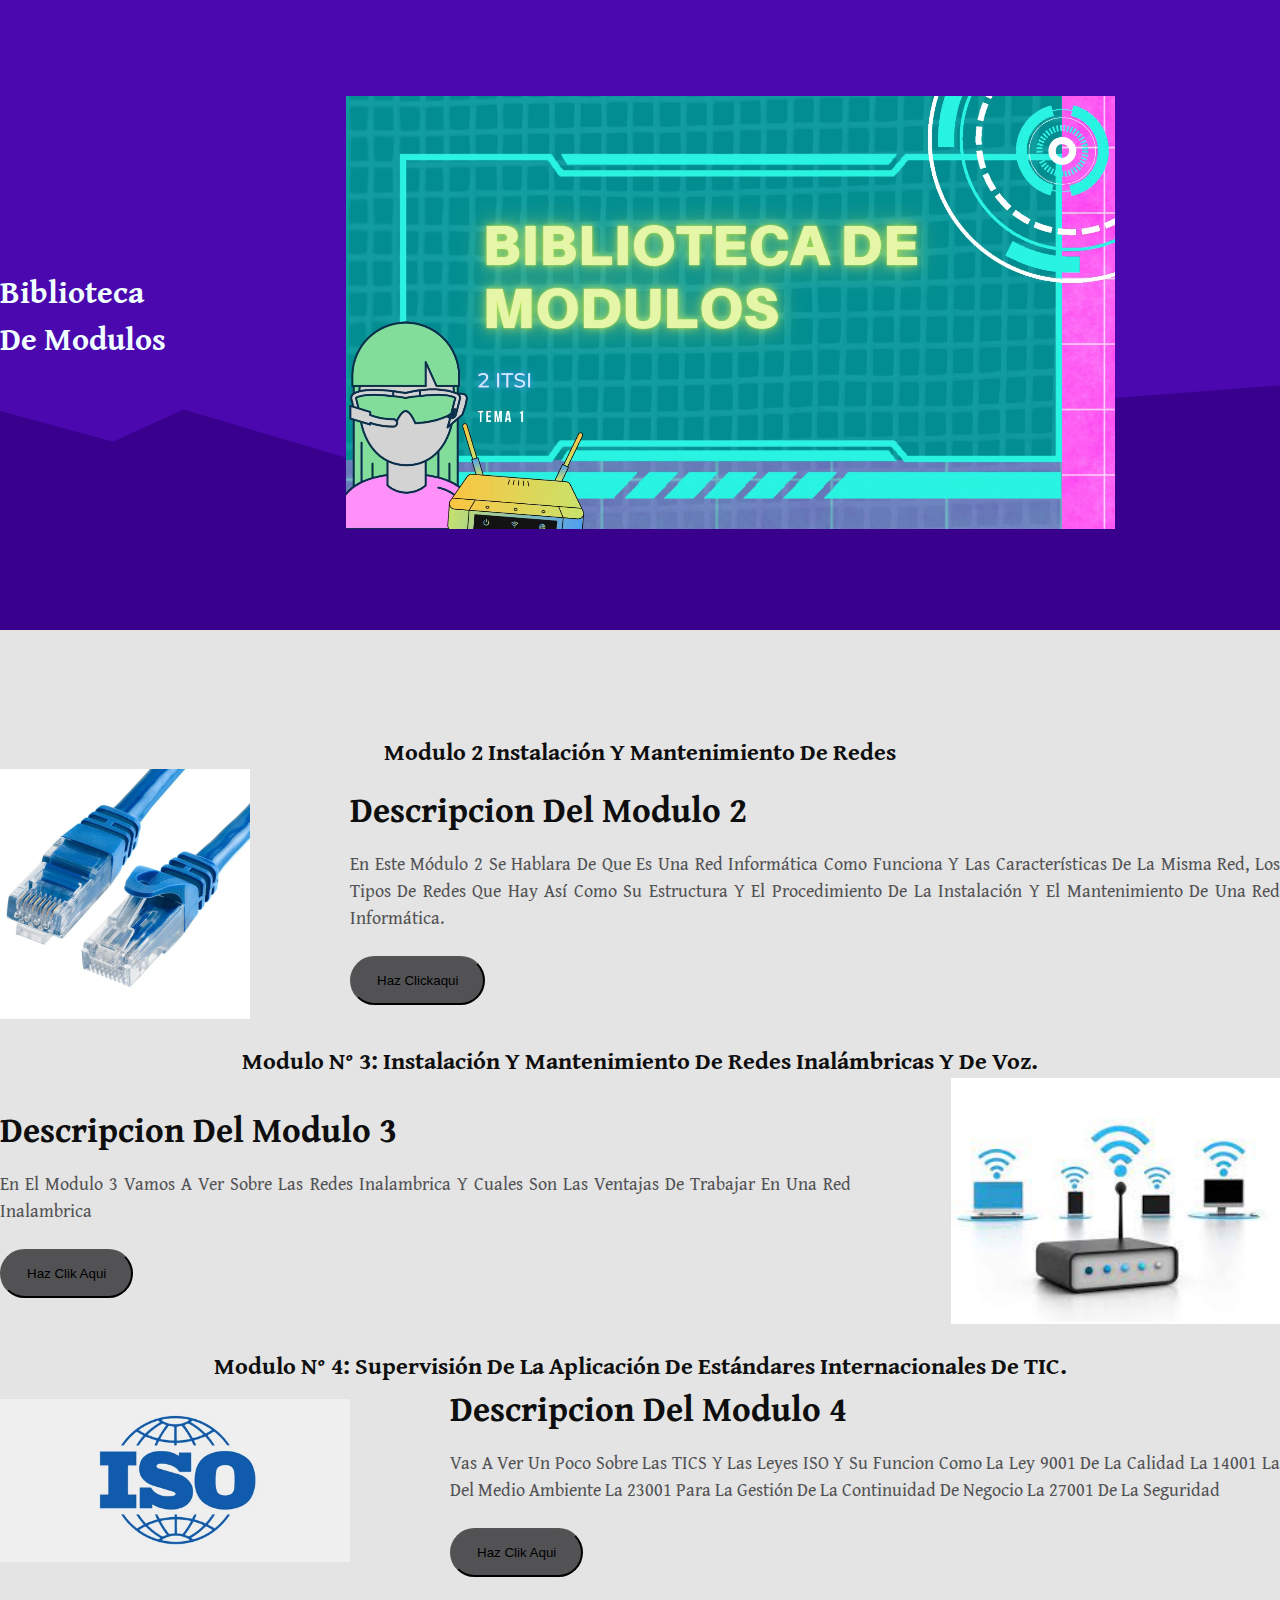
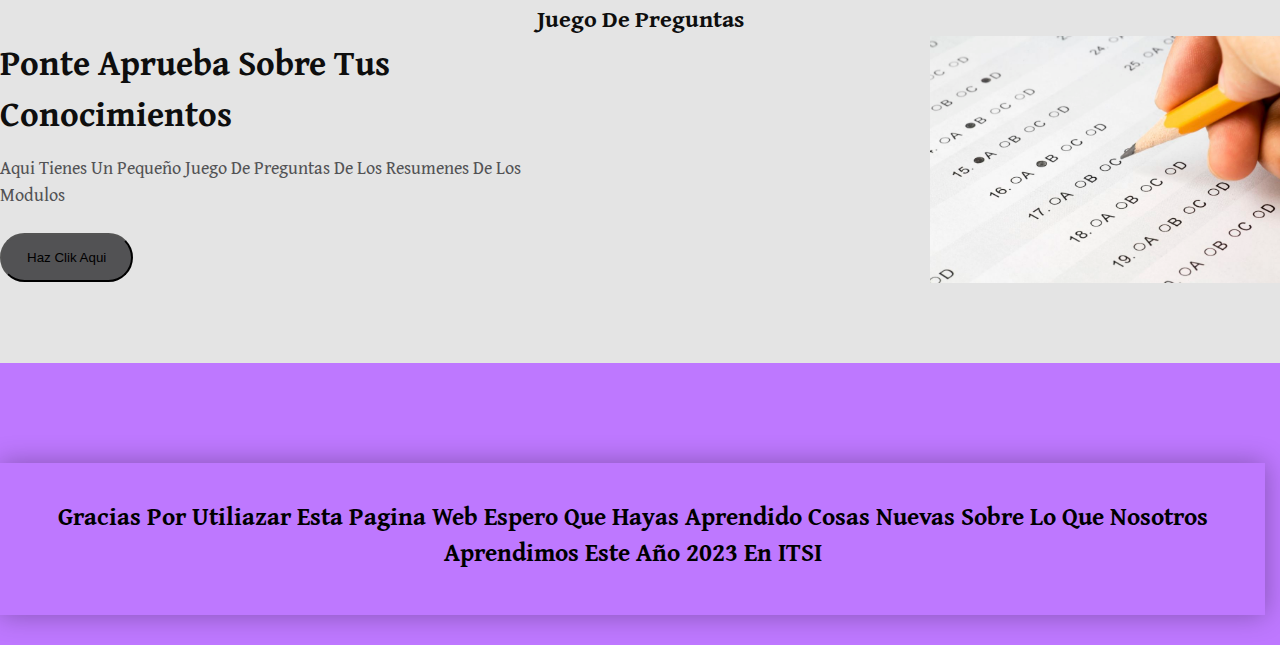
<file: index.html>
<!DOCTYPE html>
<html lang="es">

<head>
    <link rel="stylesheet" href="principal.css">
    <link rel="preconnect" href="https://fonts.googleapis.com">
    <link rel="preconnect" href="https://fonts.gstatic.com" crossorigin>
    <link href="https://fonts.googleapis.com/css2?family=Gentium+Book+Plus&display=swap" rel="stylesheet">
    <meta charset="UTF-8">
    <meta name="viewport" content="width=device-width, initial-scale=1.0">
    <link rel="shortcut icon" href="img/question_2353678.png" type="icon">
    <title>Blibioteca de modulos</title>
</head>

<body>
    <header>
        <h1>Biblioteca de modulos</h1>
        <center><video src="video/Presentacion juego de preguntas creativo infantil colorido.mp4" autoplay
                mutedloop></video></center>
    </header>
    <br>

    <section class="modulos">

        <h2>modulo 2 Instalación y mantenimiento de redes</h2>

        <div class="modulo">

            <img src="img/cablesutp.webp" id="img2">
            <div class="modulo-2">

                <h3>descripcion del modulo 2</h3>
                <p>En este módulo 2 se hablara de que es una red informática como funciona y las características de la
                    misma red, los tipos de redes que hay así como su estructura y el procedimiento de la instalación y
                    el mantenimiento de una red informática.</p>
                <a href="redes cableadas.html"><button class="btn-2">haz
                        clickaqui</button></a>
            </div>
        </div>
        <br>
        <h2>Modulo N° 3: Instalación y mantenimiento de redes inalámbricas y de voz.</h2>

        <div class="modulo">

            <div class="modulo-3">
                <h3>descripcion del modulo 3</h3>
                <p> en el modulo 3 vamos a ver sobre las redes inalambrica y cuales son las ventajas de trabajar en una
                    red inalambrica</p>
                <a href="redes inalambricas.html"><button class="btn-2">haz clik aqui</button></a>
            </div>
            <img src="img/inalambrica.jpeg">
        </div>
        <br>
        <h2>Modulo N° 4: Supervisión de la aplicación de estándares internacionales de TIC.</h2>
        <div class="modulo">
            <img src="img/iso.webp" alt="">
            <div class="modulo-4">
                <h3>descripcion del modulo 4</h3>
                <p>vas a ver un poco sobre las TICS y las leyes ISO y su funcion como la ley 9001 de la calidad la 14001
                    la del
                    medio ambiente la 23001 para la Gestión de la Continuidad de Negocio la 27001 de la seguridad </p>
                <a href="ISO.html"><button class="btn-2">haz clik aqui</button></a>
            </div>
        </div>
        <br>
        <h2>juego de preguntas</h2>

        <div class="test">

            <div class="test-1">
                <h3>ponte aprueba sobre tus conocimientos</h3>
                <p>aqui tienes un pequeño juego de preguntas de los resumenes de los modulos</p>
                <a href="test de los modulos.html"><button class="btn-2">haz clik aqui</button></a>
            </div>
            <img src="img/test.jpg">
        </div>

    </section>
    <footer>
        <div class="container">
            <div class="info">
                <div class="container-info">
                    <h5>gracias por utiliazar esta pagina web espero que hayas aprendido cosas nuevas sobre lo que
                        nosotros aprendimos este año 2023 en ITSI</h5>

                </div>

            </div>
        </div>
    </footer>
</body>

</html>
</file>
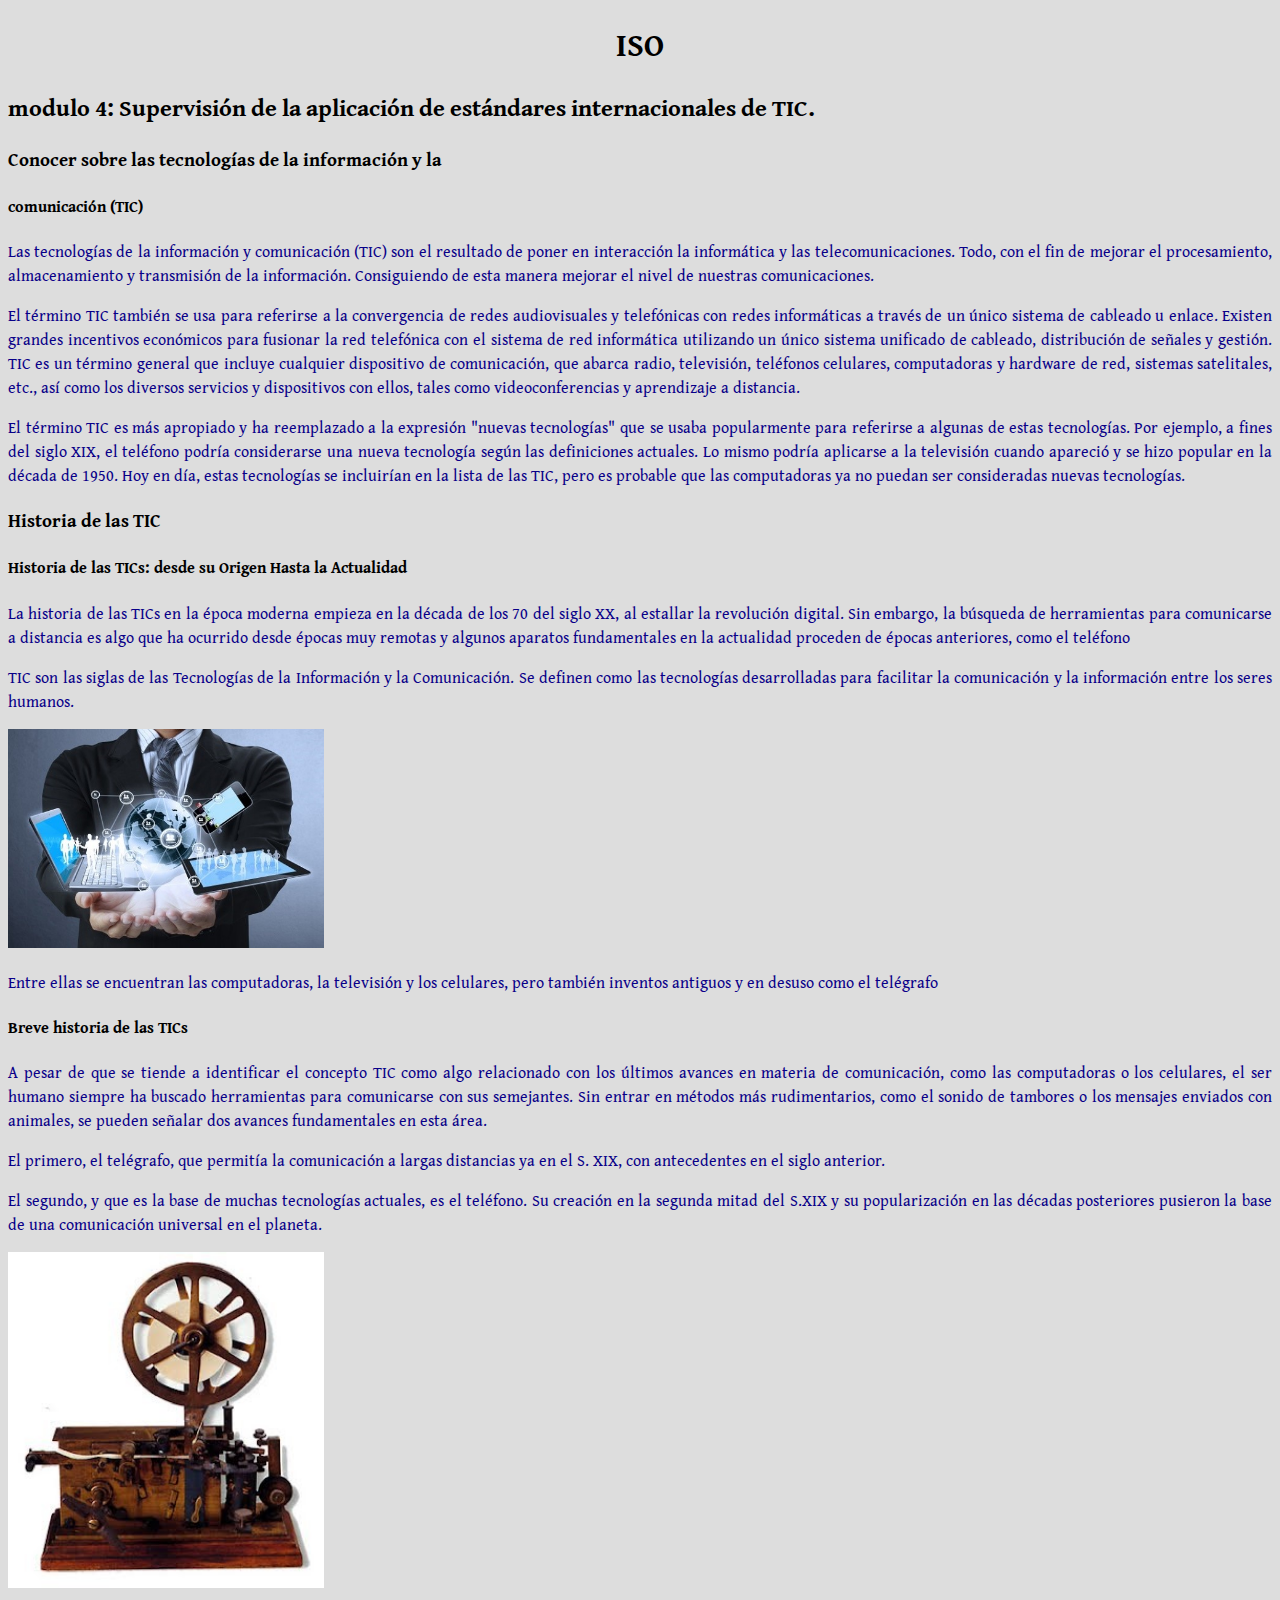
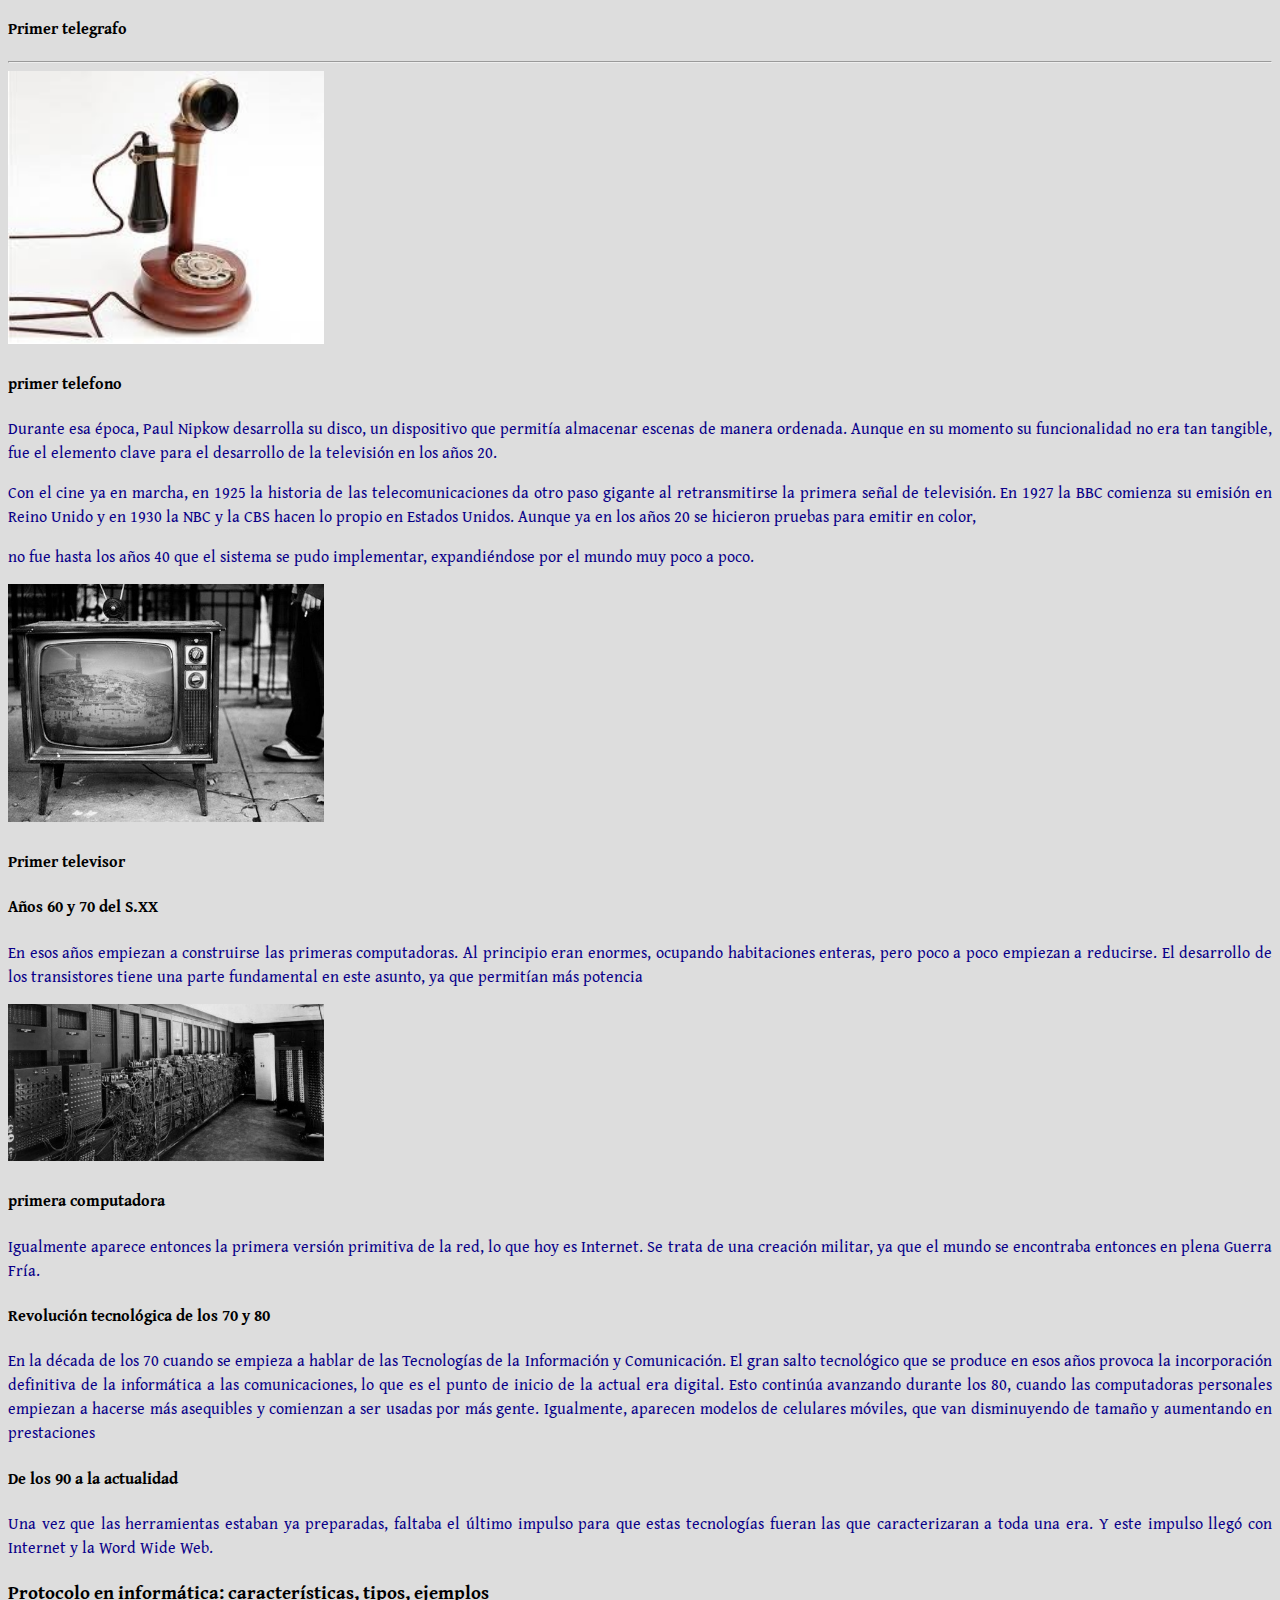
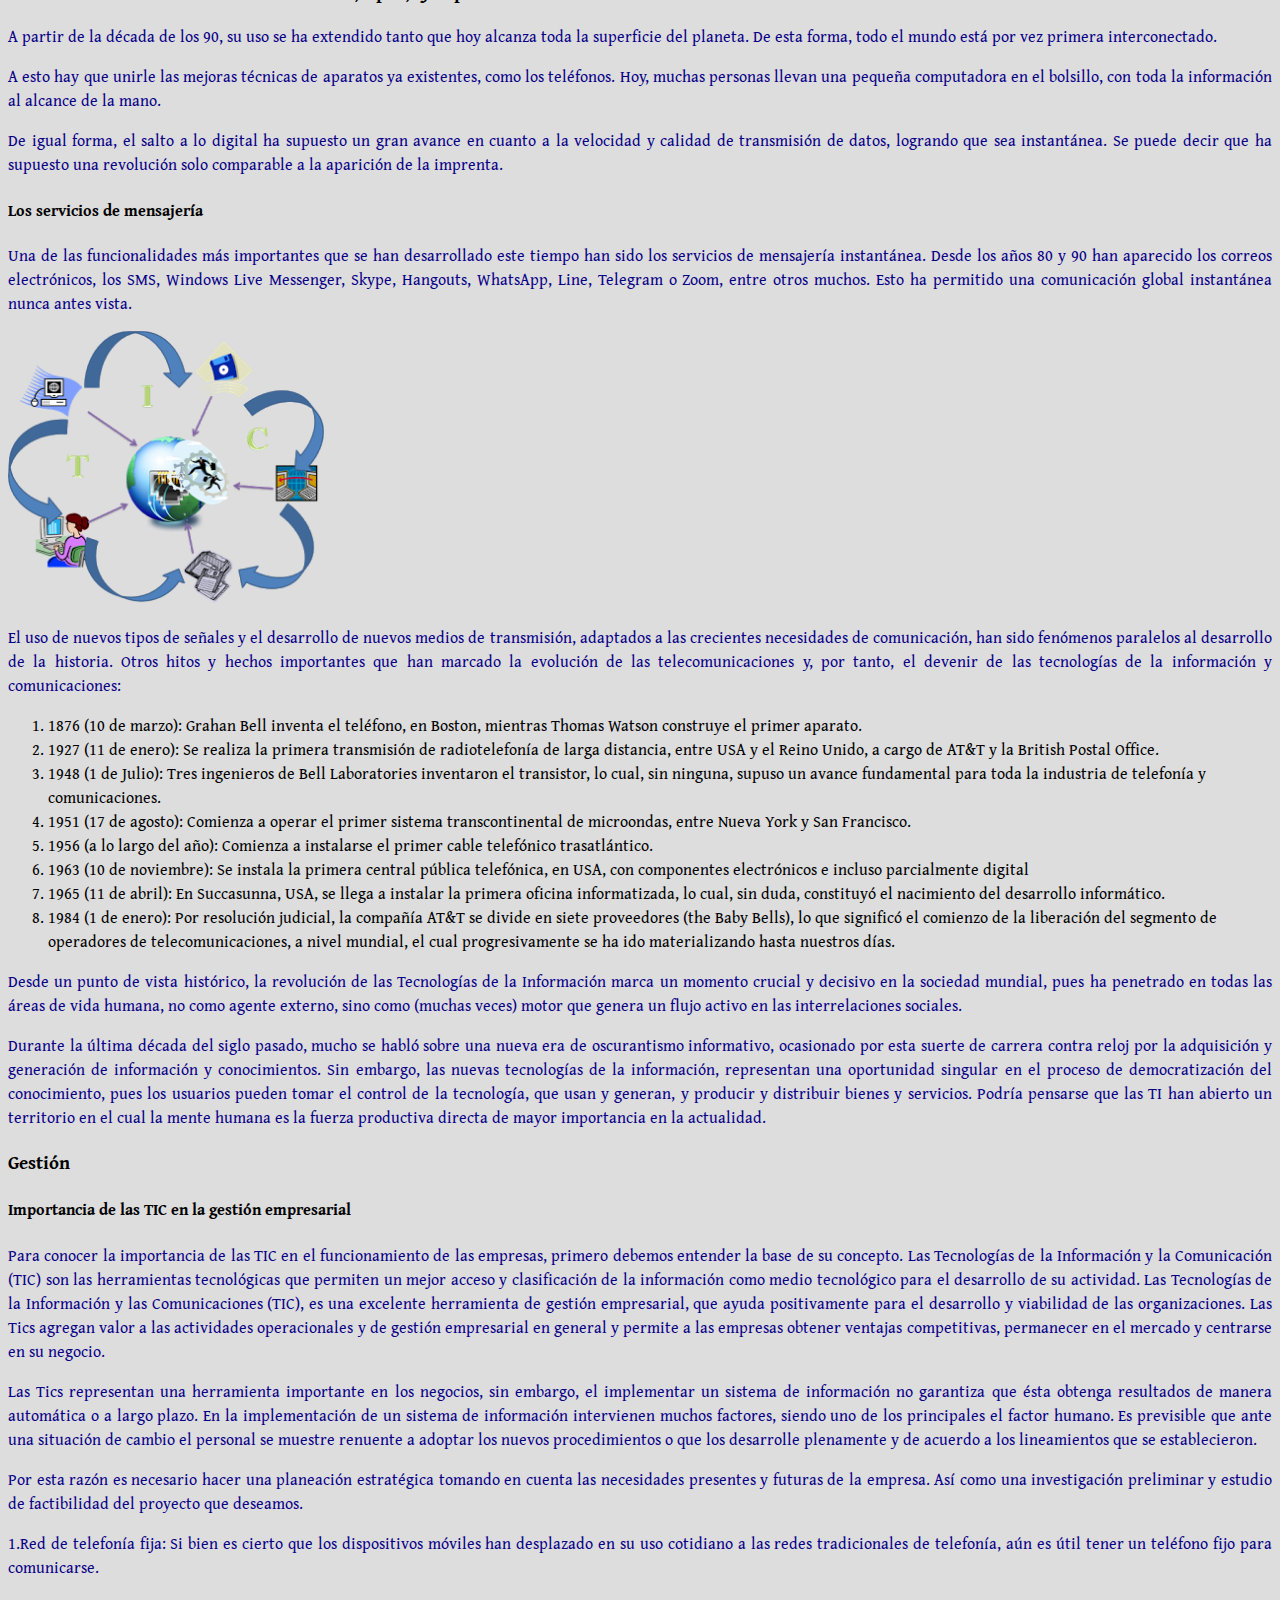
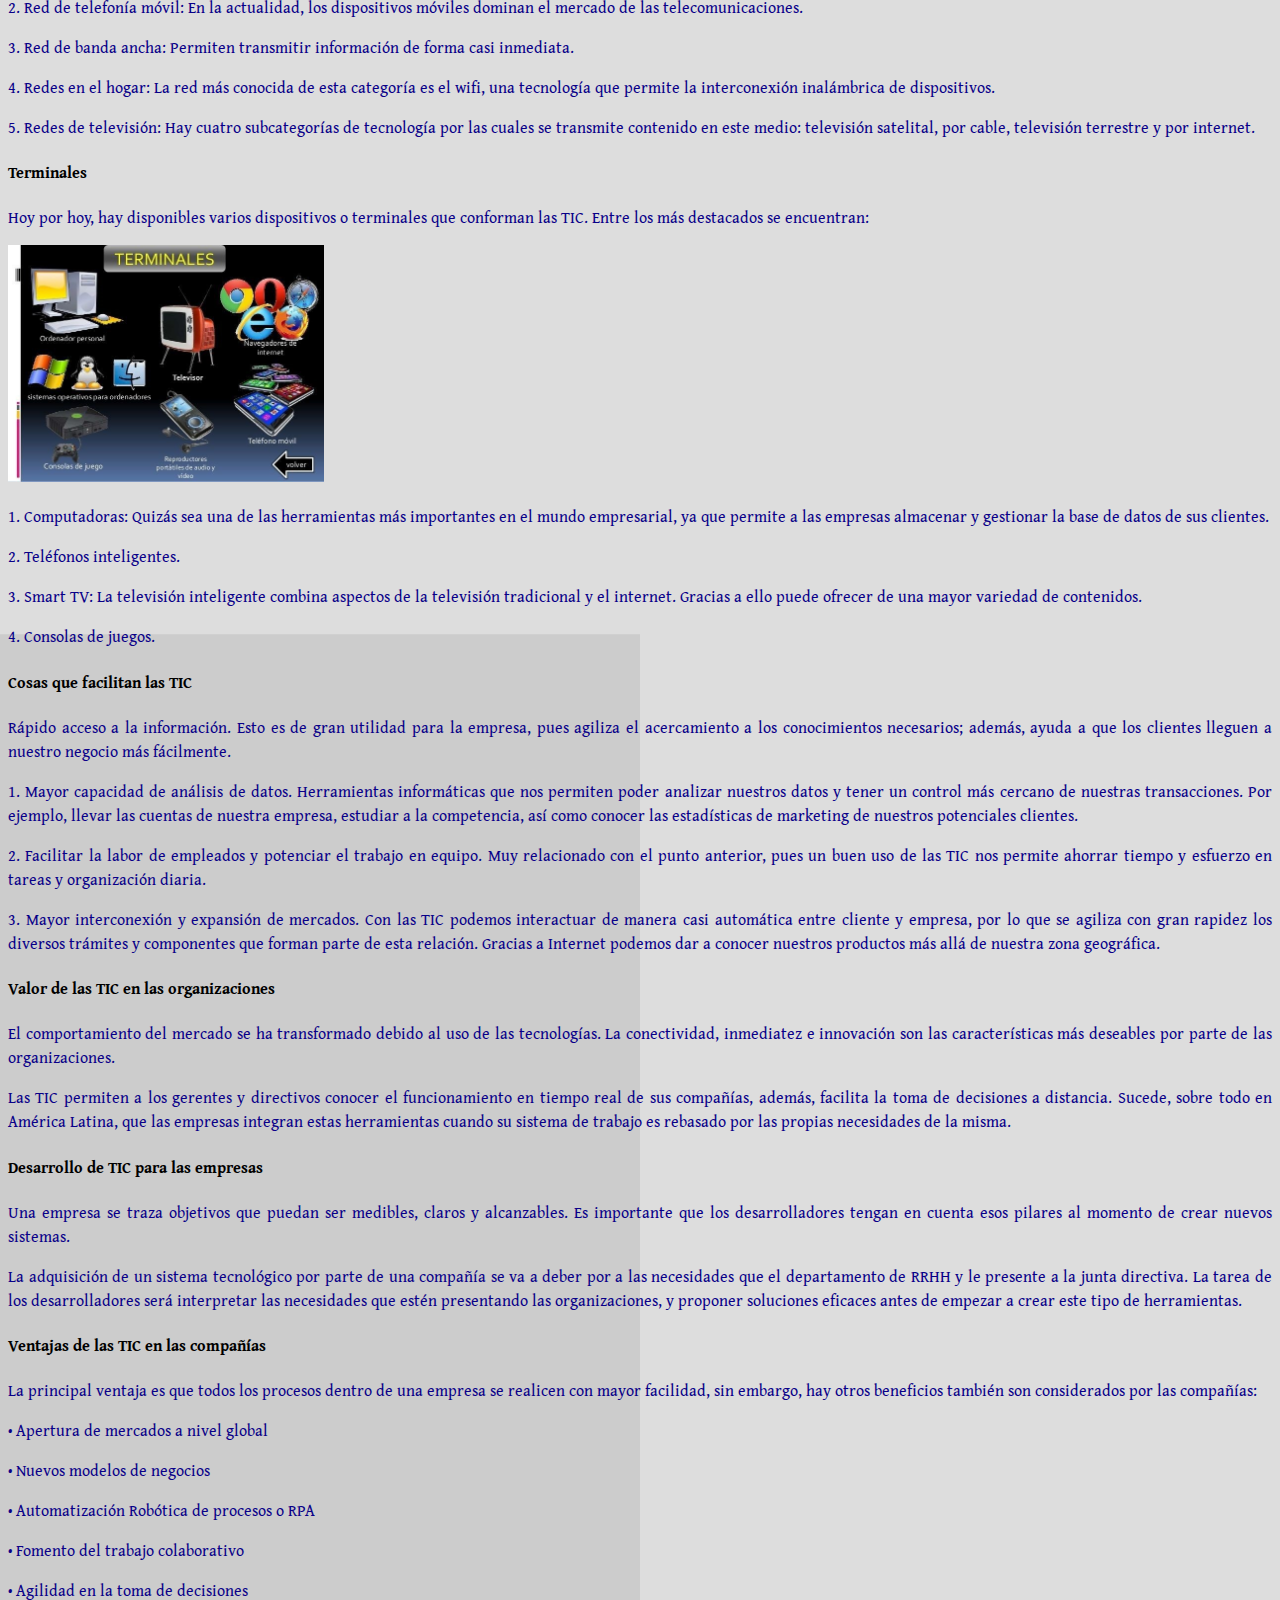
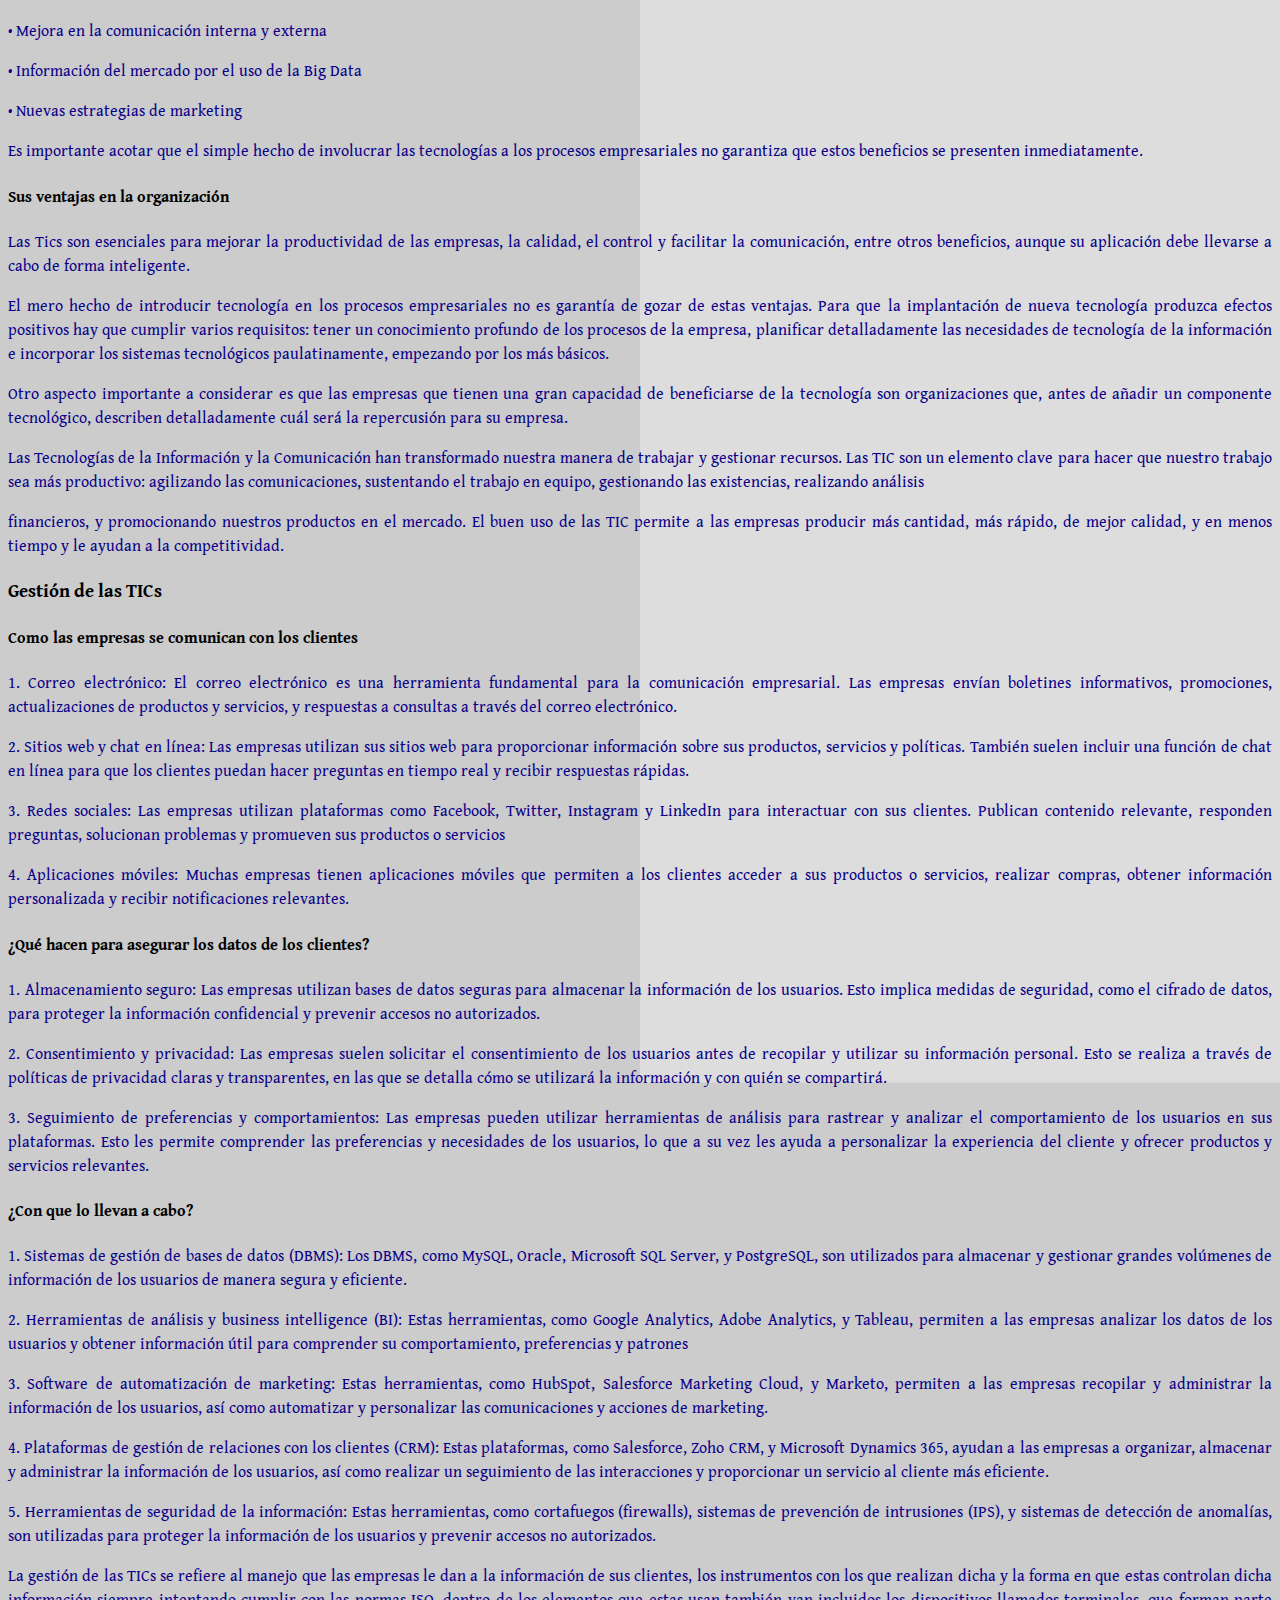
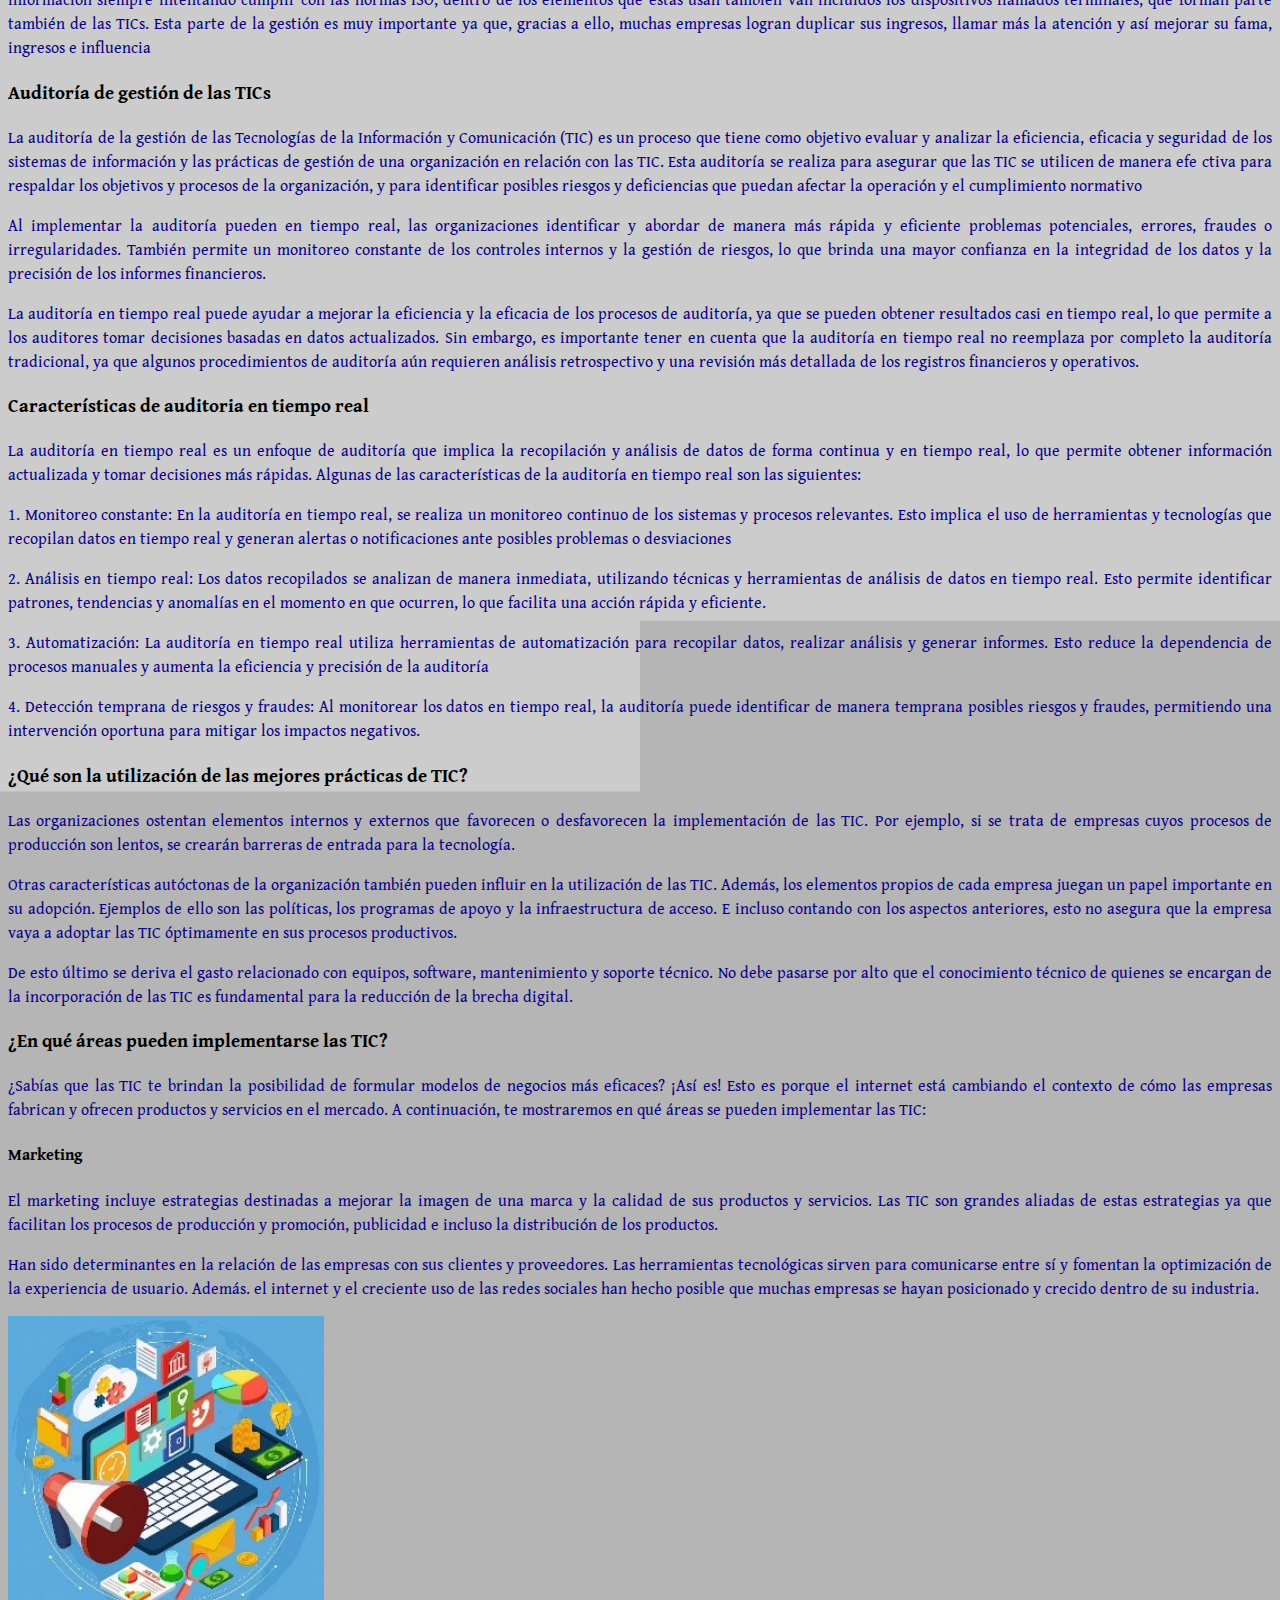
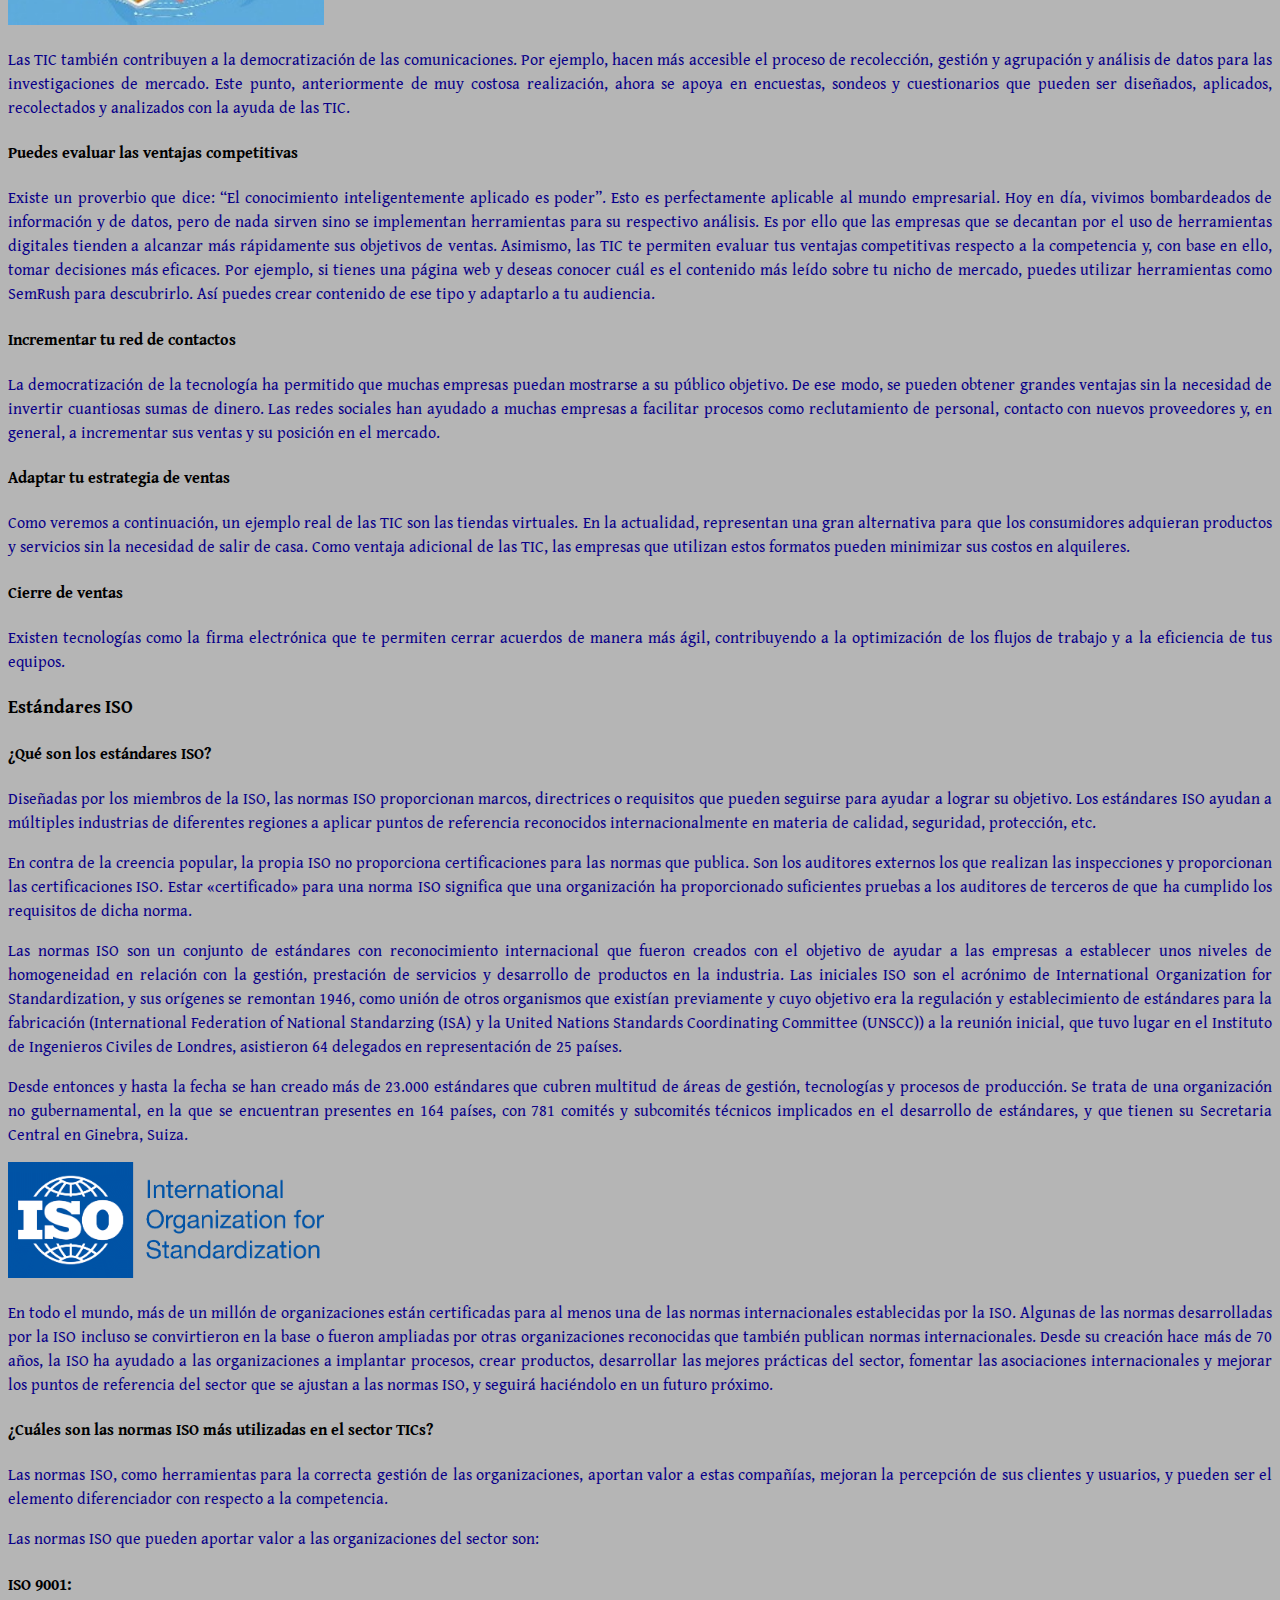
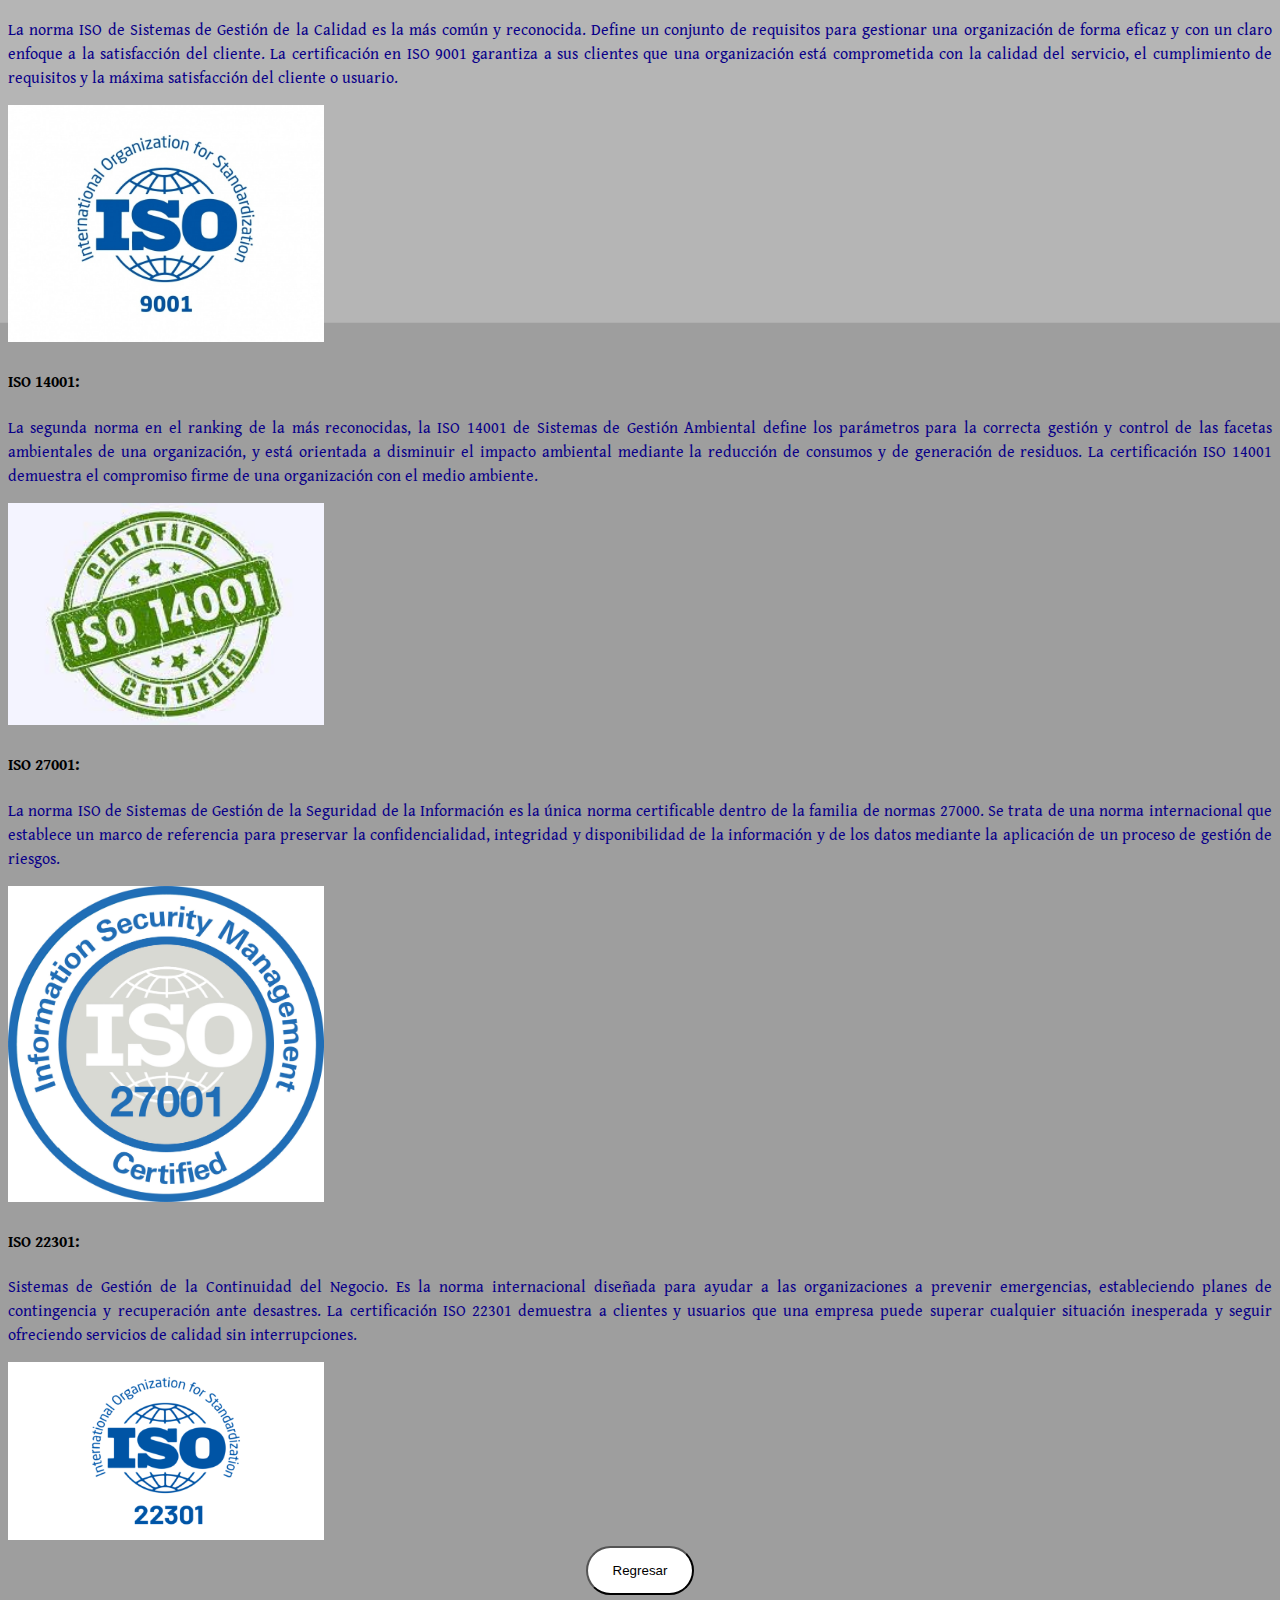
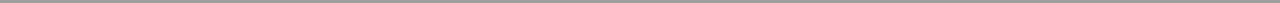
<file: ISO.html>
<!DOCTYPE html>
<html lang="es">

<head>
    <link rel="preconnect" href="https://fonts.googleapis.com">
    <link rel="preconnect" href="https://fonts.gstatic.com" crossorigin>
    <link href="https://fonts.googleapis.com/css2?family=Gentium+Book+Plus&display=swap" rel="stylesheet">
    <meta charset="UTF-8">
    <meta name="viewport" content="width=device-width, initial-scale=1.0">
    <link rel="shortcut icon" href="img/question_2353678.png" type="icon">
    <title>ISO</title>
</head>

<body background="img/layered-steps-haikei.svg">
    <style>
        body {
            background-repeat: no-repeat;
            background-size: cover;
            background-position: center;
            font-family: 'Gentium Book Plus', serif;
        }

        p {
            color: rgb(9, 0, 136);
            text-align: justify;
        }

        img {
            width: 25%;
        }

        button {
            display: inline-block;
            padding: 15px 25px;
            border-radius: 25px;
            background-color: #ffffff;
            color: #000;
        }

        button:hover {
            background-color: #ff0000;
        }
    </style>
    <center>
        <h1>ISO</h1>
    </center>
    <h2>modulo 4: Supervisión de la aplicación de estándares internacionales de TIC.</h2>
    <h3>Conocer sobre las tecnologías de la información y la </h3>
    <h4>comunicación (TIC)</h4>
    <p>Las tecnologías de la información y comunicación (TIC) son el resultado de poner en interacción la informática y
        las telecomunicaciones. Todo, con el fin de mejorar el procesamiento, almacenamiento y transmisión de la
        información. Consiguiendo de esta manera mejorar el nivel de nuestras comunicaciones.</p>
    <p>El término TIC también se usa para referirse a la convergencia de redes audiovisuales y telefónicas con redes
        informáticas a través de un único sistema de cableado u enlace. Existen grandes incentivos económicos para
        fusionar la red telefónica con el sistema de red informática utilizando un único sistema unificado de cableado,
        distribución de señales y gestión. TIC es un término general que incluye cualquier dispositivo de comunicación,
        que abarca radio, televisión, teléfonos celulares, computadoras y hardware de red, sistemas satelitales, etc.,
        así como los diversos servicios y dispositivos con ellos, tales como videoconferencias y aprendizaje a
        distancia.</p>
    <p>El término TIC es más apropiado y ha reemplazado a la expresión "nuevas tecnologías" que se usaba popularmente
        para referirse a algunas de estas tecnologías. Por ejemplo, a fines del siglo XIX, el teléfono podría
        considerarse una nueva tecnología según las definiciones actuales. Lo mismo podría aplicarse a la televisión
        cuando apareció y se hizo popular en la década de 1950. Hoy en día, estas tecnologías se incluirían en la lista
        de las TIC, pero es probable que las computadoras ya no puedan ser consideradas nuevas tecnologías.</p>

    <h3>Historia de las TIC</h3>
    <h4>Historia de las TICs: desde su Origen Hasta la Actualidad</h4>
    <p>La historia de las TICs en la época moderna empieza en la década de los 70 del siglo XX, al estallar la
        revolución digital. Sin embargo, la búsqueda de herramientas para comunicarse a distancia es algo que ha
        ocurrido desde épocas muy remotas y algunos aparatos fundamentales en la actualidad proceden de épocas
        anteriores, como el teléfono</p>
    <p>TIC son las siglas de las Tecnologías de la Información y la Comunicación. Se definen como las tecnologías
        desarrolladas para facilitar la comunicación y la información entre los seres humanos.</p>
    <img src="img/historia de las tic.jpg">
    <p>Entre ellas se encuentran las computadoras, la televisión y los celulares, pero también inventos antiguos y en
        desuso como el telégrafo</p>
    <h4>Breve historia de las TICs</h4>
    <p>A pesar de que se tiende a identificar el concepto TIC como algo relacionado con los últimos avances en materia
        de comunicación, como las computadoras o los celulares, el ser humano siempre ha buscado herramientas para
        comunicarse con sus semejantes. Sin entrar en métodos más rudimentarios, como el sonido de tambores o los
        mensajes enviados con animales, se pueden señalar dos avances fundamentales en esta área.</p>
    <p>El primero, el telégrafo, que permitía la comunicación a largas distancias ya en el S. XIX, con antecedentes en
        el siglo anterior.</p>
    <p>El segundo, y que es la base de muchas tecnologías actuales, es el teléfono. Su creación en la segunda mitad del
        S.XIX y su popularización en las décadas posteriores pusieron la base de una comunicación universal en el
        planeta.</p>
    <img src="img/primer telegrafo.jpg">
    <h4>Primer telegrafo</h4>
    <hr>
    <img src="img/primer telefono.jpg">
    <h4>primer telefono</h4>
    <p>Durante esa época, Paul Nipkow desarrolla su disco, un dispositivo que permitía almacenar escenas de manera
        ordenada. Aunque en su momento su funcionalidad no era tan tangible, fue el elemento clave para el desarrollo de
        la televisión en los años 20.</p>
    <p>Con el cine ya en marcha, en 1925 la historia de las telecomunicaciones da otro paso gigante al retransmitirse la
        primera señal de televisión. En 1927 la BBC comienza su emisión en Reino Unido y en 1930 la NBC y la CBS hacen
        lo propio en Estados Unidos. Aunque ya en los años 20 se hicieron pruebas para emitir en color, </p>
    <p>no fue hasta los años 40 que el sistema se pudo implementar, expandiéndose por el mundo muy poco a poco.</p>
    <img src="img/primer televisor.jpg">
    <h4>Primer televisor</h4>
    <h4>Años 60 y 70 del S.XX</h4>
    <p>En esos años empiezan a construirse las primeras computadoras. Al principio eran enormes, ocupando habitaciones
        enteras, pero poco a poco empiezan a reducirse. El desarrollo de los transistores tiene una parte fundamental en
        este asunto, ya que permitían más potencia</p>
    <img src="img/primer compuradora.jpg">
    <h4>primera computadora</h4>
    <p>Igualmente aparece entonces la primera versión primitiva de la red, lo que hoy es Internet. Se trata de una
        creación militar, ya que el mundo se encontraba entonces en plena Guerra Fría.</p>
    <h4>Revolución tecnológica de los 70 y 80</h4>
    <p>En la década de los 70 cuando se empieza a hablar de las Tecnologías de la Información y Comunicación. El gran
        salto tecnológico que se produce en esos años provoca la incorporación definitiva de la informática a las
        comunicaciones, lo que es el punto de inicio de la actual era digital. Esto continúa avanzando durante los 80,
        cuando las computadoras personales empiezan a hacerse más asequibles y comienzan a ser usadas por más gente.
        Igualmente, aparecen modelos de celulares móviles, que van disminuyendo de tamaño y aumentando en prestaciones
    </p>
    <h4>De los 90 a la actualidad</h4>
    <p>Una vez que las herramientas estaban ya preparadas, faltaba el último impulso para que estas tecnologías fueran
        las que caracterizaran a toda una era. Y este impulso llegó con Internet y la Word Wide Web.</p>

    <h3>Protocolo en informática: características, tipos, ejemplos</h3>
    <p>A partir de la década de los 90, su uso se ha extendido tanto que hoy alcanza toda la superficie del planeta. De
        esta forma, todo el mundo está por vez primera interconectado.</p>
    <p>A esto hay que unirle las mejoras técnicas de aparatos ya existentes, como los teléfonos. Hoy, muchas personas
        llevan una pequeña computadora en el bolsillo, con toda la información al alcance de la mano.</p>
    <p>De igual forma, el salto a lo digital ha supuesto un gran avance en cuanto a la velocidad y calidad de
        transmisión de datos, logrando que sea instantánea. Se puede decir que ha supuesto una revolución solo
        comparable a la aparición de la imprenta.</p>
    <h4>Los servicios de mensajería</h4>
    <p>Una de las funcionalidades más importantes que se han desarrollado este tiempo han sido los servicios de
        mensajería instantánea. Desde los años 80 y 90 han aparecido los correos electrónicos, los SMS, Windows Live
        Messenger, Skype, Hangouts, WhatsApp, Line, Telegram o Zoom, entre otros muchos. Esto ha permitido una
        comunicación global instantánea nunca antes vista.</p>
    <img src="img/mensajes.png">
    <p>El uso de nuevos tipos de señales y el desarrollo de nuevos medios de transmisión, adaptados a las crecientes
        necesidades de comunicación, han sido fenómenos paralelos al desarrollo de la historia. Otros hitos y hechos
        importantes que han marcado la evolución de las telecomunicaciones y, por tanto, el devenir de las tecnologías
        de la información y comunicaciones:</p>
    <ol>
        <li>1876 (10 de marzo): Grahan Bell inventa el teléfono, en Boston, mientras Thomas Watson construye el primer
            aparato.</li>
        <li>1927 (11 de enero): Se realiza la primera transmisión de radiotelefonía de larga distancia, entre USA y el
            Reino Unido, a cargo de AT&T y la British Postal Office.</li>
        <li>1948 (1 de Julio): Tres ingenieros de Bell Laboratories inventaron el transistor, lo cual, sin ninguna,
            supuso un avance fundamental para toda la industria de telefonía y comunicaciones.</li>
        <li>1951 (17 de agosto): Comienza a operar el primer sistema transcontinental de microondas, entre Nueva York y
            San Francisco.</li>
        <li>1956 (a lo largo del año): Comienza a instalarse el primer cable telefónico trasatlántico.</li>
        <li>1963 (10 de noviembre): Se instala la primera central pública telefónica, en USA, con componentes
            electrónicos e incluso parcialmente digital</li>
        <li>1965 (11 de abril): En Succasunna, USA, se llega a instalar la primera oficina informatizada, lo cual, sin
            duda, constituyó el nacimiento del desarrollo informático.</li>
        <li>1984 (1 de enero): Por resolución judicial, la compañía AT&T se divide en siete proveedores (the Baby
            Bells), lo que significó el comienzo de la liberación del segmento de operadores de telecomunicaciones, a
            nivel mundial, el cual progresivamente se ha ido materializando hasta nuestros días.</li>
    </ol>
    <p>Desde un punto de vista histórico, la revolución de las Tecnologías de la Información marca un momento crucial y
        decisivo en la sociedad mundial, pues ha penetrado en todas las áreas de vida humana, no como agente externo,
        sino como (muchas veces) motor que genera un flujo activo en las interrelaciones sociales.</p>
    <p>Durante la última década del siglo pasado, mucho se habló sobre una nueva era de oscurantismo informativo,
        ocasionado por esta suerte de carrera contra reloj por la adquisición y generación de información y
        conocimientos. Sin embargo, las nuevas tecnologías de la información, representan una oportunidad singular en el
        proceso de democratización del conocimiento, pues los usuarios pueden tomar el control de la tecnología, que
        usan y generan, y producir y distribuir bienes y servicios. Podría pensarse que las TI han abierto un territorio
        en el cual la mente humana es la fuerza productiva directa de mayor importancia en la actualidad.</p>

    <h3>Gestión</h3>
    <h4>Importancia de las TIC en la gestión empresarial</h4>
    <p>Para conocer la importancia de las TIC en el funcionamiento de las empresas, primero debemos entender la base de
        su concepto. Las Tecnologías de la Información y la Comunicación (TIC) son las herramientas tecnológicas que
        permiten un mejor acceso y clasificación de la información como medio tecnológico para el desarrollo de su
        actividad. Las Tecnologías de la Información y las Comunicaciones (TIC), es una excelente herramienta de gestión
        empresarial, que ayuda positivamente para el desarrollo y viabilidad de las organizaciones. Las Tics agregan
        valor a las actividades operacionales y de gestión empresarial en general y permite a las empresas obtener
        ventajas competitivas, permanecer en el mercado y centrarse en su negocio.</p>
    <p>Las Tics representan una herramienta importante en los negocios, sin embargo, el implementar un sistema de
        información no garantiza que ésta obtenga resultados de manera automática o a largo plazo. En la implementación
        de un sistema de información intervienen muchos factores, siendo uno de los principales el factor humano. Es
        previsible que ante una situación de cambio el personal se muestre renuente a adoptar los nuevos procedimientos
        o que los desarrolle plenamente y de acuerdo a los lineamientos que se establecieron.</p>
    <p>Por esta razón es necesario hacer una planeación estratégica tomando en cuenta las necesidades presentes y
        futuras de la empresa. Así como una investigación preliminar y estudio de factibilidad del proyecto que
        deseamos.</p>
    <p>1.Red de telefonía fija: Si bien es cierto que los dispositivos móviles han desplazado en su uso cotidiano a las
        redes tradicionales de telefonía, aún es útil tener un teléfono fijo para comunicarse.</p>
    <p>2. Red de telefonía móvil: En la actualidad, los dispositivos móviles dominan el mercado de las
        telecomunicaciones.</p>
    <p>3. Red de banda ancha: Permiten transmitir información de forma casi inmediata.</p>
    <p>4. Redes en el hogar: La red más conocida de esta categoría es el wifi, una tecnología que permite la
        interconexión inalámbrica de dispositivos.</p>
    <p>5. Redes de televisión: Hay cuatro subcategorías de tecnología por las cuales se transmite contenido en este
        medio: televisión satelital, por cable, televisión terrestre y por internet.</p>
    <h4>Terminales</h4>
    <p>Hoy por hoy, hay disponibles varios dispositivos o terminales que conforman las TIC. Entre los más destacados se
        encuentran:</p>
    <img src="img/terminales.jpg">
    <p>1. Computadoras: Quizás sea una de las herramientas más importantes en el mundo empresarial, ya que permite a las
        empresas almacenar y gestionar la base de datos de sus clientes.</p>
    <p>2. Teléfonos inteligentes.</p>
    <p>3. Smart TV: La televisión inteligente combina aspectos de la televisión tradicional y el internet. Gracias a
        ello puede ofrecer de una mayor variedad de contenidos. </p>
    <p>4. Consolas de juegos.</p>
    <h4>Cosas que facilitan las TIC</h4>
    <p>Rápido acceso a la información. Esto es de gran utilidad para la empresa, pues agiliza el acercamiento a los
        conocimientos necesarios; además, ayuda a que los clientes lleguen a nuestro negocio más fácilmente.</p>
    <p>1. Mayor capacidad de análisis de datos. Herramientas informáticas que nos permiten poder analizar nuestros datos
        y tener un control más cercano de nuestras transacciones. Por ejemplo, llevar las cuentas de nuestra empresa,
        estudiar a la competencia, así como conocer las estadísticas de marketing de nuestros potenciales clientes.</p>
    <p>2. Facilitar la labor de empleados y potenciar el trabajo en equipo. Muy relacionado con el punto anterior, pues
        un buen uso de las TIC nos permite ahorrar tiempo y esfuerzo en tareas y organización diaria.</p>
    <p>3. Mayor interconexión y expansión de mercados. Con las TIC podemos interactuar de manera casi automática entre
        cliente y empresa, por lo que se agiliza con gran rapidez los diversos trámites y componentes que forman parte
        de esta relación. Gracias a Internet podemos dar a conocer nuestros productos más allá de nuestra zona
        geográfica.</p>
    <h4>Valor de las TIC en las organizaciones</h4>
    <p>El comportamiento del mercado se ha transformado debido al uso de las tecnologías. La conectividad, inmediatez e
        innovación son las características más deseables por parte de las organizaciones.</p>
    <p>Las TIC permiten a los gerentes y directivos conocer el funcionamiento en tiempo real de sus compañías, además,
        facilita la toma de decisiones a distancia. Sucede, sobre todo en América Latina, que las empresas integran
        estas herramientas cuando su sistema de trabajo es rebasado por las propias necesidades de la misma.</p>
    <h4>Desarrollo de TIC para las empresas</h4>
    <p>Una empresa se traza objetivos que puedan ser medibles, claros y alcanzables. Es importante que los
        desarrolladores tengan en cuenta esos pilares al momento de crear nuevos sistemas.</p>
    <p>La adquisición de un sistema tecnológico por parte de una compañía se va a deber por a las necesidades que el
        departamento de RRHH y le presente a la junta directiva. La tarea de los desarrolladores será interpretar las
        necesidades que estén presentando las organizaciones, y proponer soluciones eficaces antes de empezar a crear
        este tipo de herramientas.</p>
    <h4>Ventajas de las TIC en las compañías</h4>
    <p>La principal ventaja es que todos los procesos dentro de una empresa se realicen con mayor facilidad, sin
        embargo, hay otros beneficios también son considerados por las compañías:</p>
    <p>• Apertura de mercados a nivel global</p>
    <p>• Nuevos modelos de negocios</p>
    <p>• Automatización Robótica de procesos o RPA</p>
    <p>• Fomento del trabajo colaborativo</p>
    <p>• Agilidad en la toma de decisiones</p>
    <p>• Mejora en la comunicación interna y externa</p>
    <p>• Información del mercado por el uso de la Big Data</p>
    <p>• Nuevas estrategias de marketing</p>
    <p>Es importante acotar que el simple hecho de involucrar las tecnologías a los procesos empresariales no garantiza
        que estos beneficios se presenten inmediatamente.</p>
    <h4>Sus ventajas en la organización</h4>
    <p>Las Tics son esenciales para mejorar la productividad de las empresas, la calidad, el control y facilitar la
        comunicación, entre otros beneficios, aunque su aplicación debe llevarse a cabo de forma inteligente.</p>
    <p>El mero hecho de introducir tecnología en los procesos empresariales no es garantía de gozar de estas ventajas.
        Para que la implantación de nueva tecnología produzca efectos positivos hay que cumplir varios requisitos: tener
        un conocimiento profundo de los procesos de la empresa, planificar detalladamente las necesidades de tecnología
        de la información e incorporar los sistemas tecnológicos paulatinamente, empezando por los más básicos.</p>
    <p>Otro aspecto importante a considerar es que las empresas que tienen una gran capacidad de beneficiarse de la
        tecnología son organizaciones que, antes de añadir un componente tecnológico, describen detalladamente cuál será
        la repercusión para su empresa.</p>
    <p>Las Tecnologías de la Información y la Comunicación han transformado nuestra manera de trabajar y gestionar
        recursos. Las TIC son un elemento clave para hacer que nuestro trabajo sea más productivo: agilizando las
        comunicaciones, sustentando el trabajo en equipo, gestionando las existencias, realizando análisis </p>
    <p>financieros, y promocionando nuestros productos en el mercado. El buen uso de las TIC permite a las empresas
        producir más cantidad, más rápido, de mejor calidad, y en menos tiempo y le ayudan a la competitividad.</p>

    <h3>Gestión de las TICs</h3>
    <h4>Como las empresas se comunican con los clientes</h4>
    <p>1. Correo electrónico: El correo electrónico es una herramienta fundamental para la comunicación empresarial. Las
        empresas envían boletines informativos, promociones, actualizaciones de productos y servicios, y respuestas a
        consultas a través del correo electrónico.</p>
    <p>2. Sitios web y chat en línea: Las empresas utilizan sus sitios web para proporcionar información sobre sus
        productos, servicios y políticas. También suelen incluir una función de chat en línea para que los clientes
        puedan hacer preguntas en tiempo real y recibir respuestas rápidas.</p>
    <p>3. Redes sociales: Las empresas utilizan plataformas como Facebook, Twitter, Instagram y LinkedIn para
        interactuar con sus clientes. Publican contenido relevante, responden preguntas, solucionan problemas y
        promueven sus productos o servicios</p>
    <p>4. Aplicaciones móviles: Muchas empresas tienen aplicaciones móviles que permiten a los clientes acceder a sus
        productos o servicios, realizar compras, obtener información personalizada y recibir notificaciones relevantes.
    </p>

    <h4>¿Qué hacen para asegurar los datos de los clientes?</h4>
    <p>1. Almacenamiento seguro: Las empresas utilizan bases de datos seguras para almacenar la información de los
        usuarios. Esto implica medidas de seguridad, como el cifrado de datos, para proteger la información confidencial
        y prevenir accesos no autorizados.</p>
    <p>2. Consentimiento y privacidad: Las empresas suelen solicitar el consentimiento de los usuarios antes de
        recopilar y utilizar su información personal. Esto se realiza a través de políticas de privacidad claras y
        transparentes, en las que se detalla cómo se utilizará la información y con quién se compartirá.</p>
    <p>3. Seguimiento de preferencias y comportamientos: Las empresas pueden utilizar herramientas de análisis para
        rastrear y analizar el comportamiento de los usuarios en sus plataformas. Esto les permite comprender las
        preferencias y necesidades de los usuarios, lo que a su vez les ayuda a personalizar la experiencia del cliente
        y ofrecer productos y servicios relevantes. </p>
    <h4>¿Con que lo llevan a cabo?</h4>
    <p>1. Sistemas de gestión de bases de datos (DBMS): Los DBMS, como MySQL, Oracle, Microsoft SQL Server, y
        PostgreSQL, son utilizados para almacenar y gestionar grandes volúmenes de información de los usuarios de manera
        segura y eficiente.</p>
    <p>2. Herramientas de análisis y business intelligence (BI): Estas herramientas, como Google Analytics, Adobe
        Analytics, y Tableau, permiten a las empresas analizar los datos de los usuarios y obtener información útil para
        comprender su comportamiento, preferencias y patrones</p>
    <p>3. Software de automatización de marketing: Estas herramientas, como HubSpot, Salesforce Marketing Cloud, y
        Marketo, permiten a las empresas recopilar y administrar la información de los usuarios, así como automatizar y
        personalizar las comunicaciones y acciones de marketing.</p>
    <p>4. Plataformas de gestión de relaciones con los clientes (CRM): Estas plataformas, como Salesforce, Zoho CRM, y
        Microsoft Dynamics 365, ayudan a las empresas a organizar, almacenar y administrar la información de los
        usuarios, así como realizar un seguimiento de las interacciones y proporcionar un servicio al cliente más
        eficiente.</p>
    <p>5. Herramientas de seguridad de la información: Estas herramientas, como cortafuegos (firewalls), sistemas de
        prevención de intrusiones (IPS), y sistemas de detección de anomalías, son utilizadas para proteger la
        información de los usuarios y prevenir accesos no autorizados.</p>
    <p>La gestión de las TICs se refiere al manejo que las empresas le dan a la información de sus clientes, los
        instrumentos con los que realizan dicha y la forma en que estas controlan dicha información siempre intentando
        cumplir con las normas ISO, dentro de los elementos que estas usan también van incluidos los dispositivos
        llamados terminales, que forman parte también de las TICs. Esta parte de la gestión es muy importante ya que,
        gracias a ello, muchas empresas logran duplicar sus ingresos, llamar más la atención y así mejorar su fama,
        ingresos e influencia</p>

    <h3>Auditoría de gestión de las TICs</h3>
    <p>La auditoría de la gestión de las Tecnologías de la Información y Comunicación (TIC) es un proceso que tiene como
        objetivo evaluar y analizar la eficiencia, eficacia y seguridad de los sistemas de información y las prácticas
        de gestión de una organización en relación con las TIC. Esta auditoría se realiza para asegurar que las TIC se
        utilicen de manera efe ctiva para respaldar los objetivos y procesos de la organización, y para identificar
        posibles riesgos y deficiencias que puedan afectar la operación y el cumplimiento normativo</p>
    <p>Al implementar la auditoría pueden en tiempo real, las organizaciones identificar y abordar de manera más rápida
        y eficiente problemas potenciales, errores, fraudes o irregularidades. También permite un monitoreo constante de
        los controles internos y la gestión de riesgos, lo que brinda una mayor confianza en la integridad de los datos
        y la precisión de los informes financieros.</p>
    <p>La auditoría en tiempo real puede ayudar a mejorar la eficiencia y la eficacia de los procesos de auditoría, ya
        que se pueden obtener resultados casi en tiempo real, lo que permite a los auditores tomar decisiones basadas en
        datos actualizados. Sin embargo, es importante tener en cuenta que la auditoría en tiempo real no reemplaza por
        completo la auditoría tradicional, ya que algunos procedimientos de auditoría aún requieren análisis
        retrospectivo y una revisión más detallada de los registros financieros y operativos.</p>

    <h3>Características de auditoria en tiempo real</h3>
    <p>La auditoría en tiempo real es un enfoque de auditoría que implica la recopilación y análisis de datos de forma
        continua y en tiempo real, lo que permite obtener información actualizada y tomar decisiones más rápidas.
        Algunas de las características de la auditoría en tiempo real son las siguientes:</p>
    <p>1. Monitoreo constante: En la auditoría en tiempo real, se realiza un monitoreo continuo de los sistemas y
        procesos relevantes. Esto implica el uso de herramientas y tecnologías que recopilan datos en tiempo real y
        generan alertas o notificaciones ante posibles problemas o desviaciones</p>
    <p>2. Análisis en tiempo real: Los datos recopilados se analizan de manera inmediata, utilizando técnicas y
        herramientas de análisis de datos en tiempo real. Esto permite identificar patrones, tendencias y anomalías en
        el momento en que ocurren, lo que facilita una acción rápida y eficiente.</p>
    <p>3. Automatización: La auditoría en tiempo real utiliza herramientas de automatización para recopilar datos,
        realizar análisis y generar informes. Esto reduce la dependencia de procesos manuales y aumenta la eficiencia y
        precisión de la auditoría</p>
    <p>4. Detección temprana de riesgos y fraudes: Al monitorear los datos en tiempo real, la auditoría puede
        identificar de manera temprana posibles riesgos y fraudes, permitiendo una intervención oportuna para mitigar
        los impactos negativos.</p>

    <h3>¿Qué son la utilización de las mejores prácticas de TIC?</h3>
    <p>Las organizaciones ostentan elementos internos y externos que favorecen o desfavorecen la implementación de las
        TIC. Por ejemplo, si se trata de empresas cuyos procesos de producción son lentos, se crearán barreras de
        entrada para la tecnología.</p>
    <p>Otras características autóctonas de la organización también pueden influir en la utilización de las TIC. Además,
        los elementos propios de cada empresa juegan un papel importante en su adopción. Ejemplos de ello son las
        políticas, los programas de apoyo y la infraestructura de acceso. E incluso contando con los aspectos
        anteriores, esto no asegura que la empresa vaya a adoptar las TIC óptimamente en sus procesos productivos.</p>
    <p>De esto último se deriva el gasto relacionado con equipos, software, mantenimiento y soporte técnico. No debe
        pasarse por alto que el conocimiento técnico de quienes se encargan de la incorporación de las TIC es
        fundamental para la reducción de la brecha digital.</p>

    <h3>¿En qué áreas pueden implementarse las TIC?</h3>
    <p>¿Sabías que las TIC te brindan la posibilidad de formular modelos de negocios más eficaces? ¡Así es! Esto es
        porque el internet está cambiando el contexto de cómo las empresas fabrican y ofrecen productos y servicios en
        el mercado. A continuación, te mostraremos en qué áreas se pueden implementar las TIC:</p>
    <h4>Marketing</h4>
    <p>El marketing incluye estrategias destinadas a mejorar la imagen de una marca y la calidad de sus productos y
        servicios. Las TIC son grandes aliadas de estas estrategias ya que facilitan los procesos de producción y
        promoción, publicidad e incluso la distribución de los productos.</p>
    <p>Han sido determinantes en la relación de las empresas con sus clientes y proveedores. Las herramientas
        tecnológicas sirven para comunicarse entre sí y fomentan la optimización de la experiencia de usuario. Además.
        el internet y el creciente uso de las redes sociales han hecho posible que muchas empresas se hayan posicionado
        y crecido dentro de su industria.</p>
    <img src="img/marketing.jpg">
    <p>Las TIC también contribuyen a la democratización de las comunicaciones. Por ejemplo, hacen más accesible el
        proceso de recolección, gestión y agrupación y análisis de datos para las investigaciones de mercado. Este
        punto, anteriormente de muy costosa realización, ahora se apoya en encuestas, sondeos y cuestionarios que pueden
        ser diseñados, aplicados, recolectados y analizados con la ayuda de las TIC.</p>
    <h4>Puedes evaluar las ventajas competitivas</h4>
    <p>Existe un proverbio que dice: “El conocimiento inteligentemente aplicado es poder”. Esto es perfectamente
        aplicable al mundo empresarial. Hoy en día, vivimos bombardeados de información y de datos, pero de nada sirven
        sino se implementan herramientas para su respectivo análisis. Es por ello que las empresas que se decantan por
        el uso de herramientas digitales tienden a alcanzar más rápidamente sus objetivos de ventas. Asimismo, las TIC
        te permiten evaluar tus ventajas competitivas respecto a la competencia y, con base en ello, tomar decisiones
        más eficaces. Por ejemplo, si tienes una página web y deseas conocer cuál es el contenido más leído sobre tu
        nicho de mercado, puedes utilizar herramientas como SemRush para descubrirlo. Así puedes crear contenido de ese
        tipo y adaptarlo a tu audiencia.</p>
    <h4>Incrementar tu red de contactos</h4>
    <p>La democratización de la tecnología ha permitido que muchas empresas puedan mostrarse a su público objetivo. De
        ese modo, se pueden obtener grandes ventajas sin la necesidad de invertir cuantiosas sumas de dinero. Las redes
        sociales han ayudado a muchas empresas a facilitar procesos como reclutamiento de personal, contacto con nuevos
        proveedores y, en general, a incrementar sus ventas y su posición en el mercado. </p>
    <h4>Adaptar tu estrategia de ventas</h4>
    <p>Como veremos a continuación, un ejemplo real de las TIC son las tiendas virtuales. En la actualidad, representan
        una gran alternativa para que los consumidores adquieran productos y servicios sin la necesidad de salir de
        casa. Como ventaja adicional de las TIC, las empresas que utilizan estos formatos pueden minimizar sus costos en
        alquileres.</p>
    <h4>Cierre de ventas</h4>
    <p>Existen tecnologías como la firma electrónica que te permiten cerrar acuerdos de manera más ágil, contribuyendo a
        la optimización de los flujos de trabajo y a la eficiencia de tus equipos.</p>

    <h3>Estándares ISO </h3>
    <h4>¿Qué son los estándares ISO?</h4>
    <p>Diseñadas por los miembros de la ISO, las normas ISO proporcionan marcos, directrices o requisitos que pueden
        seguirse para ayudar a lograr su objetivo. Los estándares ISO ayudan a múltiples industrias de diferentes
        regiones a aplicar puntos de referencia reconocidos internacionalmente en materia de calidad, seguridad,
        protección, etc.</p>
    <p>En contra de la creencia popular, la propia ISO no proporciona certificaciones para las normas que publica. Son
        los auditores externos los que realizan las inspecciones y proporcionan las certificaciones ISO. Estar
        «certificado» para una norma ISO significa que una organización ha proporcionado suficientes pruebas a los
        auditores de terceros de que ha cumplido los requisitos de dicha norma.</p>
    <p>Las normas ISO son un conjunto de estándares con reconocimiento internacional que fueron creados con el objetivo
        de ayudar a las empresas a establecer unos niveles de homogeneidad en relación con la gestión, prestación de
        servicios y desarrollo de productos en la industria. Las iniciales ISO son el acrónimo de International
        Organization for Standardization, y sus orígenes se remontan 1946, como unión de otros organismos que existían
        previamente y cuyo objetivo era la regulación y establecimiento de estándares para la fabricación (International
        Federation of National Standarzing (ISA) y la United Nations Standards Coordinating Committee (UNSCC)) a la
        reunión inicial, que tuvo lugar en el Instituto de Ingenieros Civiles de Londres, asistieron 64 delegados en
        representación de 25 países.</p>
    <p>Desde entonces y hasta la fecha se han creado más de 23.000 estándares que cubren multitud de áreas de gestión,
        tecnologías y procesos de producción. Se trata de una organización no gubernamental, en la que se encuentran
        presentes en 164 países, con 781 comités y subcomités técnicos implicados en el desarrollo de estándares, y que
        tienen su Secretaria Central en Ginebra, Suiza.</p>
    <img src="img/internacional-iso.png">
    <p>En todo el mundo, más de un millón de organizaciones están certificadas para al menos una de las normas
        internacionales establecidas por la ISO. Algunas de las normas desarrolladas por la ISO incluso se convirtieron
        en la base o fueron ampliadas por otras organizaciones reconocidas que también publican normas internacionales.
        Desde su creación hace más de 70 años, la ISO ha ayudado a las organizaciones a implantar procesos, crear
        productos, desarrollar las mejores prácticas del sector, fomentar las asociaciones internacionales y mejorar los
        puntos de referencia del sector que se ajustan a las normas ISO, y seguirá haciéndolo en un futuro próximo.</p>
    <h4>¿Cuáles son las normas ISO más utilizadas en el sector TICs?</h4>
    <p>Las normas ISO, como herramientas para la correcta gestión de las organizaciones, aportan valor a estas
        compañías, mejoran la percepción de sus clientes y usuarios, y pueden ser el elemento diferenciador con respecto
        a la competencia.</p>
    <p>Las normas ISO que pueden aportar valor a las organizaciones del sector son:</p>
    <h4>ISO 9001:</h4>
    <P>La norma ISO de Sistemas de Gestión de la Calidad es la más común y reconocida. Define un conjunto de requisitos
        para gestionar una organización de forma eficaz y con un claro enfoque a la satisfacción del cliente. La
        certificación en ISO 9001 garantiza a sus clientes que una organización está comprometida con la calidad del
        servicio, el cumplimiento de requisitos y la máxima satisfacción del cliente o usuario.</P>
    <img src="img/iso9001_logo.jpeg">
    <h4>ISO 14001:</h4>
    <p>La segunda norma en el ranking de la más reconocidas, la ISO 14001 de Sistemas de Gestión Ambiental define los
        parámetros para la correcta gestión y control de las facetas ambientales de una organización, y está orientada a
        disminuir el impacto ambiental mediante la reducción de consumos y de generación de residuos. La certificación
        ISO 14001 demuestra el compromiso firme de una organización con el medio ambiente.</p>
    <img src="img/iso14001.jpeg">
    <h4>ISO 27001:</h4>
    <p>La norma ISO de Sistemas de Gestión de la Seguridad de la Información es la única norma certificable dentro de la
        familia de normas 27000. Se trata de una norma internacional que establece un marco de referencia para preservar
        la confidencialidad, integridad y disponibilidad de la información y de los datos mediante la aplicación de un
        proceso de gestión de riesgos.</p>
    <img src="img/iso_27001.jpeg">
    <h4>ISO 22301:</h4>
    <p>Sistemas de Gestión de la Continuidad del Negocio. Es la norma internacional diseñada para ayudar a las
        organizaciones a prevenir emergencias, estableciendo planes de contingencia y recuperación ante desastres. La
        certificación ISO 22301 demuestra a clientes y usuarios que una empresa puede superar cualquier situación
        inesperada y seguir ofreciendo servicios de calidad sin interrupciones.</p>
    <img src="img/isi-22301.png">


    <center><a href="index.html">
            <button type="button" class="btn btn-danger">Regresar</button></a></center>
</body>

</html>
</file>
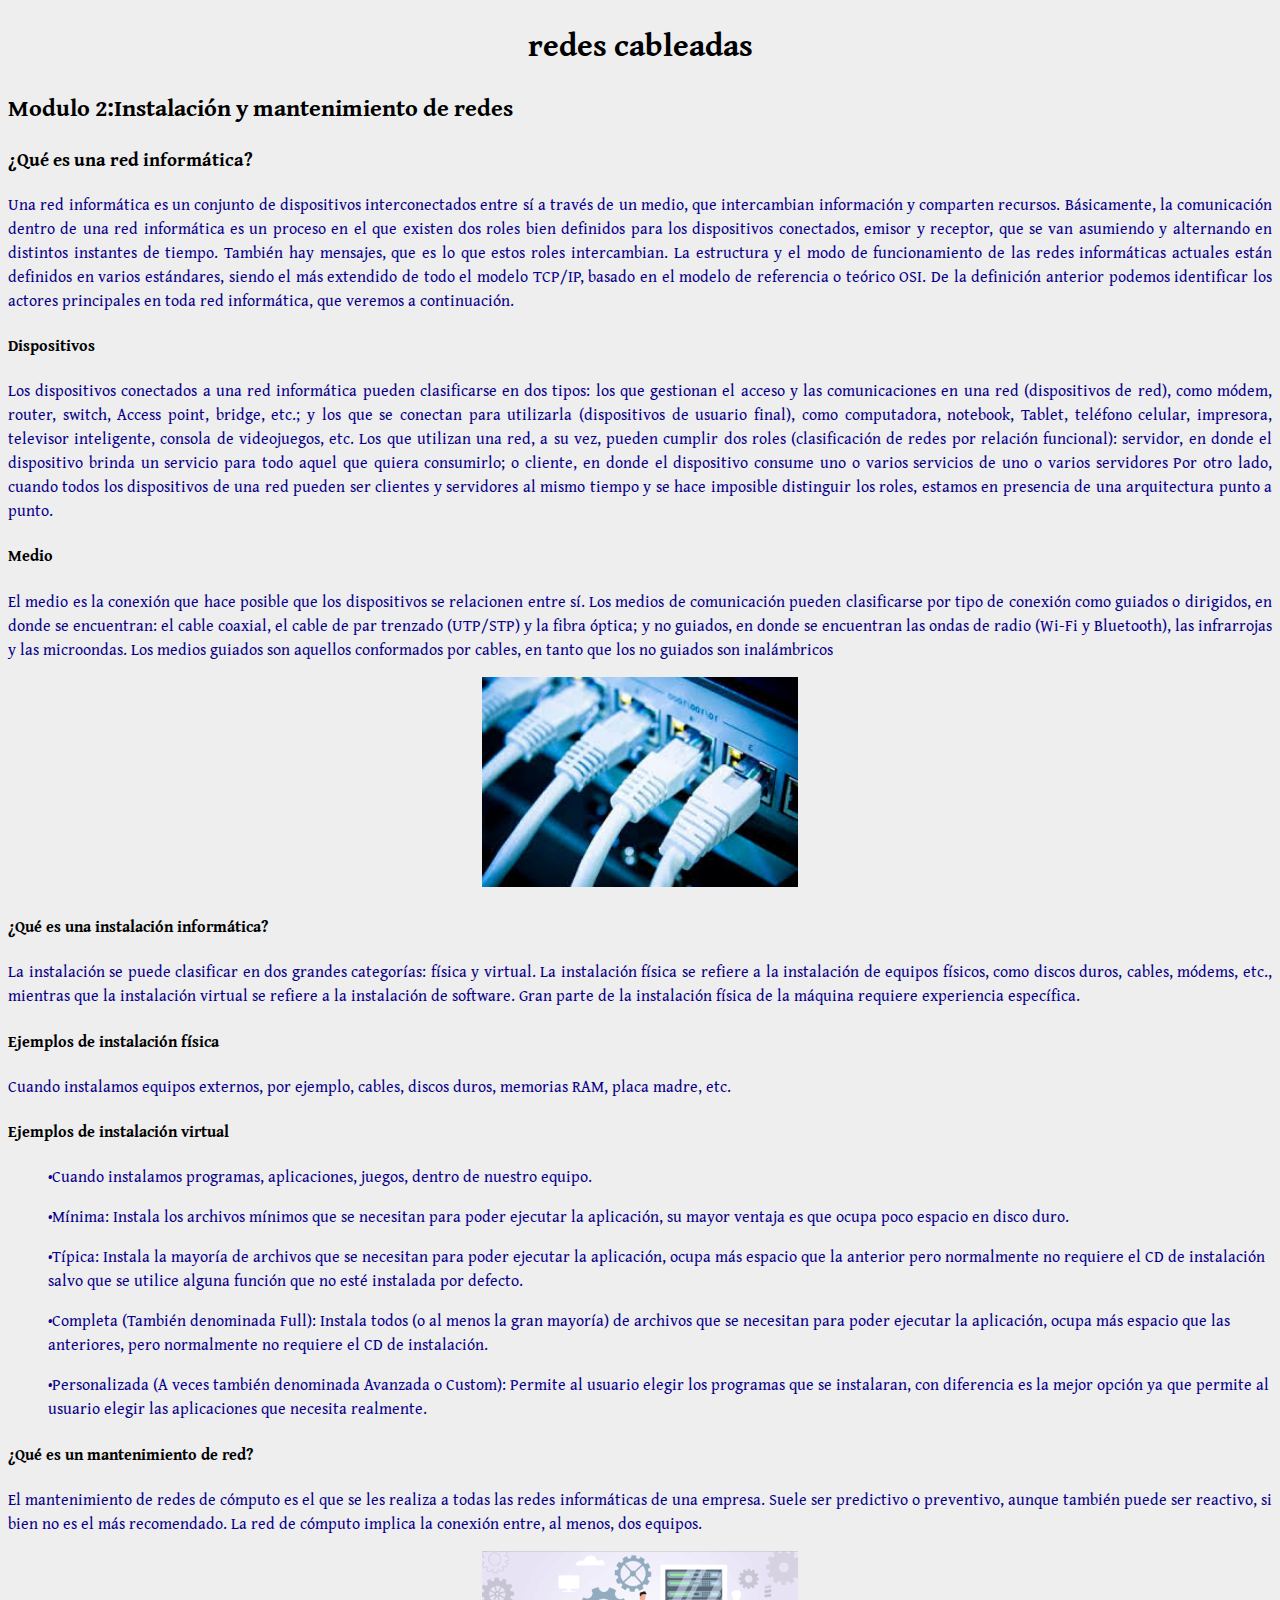
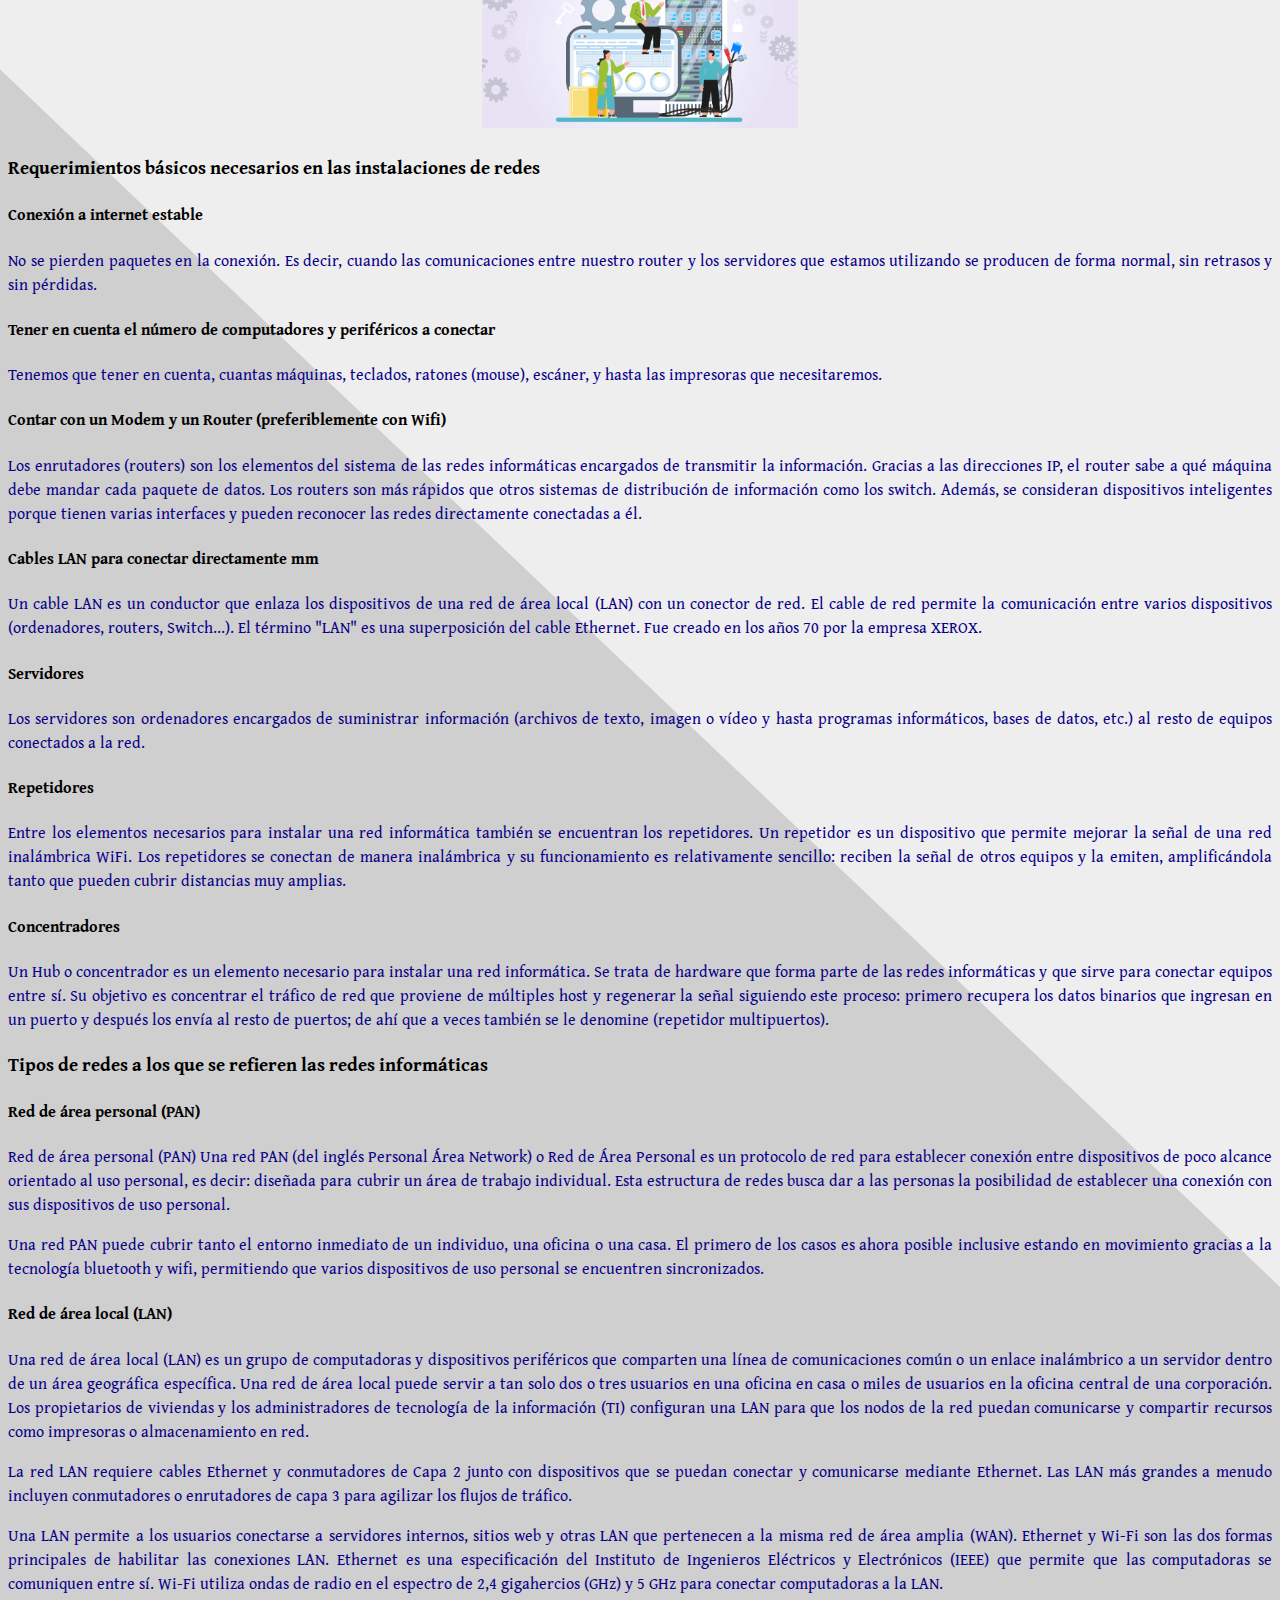
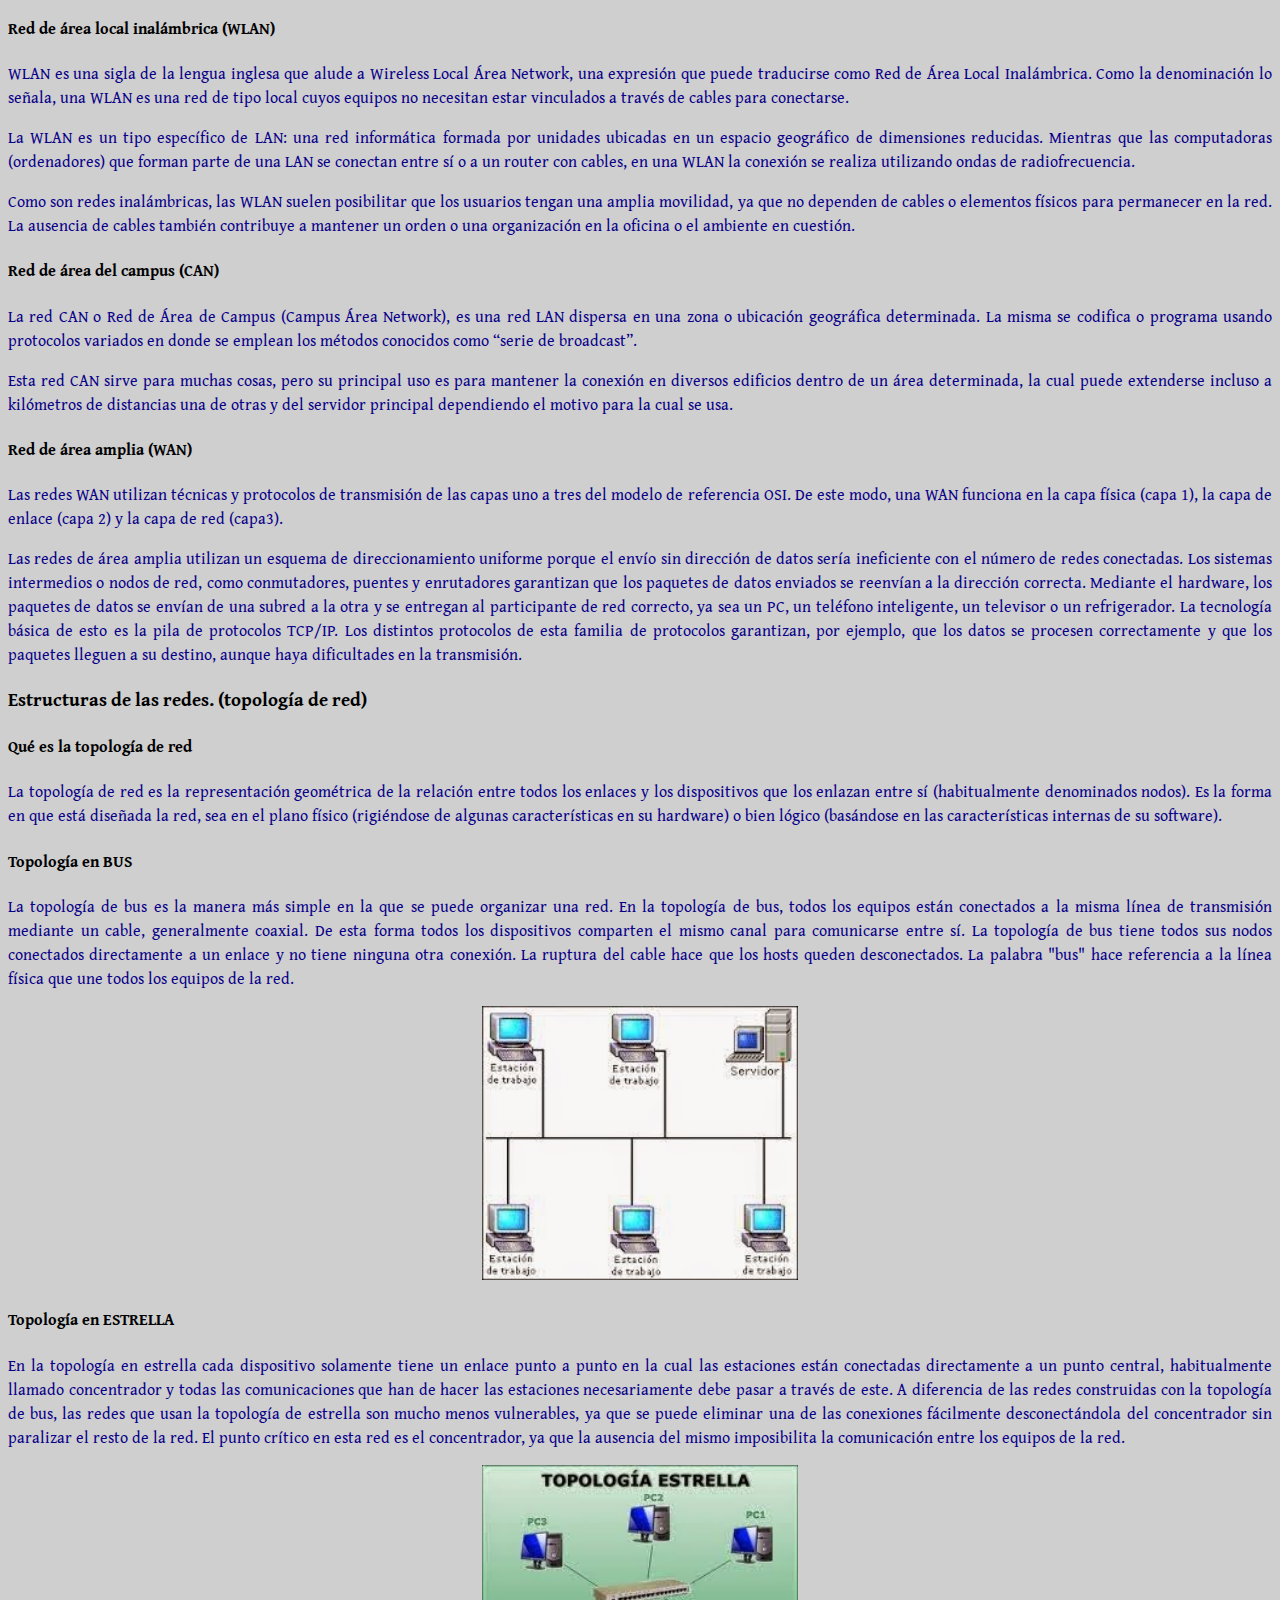
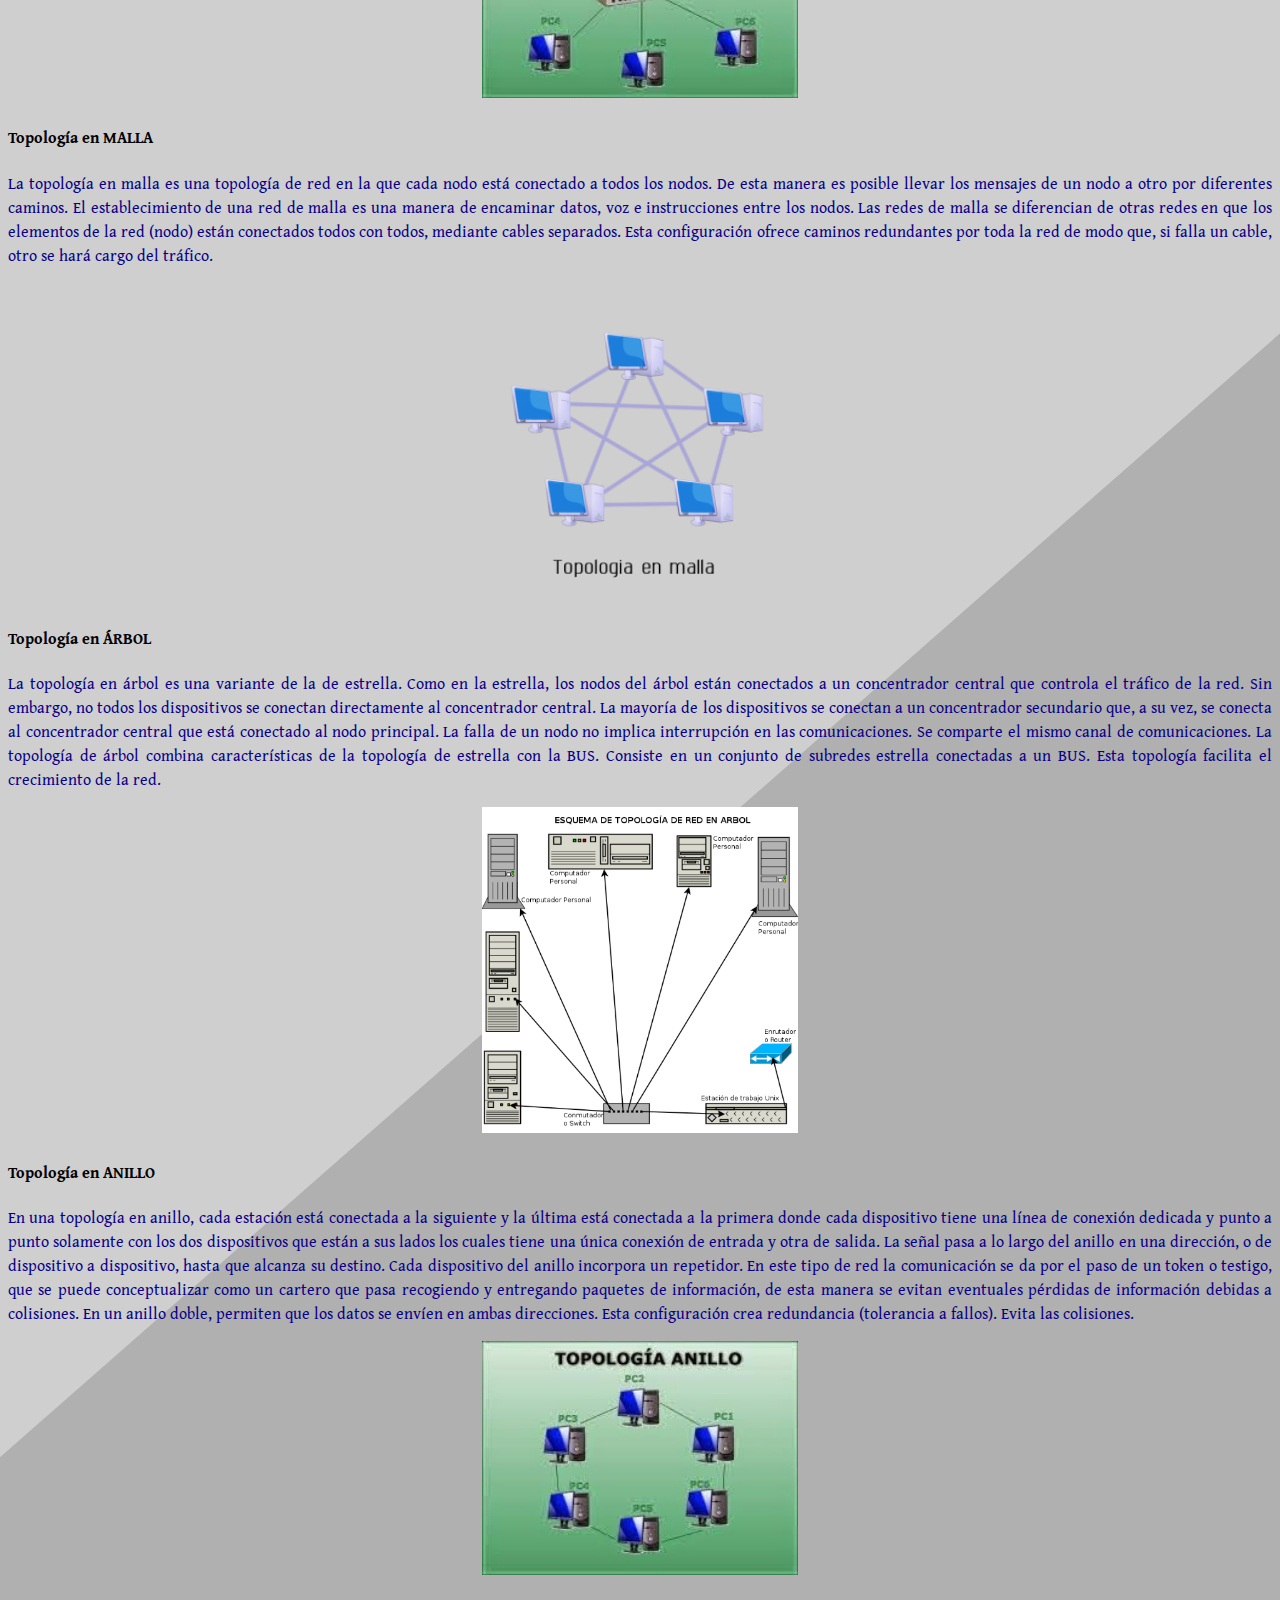
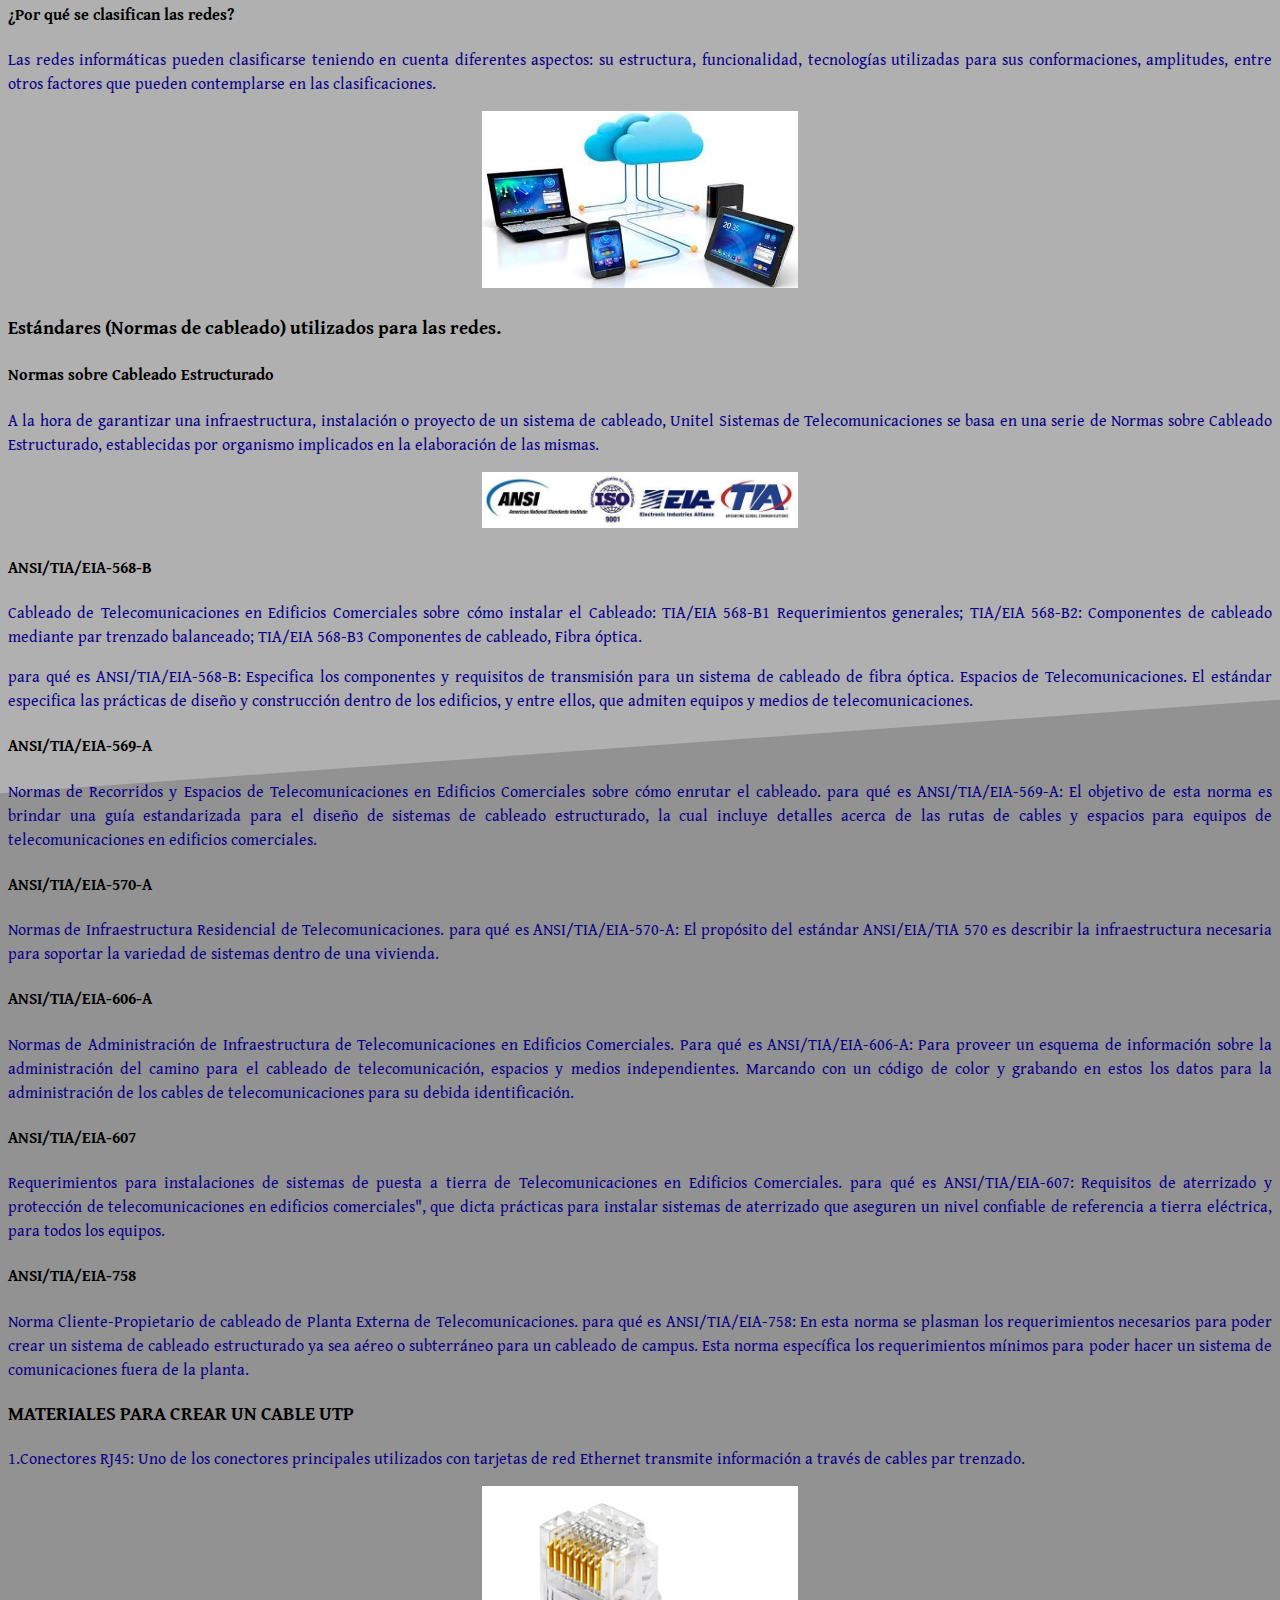
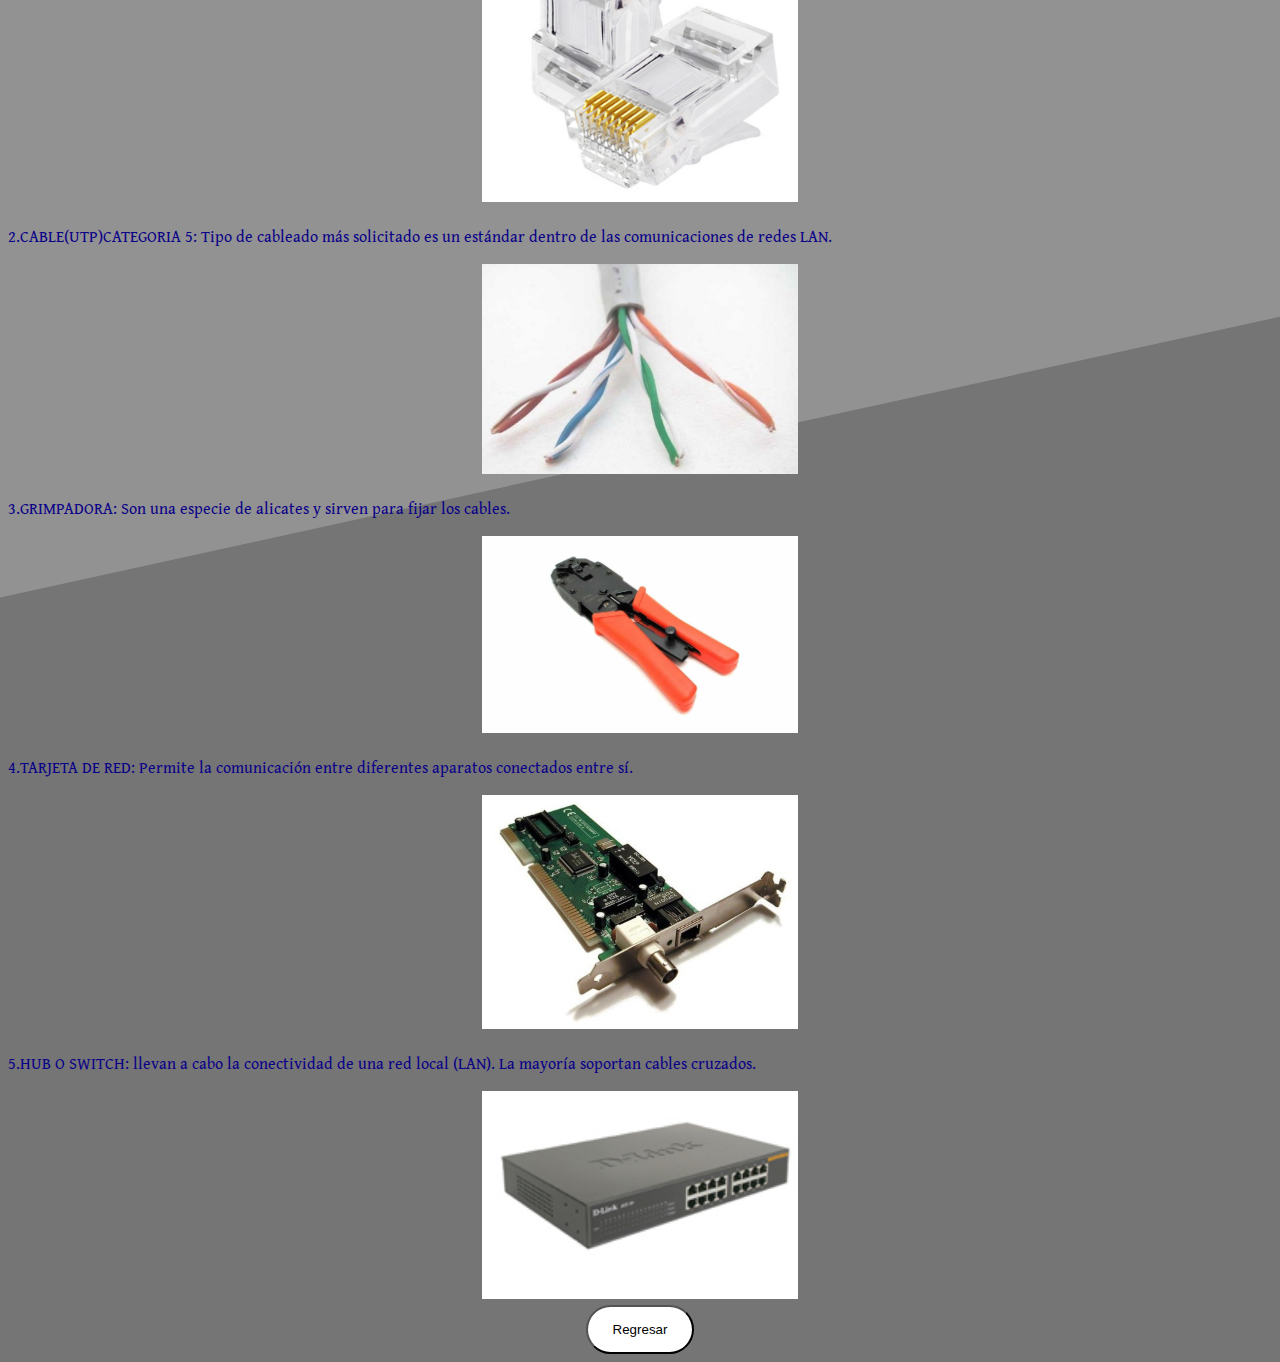
<file: redes cableadas.html>
<!DOCTYPE html>
<html lang="es">
    
<head>
    <link rel="preconnect" href="https://fonts.googleapis.com">
    <link rel="preconnect" href="https://fonts.gstatic.com" crossorigin>
    <link href="https://fonts.googleapis.com/css2?family=Gentium+Book+Plus&display=swap" rel="stylesheet">
    <meta charset="UTF-8">
    <meta name="viewport" content="width=device-width, initial-scale=1.0">
    <link rel="shortcut icon" href="img/question_2353678.png" type="icon">
    <title>Redes cableadas</title>
</head>

<body  background="img/stacked-peaks-haikei.svg">
    <style>
        body {
            background-repeat: no-repeat;
            background-size: cover;
            background-position: center;
            font-family: 'Gentium Book Plus', serif;
        }

        p{
            color: rgb(9, 0, 136);
            text-align: justify;
        }
        ol{
            color: rgb(9, 0, 136);
        }
        img {
            text-align: center;
            width: 25%;
        }
        button{
            display: inline-block;
            padding: 15px 25px;
            border-radius: 25px;
            background-color: #ffffff;
            color: #000000;
        }
        button:hover{
            background-color: #ff0000;
        }
    </style>
    <div>
        <center>
            <h1>redes cableadas</h1>
        </center>
<h2>Modulo 2:Instalación y mantenimiento de redes </h2>

<h3>¿Qué es una red informática?</h3>
        <p>Una red informática es un conjunto de dispositivos interconectados entre sí a través de un medio, que
            intercambian información y comparten recursos. Básicamente, la comunicación dentro de una red informática es
            un
            proceso en el que existen dos roles bien definidos para los dispositivos conectados, emisor y receptor, que
            se
            van asumiendo y alternando en distintos instantes de tiempo. También hay mensajes, que es lo que estos roles
            intercambian. La estructura y el modo de funcionamiento de las redes informáticas actuales están definidos
            en
            varios estándares, siendo el más extendido de todo el modelo TCP/IP, basado en el modelo de referencia o
            teórico
            OSI. De la definición anterior podemos identificar los actores principales en toda red informática, que
            veremos
            a continuación.</p>
    <h4>Dispositivos</h4>
        <p>Los dispositivos conectados a una red informática pueden clasificarse en dos tipos: los que gestionan el
            acceso y
            las comunicaciones en una red (dispositivos de red), como módem, router, switch, Access point, bridge, etc.;
            y
            los que se conectan para utilizarla (dispositivos de usuario final), como computadora, notebook, Tablet,
            teléfono celular, impresora, televisor inteligente, consola de videojuegos, etc. Los que utilizan una red, a
            su
            vez, pueden cumplir dos roles (clasificación de redes por relación funcional): servidor, en donde el
            dispositivo
            brinda un servicio para todo aquel que quiera consumirlo; o cliente, en donde el dispositivo consume uno o
            varios servicios de uno o varios servidores Por otro lado, cuando todos los dispositivos de una red pueden
            ser
            clientes y servidores al mismo tiempo y se hace imposible distinguir los roles, estamos en presencia de una
            arquitectura punto a punto.</p>
    <h4>Medio</h4>
        <p>El medio es la conexión que hace posible que los dispositivos se relacionen entre sí. Los medios de
            comunicación
            pueden clasificarse por tipo de conexión como guiados o dirigidos, en donde se encuentran: el cable coaxial,
            el
            cable de par trenzado (UTP/STP) y la fibra óptica; y no guiados, en donde se encuentran las ondas de radio
            (Wi-Fi y Bluetooth), las infrarrojas y las microondas. Los medios guiados son aquellos conformados por
            cables,
            en tanto que los no guiados son inalámbricos</p>
        <center><img src="img/cablado.jpeg"></center>
    <h4>¿Qué es una instalación informática?</h4>
        <p>La instalación se puede clasificar en dos grandes categorías: física y virtual. La instalación física se
            refiere
            a la instalación de equipos físicos, como discos duros, cables, módems, etc., mientras que la instalación
            virtual se refiere a la instalación de software. Gran parte de la instalación física de la máquina requiere
            experiencia específica.</p>
    <h4>Ejemplos de instalación física</h4>
        <p>Cuando instalamos equipos externos, por ejemplo, cables, discos duros, memorias RAM, placa madre, etc.</p>

    <h4>Ejemplos de instalación virtual</h4>
        <ol>•Cuando instalamos programas, aplicaciones, juegos, dentro de nuestro equipo.</ol>
        <ol>•Mínima: Instala los archivos mínimos que se necesitan para poder ejecutar la aplicación, su mayor ventaja
            es
            que ocupa poco espacio en disco duro.</ol>
        <ol>•Típica: Instala la mayoría de archivos que se necesitan para poder ejecutar la aplicación, ocupa más
            espacio
            que la anterior pero normalmente no requiere el CD de instalación salvo que se utilice alguna función que no
            esté instalada por defecto.</ol>
        <ol>•Completa (También denominada Full): Instala todos (o al menos la gran mayoría) de archivos que se necesitan
            para poder ejecutar la aplicación, ocupa más espacio que las anteriores, pero normalmente no requiere el CD
            de
            instalación.</ol>
        <ol>•Personalizada (A veces también denominada Avanzada o Custom): Permite al usuario elegir los programas que
            se
            instalaran, con diferencia es la mejor opción ya que permite al usuario elegir las aplicaciones que necesita
            realmente.</ol>
    <h4>¿Qué es un mantenimiento de red?</h4>
        <p>El mantenimiento de redes de cómputo es el que se les realiza a todas las redes informáticas de una empresa.
            Suele ser predictivo o preventivo, aunque también puede ser reactivo, si bien no es el más recomendado. La
            red
            de cómputo implica la conexión entre, al menos, dos equipos.</p>
        <center><img src="img/mantenimiento.png"></center>

<h3>Requerimientos básicos necesarios en las instalaciones de redes </h3>
    <h4>Conexión a internet estable</h4>
        <p>No se pierden paquetes en la conexión. Es decir, cuando las comunicaciones entre nuestro router y los
            servidores
            que estamos utilizando se producen de forma normal, sin retrasos y sin pérdidas.</p>
    <h4>Tener en cuenta el número de computadores y periféricos a conectar</h4>
        <p>Tenemos que tener en cuenta, cuantas máquinas, teclados, ratones (mouse), escáner, y hasta las impresoras que
            necesitaremos.</p>
    <h4>Contar con un Modem y un Router (preferiblemente con Wifi)</h4>
        <p>Los enrutadores (routers) son los elementos del sistema de las redes informáticas encargados de transmitir la
            información. Gracias a las direcciones IP, el router sabe a qué máquina debe mandar cada paquete de datos.
            Los
            routers son más rápidos que otros sistemas de distribución de información como los switch. Además, se
            consideran
            dispositivos inteligentes porque tienen varias interfaces y pueden reconocer las redes directamente
            conectadas a
            él.</p>
    <h4>Cables LAN para conectar directamente mm</h4>
        <p>Un cable LAN es un conductor que enlaza los dispositivos de una red de área local (LAN) con un conector de
            red.
            El cable de red permite la comunicación entre varios dispositivos (ordenadores, routers, Switch...). El
            término
            "LAN" es una superposición del cable Ethernet. Fue creado en los años 70 por la empresa XEROX.</p>
    <h4>Servidores</h4>
        <p>Los servidores son ordenadores encargados de suministrar información (archivos de texto, imagen o vídeo y
            hasta
            programas informáticos, bases de datos, etc.) al resto de equipos conectados a la red.</p>
    <h4>Repetidores</h4>
        <p>Entre los elementos necesarios para instalar una red informática también se encuentran los repetidores. Un
            repetidor es un dispositivo que permite mejorar la señal de una red inalámbrica WiFi. Los repetidores se
            conectan de manera inalámbrica y su funcionamiento es relativamente sencillo: reciben la señal de otros
            equipos
            y la emiten, amplificándola tanto que pueden cubrir distancias muy amplias.</p>
    <h4>Concentradores</h4>
        <p>Un Hub o concentrador es un elemento necesario para instalar una red informática. Se trata de hardware que
            forma
            parte de las redes informáticas y que sirve para conectar equipos entre sí. Su objetivo es concentrar el
            tráfico
            de red que proviene de múltiples host y regenerar la señal siguiendo este proceso: primero recupera los
            datos
            binarios que ingresan en un puerto y después los envía al resto de puertos; de ahí que a veces también se le
            denomine (repetidor multipuertos).</p>

<h3>Tipos de redes a los que se refieren las redes informáticas</h3>
    <h4>Red de área personal (PAN)</h4>
        <p>Red de área personal (PAN) Una red PAN (del inglés Personal Área Network) o Red de Área Personal es un
            protocolo
            de red para establecer conexión entre dispositivos de poco alcance orientado al uso personal, es decir:
            diseñada
            para cubrir un área de trabajo individual. Esta estructura de redes busca dar a las personas la posibilidad
            de
            establecer una conexión con sus dispositivos de uso personal.</p>
        <p>Una red PAN puede cubrir tanto el entorno inmediato de un individuo, una oficina o una casa. El primero de
            los
            casos es ahora posible inclusive estando en movimiento gracias a la tecnología bluetooth y wifi, permitiendo
            que
            varios dispositivos de uso personal se encuentren sincronizados.</p>
    <h4>Red de área local (LAN)</h4>
        <p>Una red de área local (LAN) es un grupo de computadoras y dispositivos periféricos que comparten una línea de
            comunicaciones común o un enlace inalámbrico a un servidor dentro de un área geográfica específica. Una red
            de
            área local puede servir a tan solo dos o tres usuarios en una oficina en casa o miles de usuarios en la
            oficina
            central de una corporación. Los propietarios de viviendas y los administradores de tecnología de la
            información
            (TI) configuran una LAN para que los nodos de la red puedan comunicarse y compartir recursos como impresoras
            o
            almacenamiento en red.</p>
        <p>La red LAN requiere cables Ethernet y conmutadores de Capa 2 junto con dispositivos que se puedan conectar y
            comunicarse mediante Ethernet. Las LAN más grandes a menudo incluyen conmutadores o enrutadores de capa 3
            para
            agilizar los flujos de tráfico.</p>
        <p>Una LAN permite a los usuarios conectarse a servidores internos, sitios web y otras LAN que pertenecen a la
            misma
            red de área amplia (WAN). Ethernet y Wi-Fi son las dos formas principales de habilitar las conexiones LAN.
            Ethernet es una especificación del Instituto de Ingenieros Eléctricos y Electrónicos (IEEE) que permite que
            las
            computadoras se comuniquen entre sí. Wi-Fi utiliza ondas de radio en el espectro de 2,4 gigahercios (GHz) y
            5
            GHz para conectar computadoras a la LAN.</p>
    <h4>Red de área local inalámbrica (WLAN)</h4>
        <p>WLAN es una sigla de la lengua inglesa que alude a Wireless Local Área Network, una expresión que puede
            traducirse como Red de Área Local Inalámbrica. Como la denominación lo señala, una WLAN es una red de tipo
            local
            cuyos equipos no necesitan estar vinculados a través de cables para conectarse.</p>
        <p>La WLAN es un tipo específico de LAN: una red informática formada por unidades ubicadas en un espacio
            geográfico
            de dimensiones reducidas. Mientras que las computadoras (ordenadores) que forman parte de una LAN se
            conectan
            entre sí o a un router con cables, en una WLAN la conexión se realiza utilizando ondas de radiofrecuencia.
        </p>
        <p>Como son redes inalámbricas, las WLAN suelen posibilitar que los usuarios tengan una amplia movilidad, ya que
            no
            dependen de cables o elementos físicos para permanecer en la red. La ausencia de cables también contribuye a
            mantener un orden o una organización en la oficina o el ambiente en cuestión.</p>
    <h4>Red de área del campus (CAN)</h4>
        <p>La red CAN o Red de Área de Campus (Campus Área Network), es una red LAN dispersa en una zona o ubicación
            geográfica determinada. La misma se codifica o programa usando protocolos variados en donde se emplean los
            métodos conocidos como “serie de broadcast”.</p>
        <p>Esta red CAN sirve para muchas cosas, pero su principal uso es para mantener la conexión en diversos
            edificios
            dentro de un área determinada, la cual puede extenderse incluso a kilómetros de distancias una de otras y
            del
            servidor principal dependiendo el motivo para la cual se usa.</p>
    <h4>Red de área amplia (WAN)</h4>
        <p>Las redes WAN utilizan técnicas y protocolos de transmisión de las capas uno a tres del modelo de referencia
            OSI.
            De este modo, una WAN funciona en la capa física (capa 1), la capa de enlace (capa 2) y la capa de red (capa3).</p>
        <p>Las redes de área amplia utilizan un esquema de direccionamiento uniforme porque el envío sin dirección de
            datos
            sería ineficiente con el número de redes conectadas. Los sistemas intermedios o nodos de red, como
            conmutadores,
            puentes y enrutadores garantizan que los paquetes de datos enviados se reenvían a la dirección correcta.
            Mediante el hardware, los paquetes de datos se envían de una subred a la otra y se entregan al participante
            de
            red correcto, ya sea un PC, un teléfono inteligente, un televisor o un refrigerador. La tecnología básica de
            esto es la pila de protocolos TCP/IP. Los distintos protocolos de esta familia de protocolos garantizan, por
            ejemplo, que los datos se procesen correctamente y que los paquetes lleguen a su destino, aunque haya
            dificultades en la transmisión.</p>

<h3>Estructuras de las redes. (topología de red)</h3>
    <h4>Qué es la topología de red</h4>
        <p>La topología de red es la representación geométrica de la relación entre todos los enlaces y los dispositivos
            que
            los enlazan entre sí (habitualmente denominados nodos). Es la forma en que está diseñada la red, sea en el
            plano
            físico (rigiéndose de algunas características en su hardware) o bien lógico (basándose en las
            características
            internas de su software).</p>
    <h4>Topología en BUS</h4>
        <p> La topología de bus es la manera más simple en la que se puede organizar una red. En la topología de bus,
            todos los equipos están conectados a la misma línea de transmisión mediante un cable, generalmente coaxial.
            De esta forma todos los dispositivos comparten el mismo canal para comunicarse entre sí. La topología de bus
            tiene todos sus nodos conectados directamente a un enlace y no tiene ninguna otra conexión. La ruptura del
            cable hace que los hosts queden desconectados. La palabra "bus" hace referencia a la línea física que une
            todos los equipos de la red.</p>
        <center><img src="img/bus.jpg"></center>
    <h4>Topología en ESTRELLA</h4>
        <p>En la topología en estrella cada dispositivo solamente tiene un enlace punto a punto en la cual las
            estaciones
            están conectadas directamente a un punto central, habitualmente llamado concentrador y todas las
            comunicaciones
            que han de hacer las estaciones necesariamente debe pasar a través de este.
            A diferencia de las redes construidas con la topología de bus, las redes que usan la topología de estrella
            son
            mucho menos vulnerables, ya que se puede eliminar una de las conexiones fácilmente desconectándola del
            concentrador sin paralizar el resto de la red. El punto crítico en esta red es el concentrador, ya que la
            ausencia del mismo imposibilita la comunicación entre los equipos de la red.</p>
            <center><img src="img/estrella.jpg"></center>
    <h4>Topología en MALLA</h4>
        <p>La topología en malla es una topología de red en la que cada nodo está conectado a todos los nodos. De esta
            manera es posible llevar los mensajes de un nodo a otro por diferentes caminos. El establecimiento de una
            red de
            malla es una manera de encaminar datos, voz e instrucciones entre los nodos.
            Las redes de malla se diferencian de otras redes en que los elementos de la red (nodo) están conectados
            todos
            con todos, mediante cables separados. Esta configuración ofrece caminos redundantes por toda la red de modo
            que,
            si falla un cable, otro se hará cargo del tráfico.</p>
            <center><img src="img/malla.png"></center>
     <h4>Topología en ÁRBOL</h4>
        <p>La topología en árbol es una variante de la de estrella. Como en la estrella, los nodos del árbol están
            conectados a un concentrador central que controla el tráfico de la red. Sin embargo, no todos los
            dispositivos
            se conectan directamente al concentrador central. La mayoría de los dispositivos se conectan a un
            concentrador
            secundario que, a su vez, se conecta al concentrador central que está conectado al nodo principal.
            La falla de un nodo no implica interrupción en las comunicaciones. Se comparte el mismo canal de
            comunicaciones.
            La topología de árbol combina características de la topología de estrella con la BUS. Consiste en un
            conjunto de
            subredes estrella conectadas a un BUS. Esta topología facilita el crecimiento de la red.</p>
            <center><img src="img/arbol.png"></center>
    <h4>Topología en ANILLO</h4>
        <p>En una topología en anillo, cada estación está conectada a la siguiente y la última está conectada a la
            primera
            donde cada dispositivo tiene una línea de conexión dedicada y punto a punto solamente con los dos
            dispositivos
            que están a sus lados los cuales tiene una única conexión de entrada y otra de salida.
            La señal pasa a lo largo del anillo en una dirección, o de dispositivo a dispositivo, hasta que alcanza su
            destino. Cada dispositivo del anillo incorpora un repetidor.
            En este tipo de red la comunicación se da por el paso de un token o testigo, que se puede conceptualizar
            como un
            cartero que pasa recogiendo y entregando paquetes de información, de esta manera se evitan eventuales
            pérdidas
            de información debidas a colisiones.
            En un anillo doble, permiten que los datos se envíen en ambas direcciones. Esta configuración crea
            redundancia
            (tolerancia a fallos). Evita las colisiones.</p>
            <center><img src="img/anillo.jpg"></center>
    <h4>¿Por qué se clasifican las redes?</h4>
        <p>Las redes informáticas pueden clasificarse teniendo en cuenta diferentes aspectos: su estructura,
            funcionalidad,
            tecnologías utilizadas para sus conformaciones, amplitudes, entre otros factores que pueden contemplarse en
            las
            clasificaciones.</p>
            <center><img src="img/clasificacion.jpg"></center>

<h3>Estándares (Normas de cableado) utilizados para las redes.</h3>
    <h4>Normas sobre Cableado Estructurado</h4>
        <p>A la hora de garantizar una infraestructura, instalación o proyecto de un sistema de cableado, Unitel
            Sistemas de
            Telecomunicaciones se basa en una serie de Normas sobre Cableado Estructurado, establecidas por organismo
            implicados en la elaboración de las mismas.</p>
            <center><img src="img/tia.jpg"></center>
    <h4>ANSI/TIA/EIA-568-B</h4>
        <p>Cableado de Telecomunicaciones en Edificios Comerciales sobre cómo instalar el Cableado: TIA/EIA 568-B1
            Requerimientos generales; TIA/EIA 568-B2: Componentes de cableado mediante par trenzado balanceado; TIA/EIA
            568-B3 Componentes de cableado, Fibra óptica.</p>
        <p>para qué es ANSI/TIA/EIA-568-B: Especifica los componentes y requisitos de transmisión para un sistema de
            cableado de fibra óptica. Espacios de Telecomunicaciones. El estándar especifica las prácticas de diseño y
            construcción dentro de los edificios, y entre ellos, que admiten equipos y medios de telecomunicaciones.</p>
    <h4>ANSI/TIA/EIA-569-A</h4>
        <p>Normas de Recorridos y Espacios de Telecomunicaciones en Edificios Comerciales sobre cómo enrutar el
            cableado.
            para qué es ANSI/TIA/EIA-569-A: El objetivo de esta norma es brindar una guía estandarizada para el diseño
            de sistemas de cableado estructurado, la cual incluye detalles acerca de las rutas de cables y espacios para
            equipos de telecomunicaciones en edificios comerciales.</p>
    <h4>ANSI/TIA/EIA-570-A</h4>
        <p>Normas de Infraestructura Residencial de Telecomunicaciones.
            para qué es ANSI/TIA/EIA-570-A: El propósito del estándar ANSI/EIA/TIA 570 es describir la infraestructura
            necesaria para soportar la variedad de sistemas dentro de una vivienda.</p>
    <h4>ANSI/TIA/EIA-606-A</h4>
        <p>Normas de Administración de Infraestructura de Telecomunicaciones en Edificios Comerciales.
            Para qué es ANSI/TIA/EIA-606-A: Para proveer un esquema de información sobre la administración del camino
            para el cableado de telecomunicación, espacios y medios independientes. Marcando con un código de color y
            grabando en estos los datos para la administración de los cables de telecomunicaciones para su debida
            identificación.</p>
    <h4>ANSI/TIA/EIA-607</h4>
        <p>Requerimientos para instalaciones de sistemas de puesta a tierra de Telecomunicaciones en Edificios
            Comerciales.
            para qué es ANSI/TIA/EIA-607: Requisitos de aterrizado y protección de telecomunicaciones en edificios
            comerciales", que dicta prácticas para instalar sistemas de aterrizado que aseguren un nivel confiable de
            referencia a tierra eléctrica, para todos los equipos.</p>
    <h4>ANSI/TIA/EIA-758</h4>
        <p>Norma Cliente-Propietario de cableado de Planta Externa de Telecomunicaciones.
            para qué es ANSI/TIA/EIA-758: En esta norma se plasman los requerimientos necesarios para poder crear un
            sistema de cableado estructurado ya sea aéreo o subterráneo para un cableado de campus. Esta norma
            específica los requerimientos mínimos para poder hacer un sistema de comunicaciones fuera de la planta.</p>

<h3>MATERIALES PARA CREAR UN CABLE UTP</h3>
        <P>1.Conectores RJ45:
            Uno de los conectores principales utilizados con tarjetas de red Ethernet transmite información a través de
            cables par trenzado.</P>
            <center><img src="img/Conectores RJ45.png" ></center>
        <p>2.CABLE(UTP)CATEGORIA 5:
            Tipo de cableado más solicitado es un estándar dentro de las comunicaciones de redes LAN.</p>
            <center><img src="img/cable utp.jpg"></center>
        <p>3.GRIMPADORA:
            Son una especie de alicates y sirven para fijar los cables.</p>
            <center><img src="img/GRIMPADORA.png"></center>
        <p>4.TARJETA DE RED:
            Permite la comunicación entre diferentes aparatos conectados entre sí.</p>
            <center><img src="img/tarjeta de red.jpg"></center>
        <p>5.HUB O SWITCH:
            llevan a cabo la conectividad de una red local (LAN). La mayoría soportan cables cruzados.</p>
        <center><img src="img/SWITCH.png"></center>



    </div>
    <center><a href="index.html">
            <button type="button" class="btn btn-danger">Regresar</button></a></center>
</body>

</html>
</file>
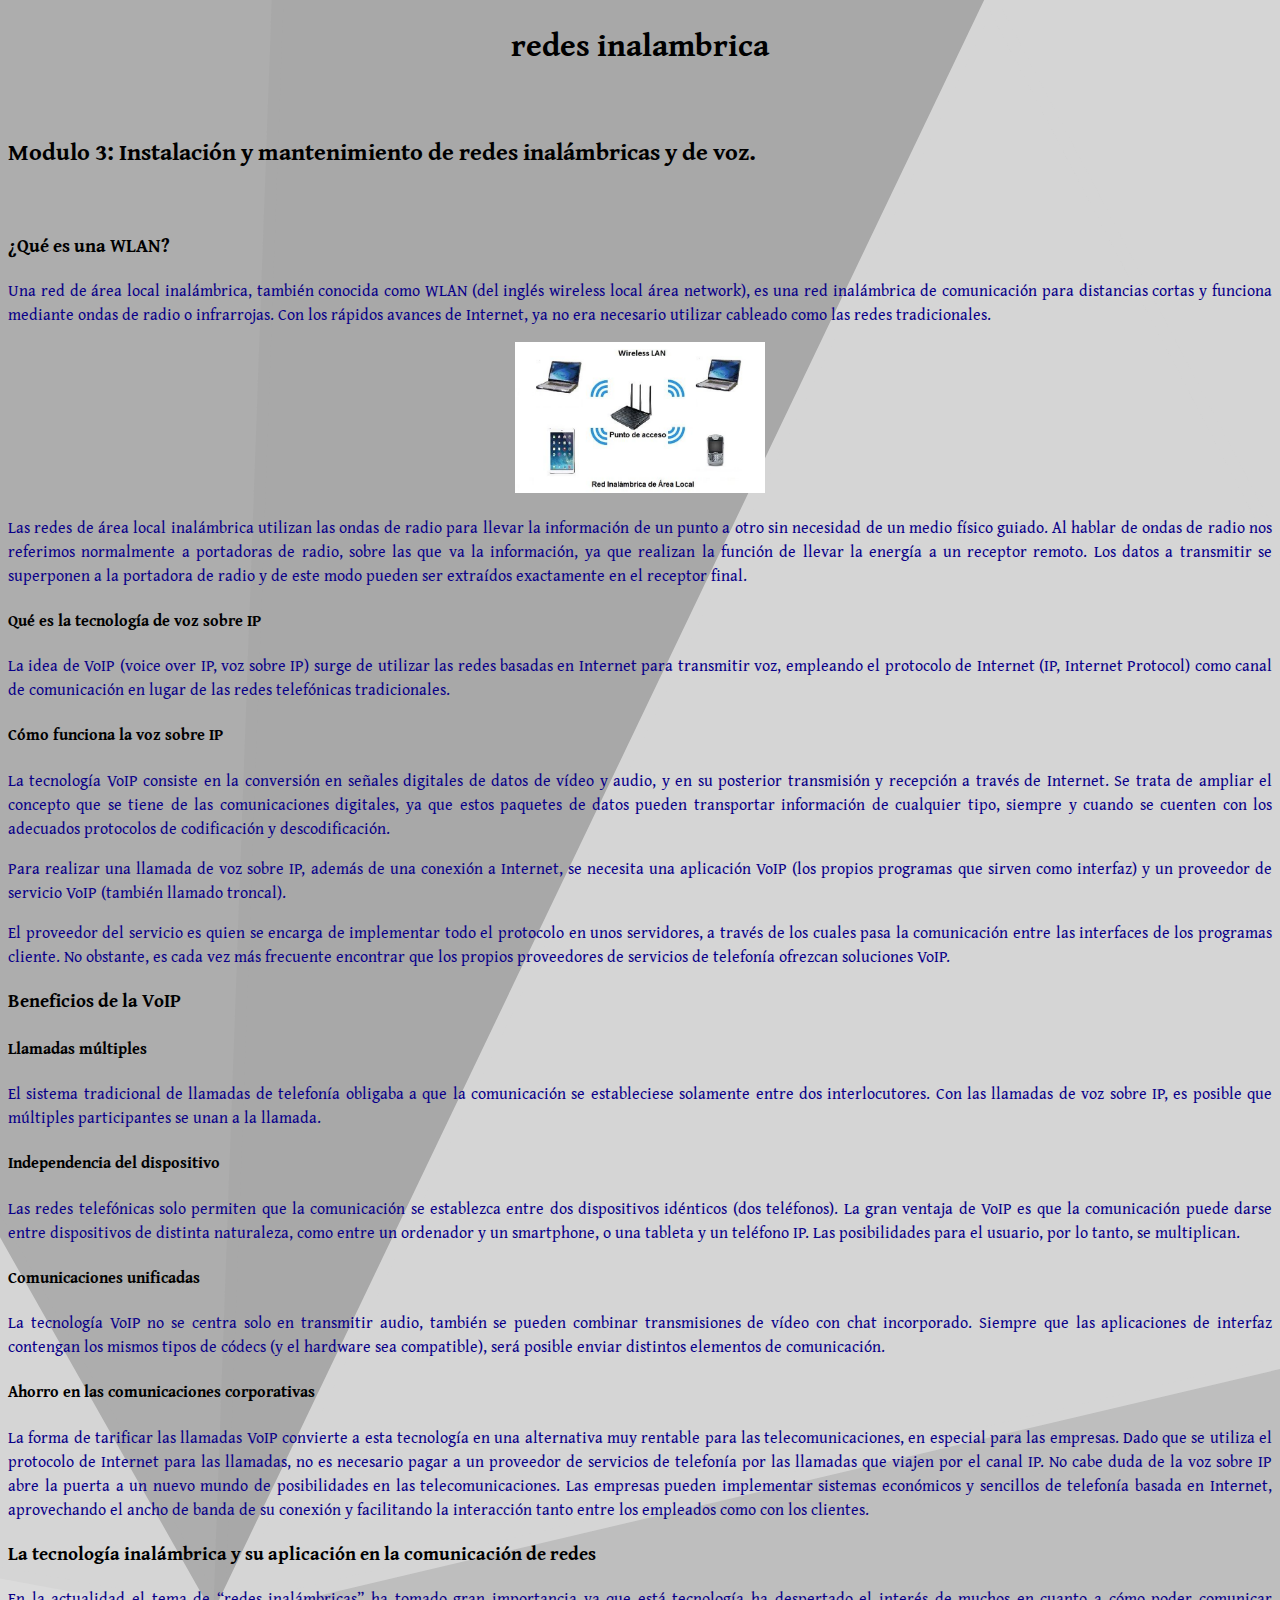
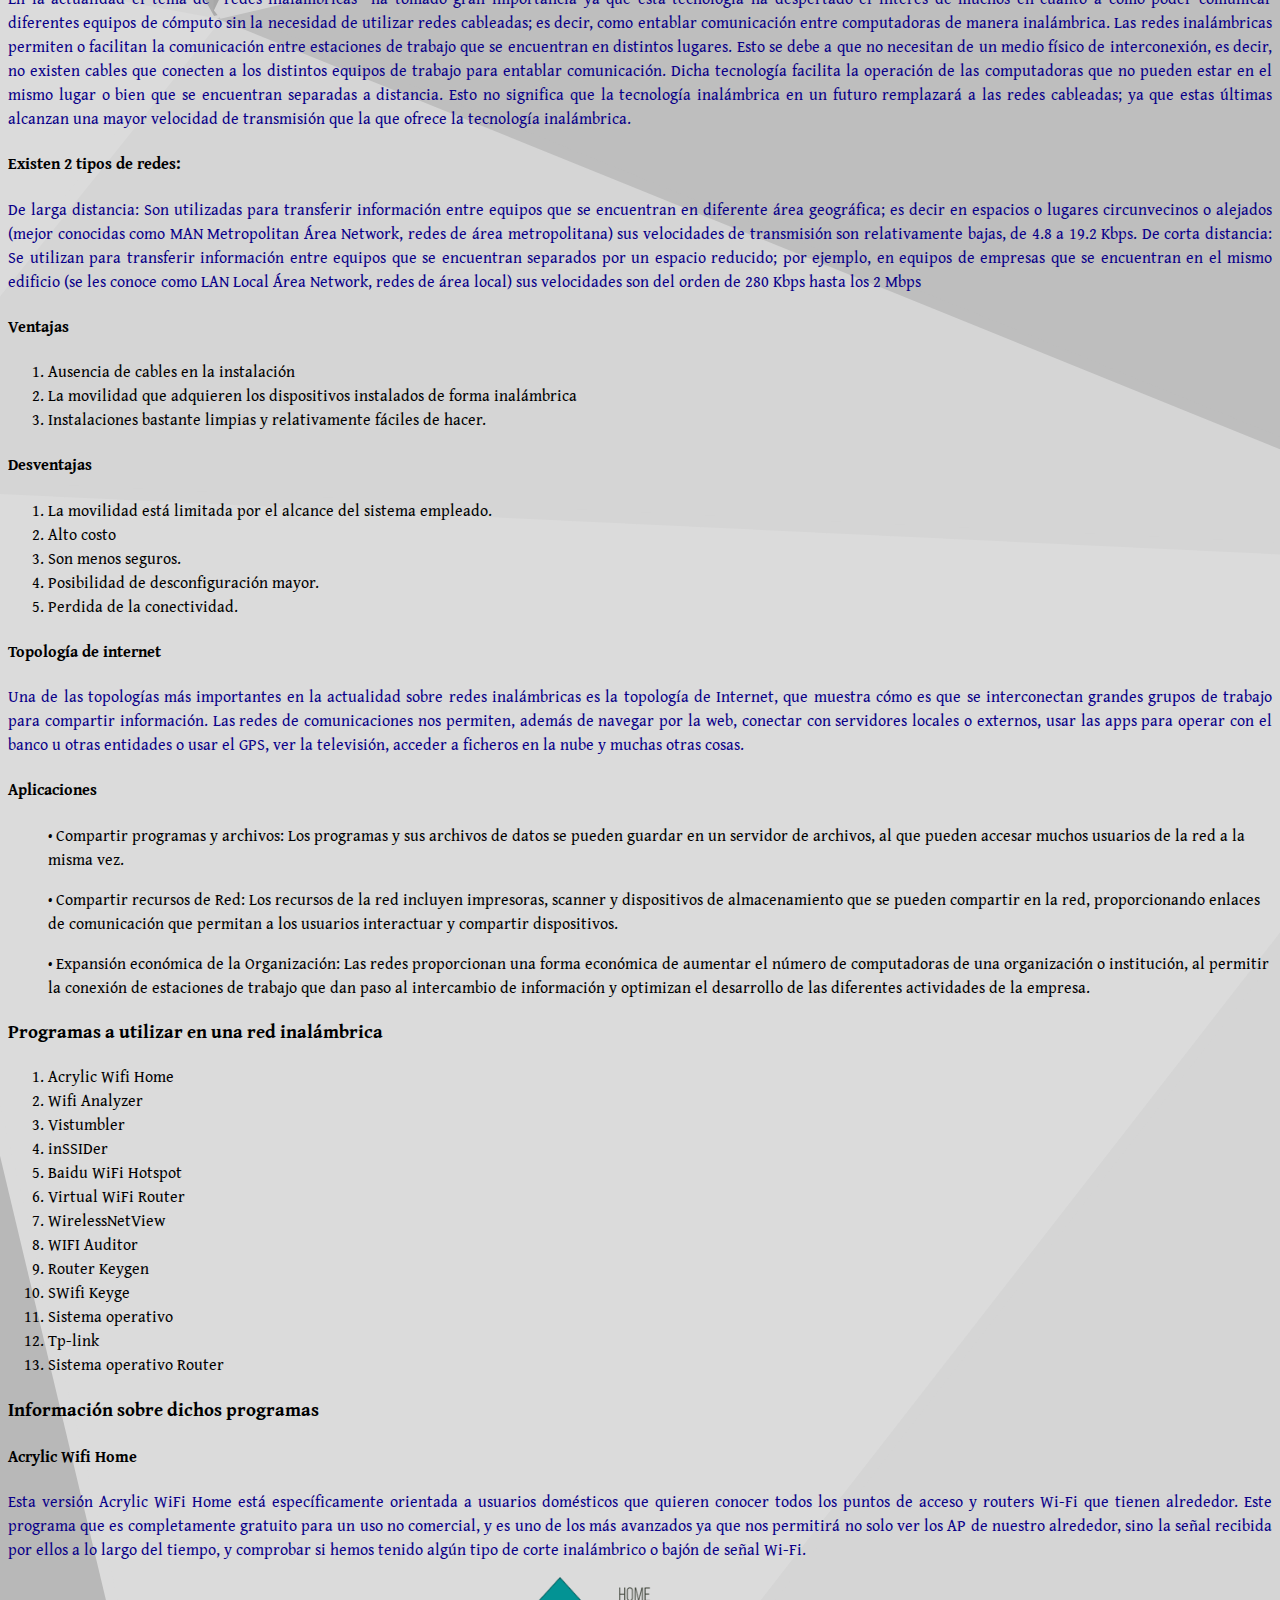
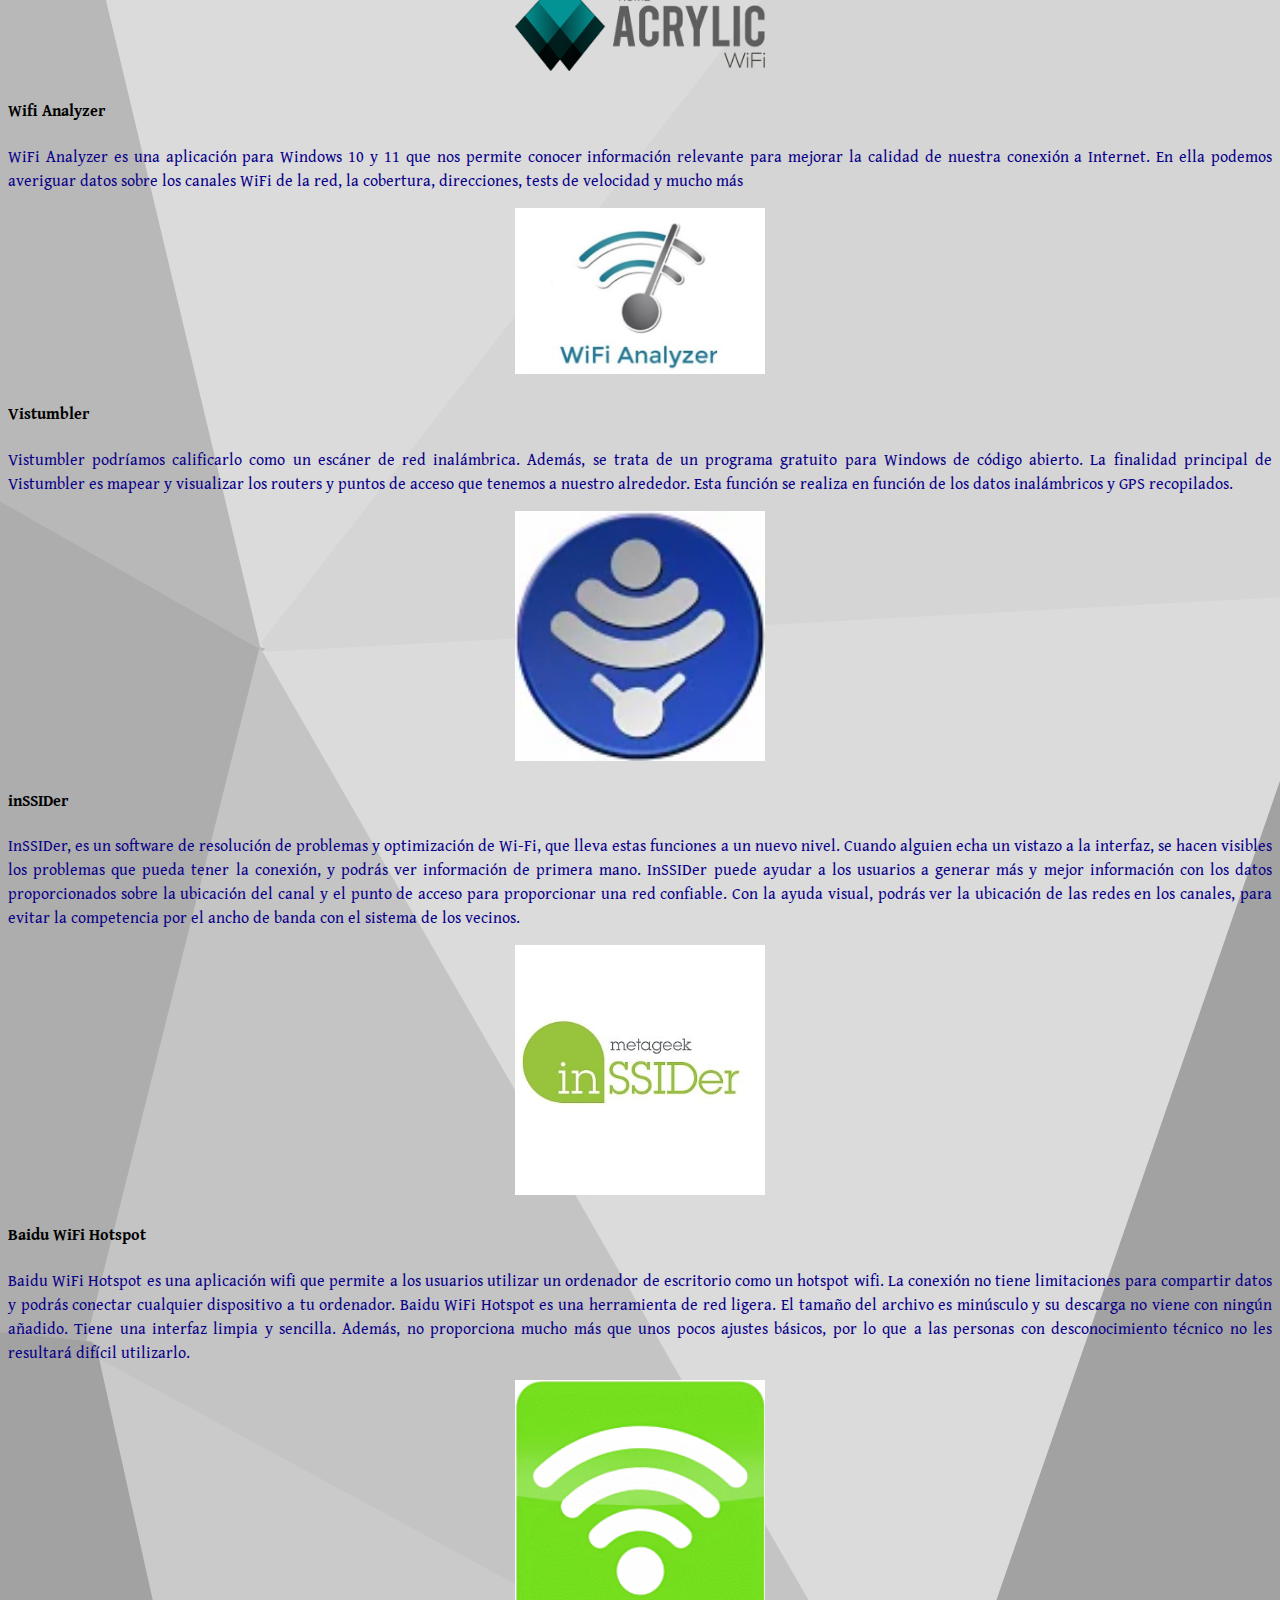
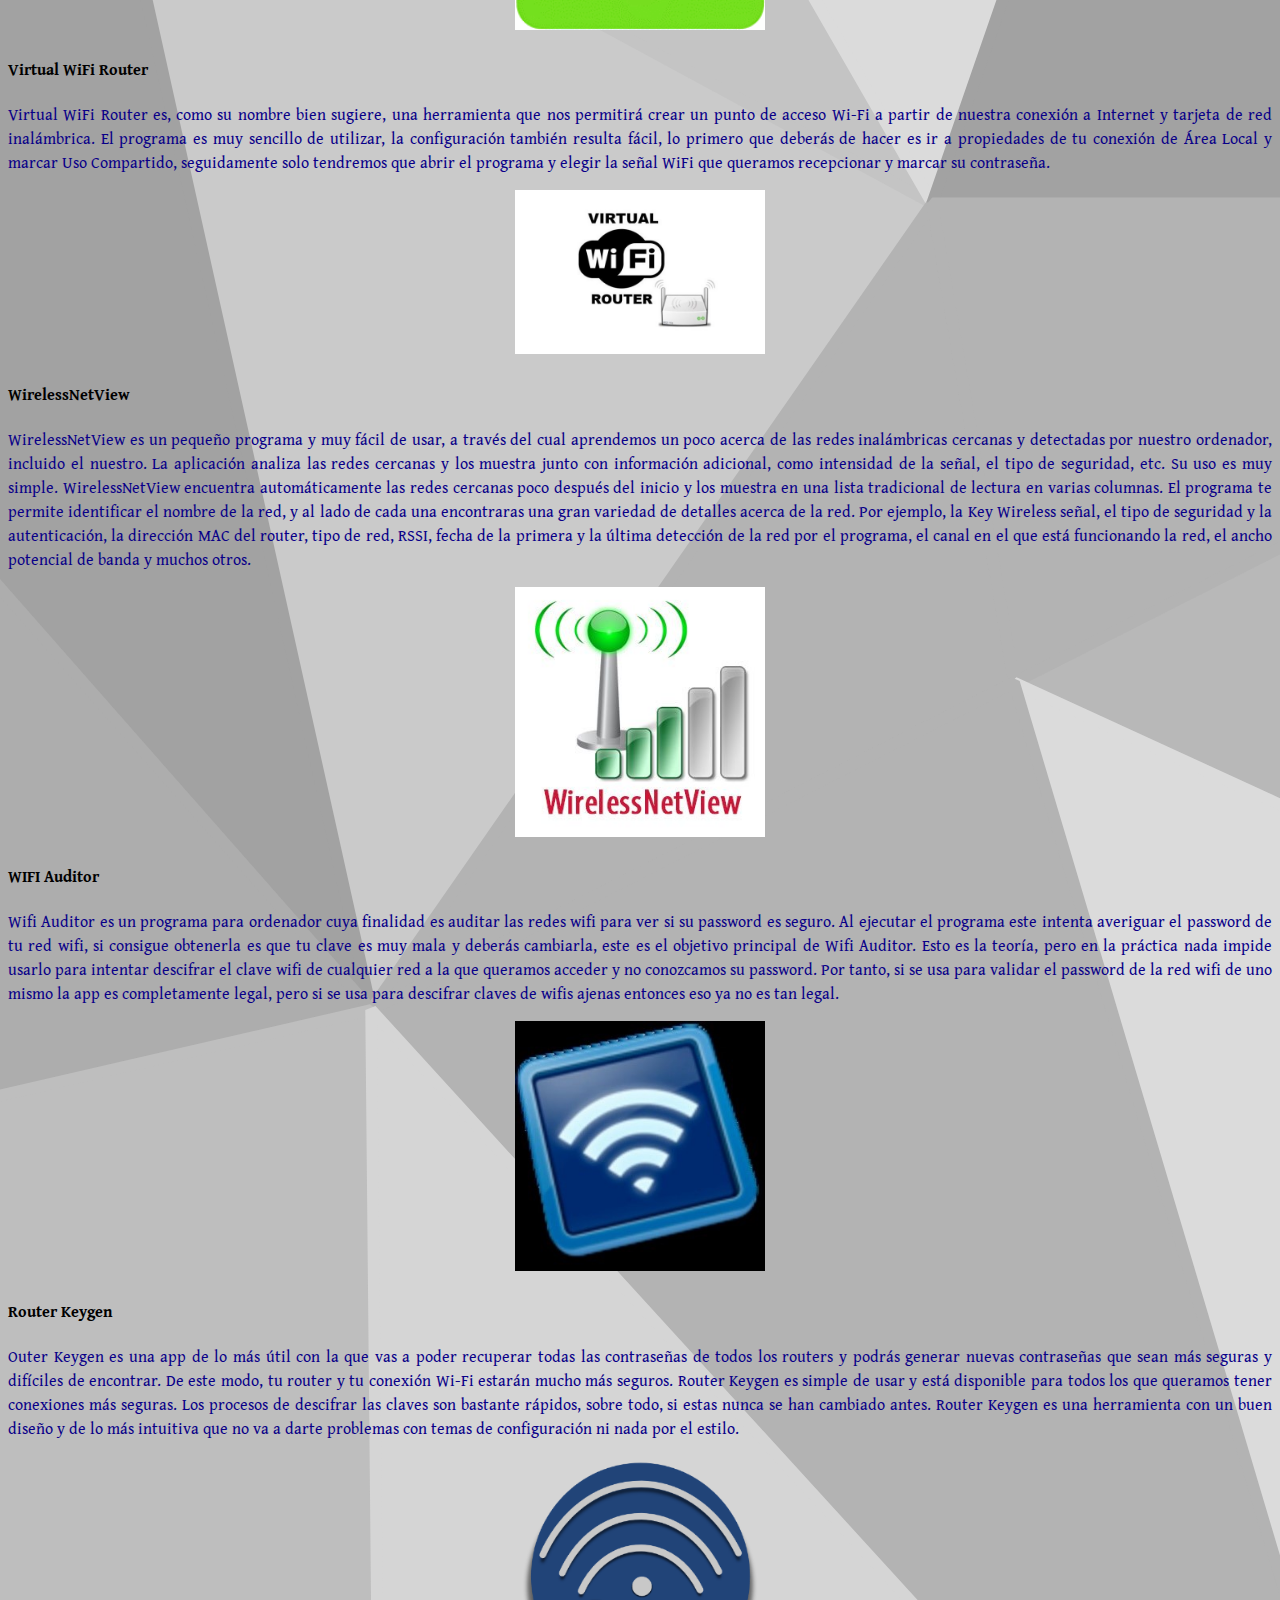
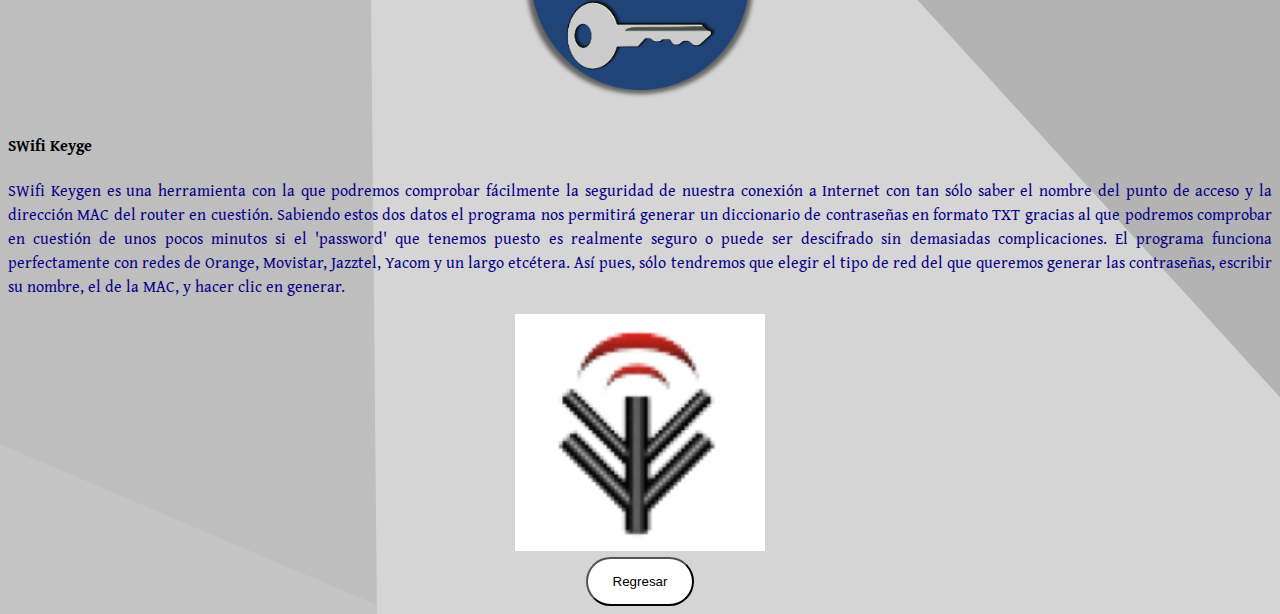
<file: redes inalambricas.html>
<!DOCTYPE html>
<html lang="es">

<head>
    <link rel="preconnect" href="https://fonts.googleapis.com">
    <link rel="preconnect" href="https://fonts.gstatic.com" crossorigin>
    <link href="https://fonts.googleapis.com/css2?family=Gentium+Book+Plus&display=swap" rel="stylesheet">
    <meta charset="UTF-8">
    <meta name="viewport" content="width=device-width, initial-scale=1.0">
    <link rel="shortcut icon" href="img/question_2353678.png" type="icon">
    <title>Redes inalambricas</title>
</head>

<body background="img/low-poly-grid-haikei.svg">
    <style>
        body{
            background-repeat: no-repeat;
            background-size: cover;
            background-position: center;
            font-family: 'Gentium Book Plus', serif;
        }
        p{
            color: rgb(9, 0, 136);
            text-align: justify;
        }
        img{
            width: 250px;
            
        }
        button{
        display: inline-block;
        padding: 15px 25px;
        border-radius: 25px;
        background-color: #ffff;
        color: #000000;
        }
        button:hover{
            background-color: #ff0000;
        }
    </style>
    <div>
        <center>
        <h1>redes inalambrica</h1>
        </center>
        <br>
        <h2>Modulo 3: Instalación y mantenimiento de redes inalámbricas y de voz.</h2>
        <br>
<h3>¿Qué es una WLAN?</h3>
        <p>Una red de área local inalámbrica, también conocida como WLAN (del inglés wireless local área network), es
            una red inalámbrica de comunicación para distancias cortas y funciona mediante ondas de radio o infrarrojas.
            Con los rápidos avances de Internet, ya no era necesario utilizar cableado como las redes tradicionales.</p>
            <center><img src="img/red inalambrica1.png"></center>

        <p>Las redes de área local inalámbrica utilizan las ondas de radio para llevar la información de un punto a otro
            sin necesidad de un medio físico guiado. Al hablar de ondas de radio nos referimos normalmente a portadoras
            de radio, sobre las que va la información, ya que realizan la función de llevar la energía a un receptor
            remoto. Los datos a transmitir se superponen a la portadora de radio y de este modo pueden ser extraídos
            exactamente en el receptor final.</p>
    <h4>Qué es la tecnología de voz sobre IP</h4>
        <p>La idea de VoIP (voice over IP, voz sobre IP) surge de utilizar las redes basadas en Internet para transmitir
            voz, empleando el protocolo de Internet (IP, Internet Protocol) como canal de comunicación en lugar de las
            redes telefónicas tradicionales.</p>
    <h4>Cómo funciona la voz sobre IP</h4>
        <p>La tecnología VoIP consiste en la conversión en señales digitales de datos de vídeo y audio, y en su
            posterior transmisión y recepción a través de Internet. Se trata de ampliar el concepto que se tiene de las
            comunicaciones digitales, ya que estos paquetes de datos pueden transportar información de cualquier tipo,
            siempre y cuando se cuenten con los adecuados protocolos de codificación y descodificación.</p>
        <p>Para realizar una llamada de voz sobre IP, además de una conexión a Internet, se necesita una aplicación VoIP
            (los propios programas que sirven como interfaz) y un proveedor de servicio VoIP (también llamado troncal).</p>
        <p>El proveedor del servicio es quien se encarga de implementar todo el protocolo en unos servidores, a través
            de los cuales pasa la comunicación entre las interfaces de los programas cliente. No obstante, es cada vez
            más frecuente encontrar que los propios proveedores de servicios de telefonía ofrezcan soluciones VoIP.</p>

<h3>Beneficios de la VoIP</h3>
    <h4>Llamadas múltiples</h4>
        <p>El sistema tradicional de llamadas de telefonía obligaba a que la comunicación se estableciese solamente
            entre dos interlocutores. Con las llamadas de voz sobre IP, es posible que múltiples participantes se unan a
            la llamada.</p>
    <h4>Independencia del dispositivo</h4>
        <p>Las redes telefónicas solo permiten que la comunicación se establezca entre dos dispositivos idénticos (dos
            teléfonos). La gran ventaja de VoIP es que la comunicación puede darse entre dispositivos de distinta
            naturaleza, como entre un ordenador y un smartphone, o una tableta y un teléfono IP. Las posibilidades para
            el usuario, por lo tanto, se multiplican.</p>
    <h4>Comunicaciones unificadas</h4>
        <p>La tecnología VoIP no se centra solo en transmitir audio, también se pueden combinar transmisiones de vídeo
            con chat incorporado. Siempre que las aplicaciones de interfaz contengan los mismos tipos de códecs (y el
            hardware sea compatible), será posible enviar distintos elementos de comunicación.</p>
    <h4>Ahorro en las comunicaciones corporativas</h4>
        <p>La forma de tarificar las llamadas VoIP convierte a esta tecnología en una alternativa muy rentable para las
            telecomunicaciones, en especial para las empresas. Dado que se utiliza el protocolo de Internet para las
            llamadas, no es necesario pagar a un proveedor de servicios de telefonía por las llamadas que viajen por el
            canal IP. No cabe duda de la voz sobre IP abre la puerta a un nuevo mundo de posibilidades en las
            telecomunicaciones. Las empresas pueden implementar sistemas económicos y sencillos de telefonía basada en
            Internet, aprovechando el ancho de banda de su conexión y facilitando la interacción tanto entre los
            empleados como con los clientes. </p>

<h3>La tecnología inalámbrica y su aplicación en la comunicación de redes</h3>
        <p>En la actualidad el tema de “redes inalámbricas” ha tomado gran importancia ya que está tecnología ha
            despertado el interés de muchos en cuanto a cómo poder comunicar diferentes equipos de cómputo sin la
            necesidad de utilizar redes cableadas; es decir, como entablar comunicación entre computadoras de manera
            inalámbrica.
            Las redes inalámbricas permiten o facilitan la comunicación entre estaciones de trabajo que se encuentran en
            distintos lugares. Esto se debe a que no necesitan de un medio físico de interconexión, es decir, no existen
            cables que conecten a los distintos equipos de trabajo para entablar comunicación.
            Dicha tecnología facilita la operación de las computadoras que no pueden estar en el mismo lugar o bien que
            se encuentran separadas a distancia.
            Esto no significa que la tecnología inalámbrica en un futuro remplazará a las redes cableadas; ya que estas
            últimas alcanzan una mayor velocidad de transmisión que la que ofrece la tecnología inalámbrica.</p>
    <h4>Existen 2 tipos de redes:</h4>
        <p>De larga distancia: Son utilizadas para transferir información entre equipos que se encuentran en diferente
            área geográfica; es decir en espacios o lugares circunvecinos o alejados (mejor conocidas como MAN
            Metropolitan Área Network, redes de área metropolitana) sus velocidades de transmisión son relativamente
            bajas, de 4.8 a 19.2 Kbps.
            De corta distancia: Se utilizan para transferir información entre equipos que se encuentran separados por un
            espacio reducido; por ejemplo, en equipos de empresas que se encuentran en el mismo edificio (se les conoce
            como LAN Local Área Network, redes de área local) sus velocidades son del orden de 280 Kbps hasta los 2 Mbps</p>
    <h4>Ventajas</h4>
        <ol>
            <li>Ausencia de cables en la instalación</li>
            <li>La movilidad que adquieren los dispositivos instalados de forma inalámbrica</li>
            <li>Instalaciones bastante limpias y relativamente fáciles de hacer.</li>
        </ol>
    <h4>Desventajas</h4>
        <ol>
            <li>La movilidad está limitada por el alcance del sistema empleado.</li>
            <li>Alto costo</li>
            <li>Son menos seguros.</li>
            <li>Posibilidad de desconfiguración mayor.</li>
            <li>Perdida de la conectividad.</li>
        </ol>
    <h4>Topología de internet</h4>
        <p>Una de las topologías más importantes en la actualidad sobre redes inalámbricas es la topología de Internet,
            que muestra cómo es que se interconectan grandes grupos de trabajo para compartir información.
            Las redes de comunicaciones nos permiten, además de navegar por la web, conectar con servidores locales o
            externos, usar las apps para operar con el banco u otras entidades o usar el GPS, ver la televisión, acceder
            a ficheros en la nube y muchas otras cosas.</p>
    <h4>Aplicaciones</h4>
        <ol>• Compartir programas y archivos: Los programas y sus archivos de datos se pueden guardar en un servidor de
            archivos, al que pueden accesar muchos usuarios de la red a la misma vez.</ol>
        <ol>• Compartir recursos de Red: Los recursos de la red incluyen impresoras, scanner y dispositivos de
            almacenamiento que se pueden compartir en la red, proporcionando enlaces de comunicación que permitan a los
            usuarios interactuar y compartir dispositivos. </ol>
        <ol>• Expansión económica de la Organización: Las redes proporcionan una forma económica de aumentar el número
            de computadoras de una organización o institución, al permitir la conexión de estaciones de trabajo que dan
            paso al intercambio de información y optimizan el desarrollo de las diferentes actividades de la empresa.
        </ol>
<h3>Programas a utilizar en una red inalámbrica</h3>
        <ol>
            <li>Acrylic Wifi Home</li>
            <li>Wifi Analyzer</li>
            <li>Vistumbler</li>
            <li>inSSIDer</li>
            <li>Baidu WiFi Hotspot</li>
            <li>Virtual WiFi Router</li>
            <li>WirelessNetView</li>
            <li>WIFI Auditor</li>
            <li>Router Keygen</li>
            <li>SWifi Keyge</li>
            <li>Sistema operativo</li>
            <li>Tp-link</li>
            <li>Sistema operativo Router</li>
        </ol>
<h3>Información sobre dichos programas</h3>
    <h4>Acrylic Wifi Home</h4>
        <p>Esta versión Acrylic WiFi Home está específicamente orientada a usuarios domésticos que quieren conocer todos
            los puntos de acceso y routers Wi-Fi que tienen alrededor. Este programa que es completamente gratuito para
            un uso no comercial, y es uno de los más avanzados ya que nos permitirá no solo ver los AP de nuestro
            alrededor, sino la señal recibida por ellos a lo largo del tiempo, y comprobar si hemos tenido algún tipo de
            corte inalámbrico o bajón de señal Wi-Fi.</p>
            <center><img src="img/home wifi.png"></center>

    <h4>Wifi Analyzer </h4>
        <p>WiFi Analyzer es una aplicación para Windows 10 y 11 que nos permite conocer información relevante para
            mejorar la calidad de nuestra conexión a Internet. En ella podemos averiguar datos sobre los canales WiFi de
            la red, la cobertura, direcciones, tests de velocidad y mucho más</p>
            <center><img src="img/wifi analyzer.jpg"></center>

    <h4>Vistumbler</h4>
        <p>Vistumbler podríamos calificarlo como un escáner de red inalámbrica. Además, se trata de un programa gratuito
            para Windows de código abierto. La finalidad principal de Vistumbler es mapear y visualizar los routers y
            puntos de acceso que tenemos a nuestro alrededor. Esta función se realiza en función de los datos
            inalámbricos y GPS recopilados.</p>
            <center><img src="img/Vistumbler.png"></center>

    <h4>inSSIDer</h4>
        <p>InSSIDer, es un software de resolución de problemas y optimización de Wi-Fi, que lleva estas funciones a un
            nuevo nivel. Cuando alguien echa un vistazo a la interfaz, se hacen visibles los problemas que pueda tener
            la conexión, y podrás ver información de primera mano. InSSIDer puede ayudar a los usuarios a generar más y
            mejor información con los datos proporcionados sobre la ubicación del canal y el punto de acceso para
            proporcionar una red confiable. Con la ayuda visual, podrás ver la ubicación de las redes en los canales,
            para evitar la competencia por el ancho de banda con el sistema de los vecinos.</p>
            <center><img src="img/inssider.png"></center>

    <h4>Baidu WiFi Hotspot</h4>
        <p>Baidu WiFi Hotspot es una aplicación wifi que permite a los usuarios utilizar un ordenador de escritorio como
            un hotspot wifi. La conexión no tiene limitaciones para compartir datos y podrás conectar cualquier
            dispositivo a tu ordenador. Baidu WiFi Hotspot es una herramienta de red ligera. El tamaño del archivo es
            minúsculo y su descarga no viene con ningún añadido. Tiene una interfaz limpia y sencilla. Además, no
            proporciona mucho más que unos pocos ajustes básicos, por lo que a las personas con desconocimiento técnico
            no les resultará difícil utilizarlo.</p>
            <center><img src="img/baidu.png"></center>

    <h4>Virtual WiFi Router</h4>
        <p>Virtual WiFi Router es, como su nombre bien sugiere, una herramienta que nos permitirá crear un punto de
            acceso Wi-Fi a partir de nuestra conexión a Internet y tarjeta de red inalámbrica. El programa es muy
            sencillo de utilizar, la configuración también resulta fácil, lo primero que deberás de hacer es ir a
            propiedades de tu conexión de Área Local y marcar Uso Compartido, seguidamente solo tendremos que abrir el
            programa y elegir la señal WiFi que queramos recepcionar y marcar su contraseña.</p>
            <center><img src="img/virtual router.jpg"></center>

    <h4>WirelessNetView</h4>
        <p>WirelessNetView es un pequeño programa y muy fácil de usar, a través del cual aprendemos un poco acerca de
            las redes inalámbricas cercanas y detectadas por nuestro ordenador, incluido el nuestro. La aplicación
            analiza las redes cercanas y los muestra junto con información adicional, como intensidad de la señal, el
            tipo de seguridad, etc. Su uso es muy simple. WirelessNetView encuentra automáticamente las redes cercanas
            poco después del inicio y los muestra en una lista tradicional de lectura en varias columnas. El programa te
            permite identificar el nombre de la red, y al lado de cada una encontraras una gran variedad de detalles
            acerca de la red. Por ejemplo, la Key Wireless señal, el tipo de seguridad y la autenticación, la dirección
            MAC del router, tipo de red, RSSI, fecha de la primera y la última detección de la red por el programa, el
            canal en el que está funcionando la red, el ancho potencial de banda y muchos otros.</p>
            <center><img src="img/WirelessNetView.png"></center>

    <h4>WIFI Auditor</h4>
        <p>Wifi Auditor es un programa para ordenador cuya finalidad es auditar las redes wifi para ver si su password
            es seguro. Al ejecutar el programa este intenta averiguar el password de tu red wifi, si consigue obtenerla
            es que tu clave es muy mala y deberás cambiarla, este es el objetivo principal de Wifi Auditor. Esto es la
            teoría, pero en la práctica nada impide usarlo para intentar descifrar el clave wifi de cualquier red a la
            que queramos acceder y no conozcamos su password. Por tanto, si se usa para validar el password de la red
            wifi de uno mismo la app es completamente legal, pero si se usa para descifrar claves de wifis ajenas
            entonces eso ya no es tan legal.</p>
            <center><img src="img/WIFI Auditor.jpg"></center>

    <h4>Router Keygen</h4>
        <p>Outer Keygen es una app de lo más útil con la que vas a poder recuperar todas las contraseñas de todos los
            routers y podrás generar nuevas contraseñas que sean más seguras y difíciles de encontrar. De este modo, tu
            router y tu conexión Wi-Fi estarán mucho más seguros. Router Keygen es simple de usar y está disponible para
            todos los que queramos tener conexiones más seguras. Los procesos de descifrar las claves son bastante
            rápidos, sobre todo, si estas nunca se han cambiado antes. Router Keygen es una herramienta con un buen
            diseño y de lo más intuitiva que no va a darte problemas con temas de configuración ni nada por el estilo. </p>
            <center><img src="img/Router Keygen.png"></center>

    <h4>SWifi Keyge</h4>
        <p>SWifi Keygen es una herramienta con la que podremos comprobar fácilmente la seguridad de nuestra conexión a
            Internet con tan sólo saber el nombre del punto de acceso y la dirección MAC del router en cuestión.
            Sabiendo estos dos datos el programa nos permitirá generar un diccionario de contraseñas en formato TXT
            gracias al que podremos comprobar en cuestión de unos pocos minutos si el 'password' que tenemos puesto es
            realmente seguro o puede ser descifrado sin demasiadas complicaciones. El programa funciona perfectamente
            con redes de Orange, Movistar, Jazztel, Yacom y un largo etcétera. Así pues, sólo tendremos que elegir el
            tipo de red del que queremos generar las contraseñas, escribir su nombre, el de la MAC, y hacer clic en
            generar.</p>
            <center><img src="img/swifi keyge.png"></center>


    </div>

    <center><a href="index.html"><button type="button" class="btn btn-danger" id="b5">Regresar</button></a></center>
</body>

</html>
</file>
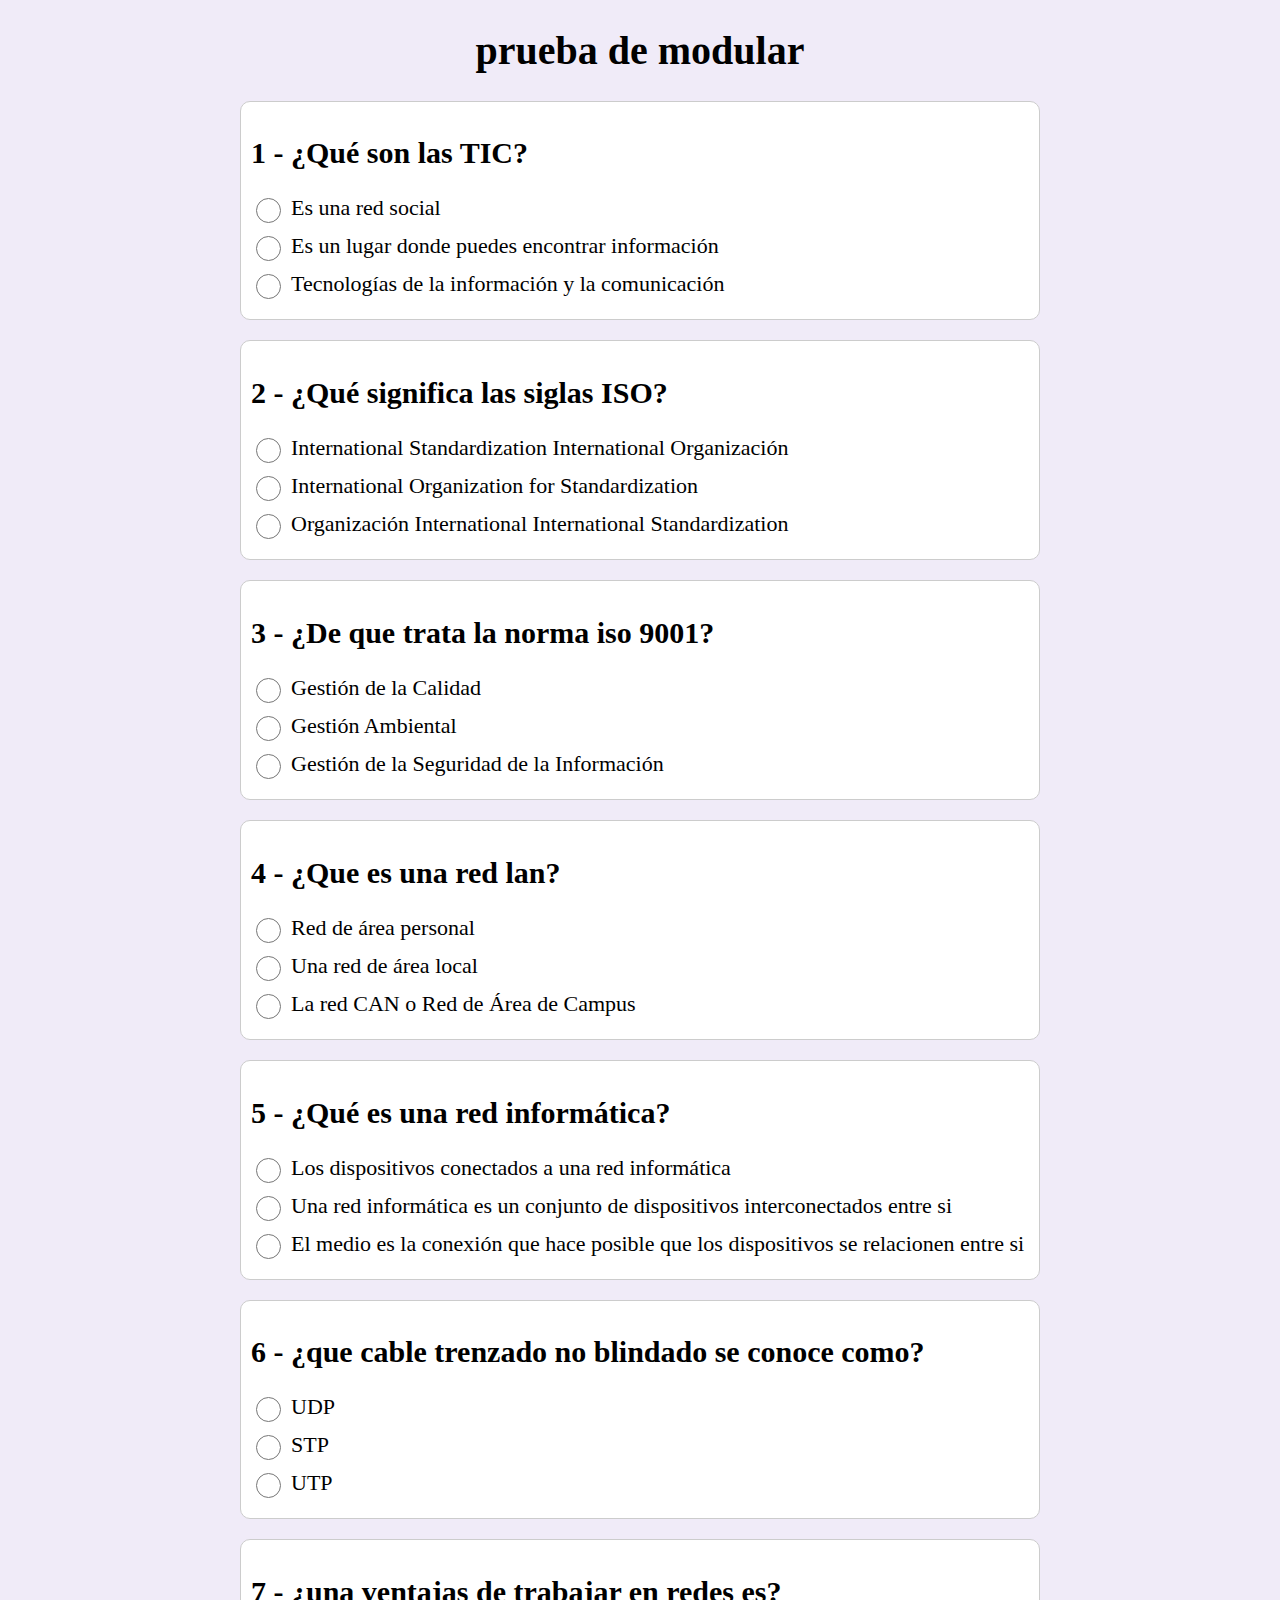
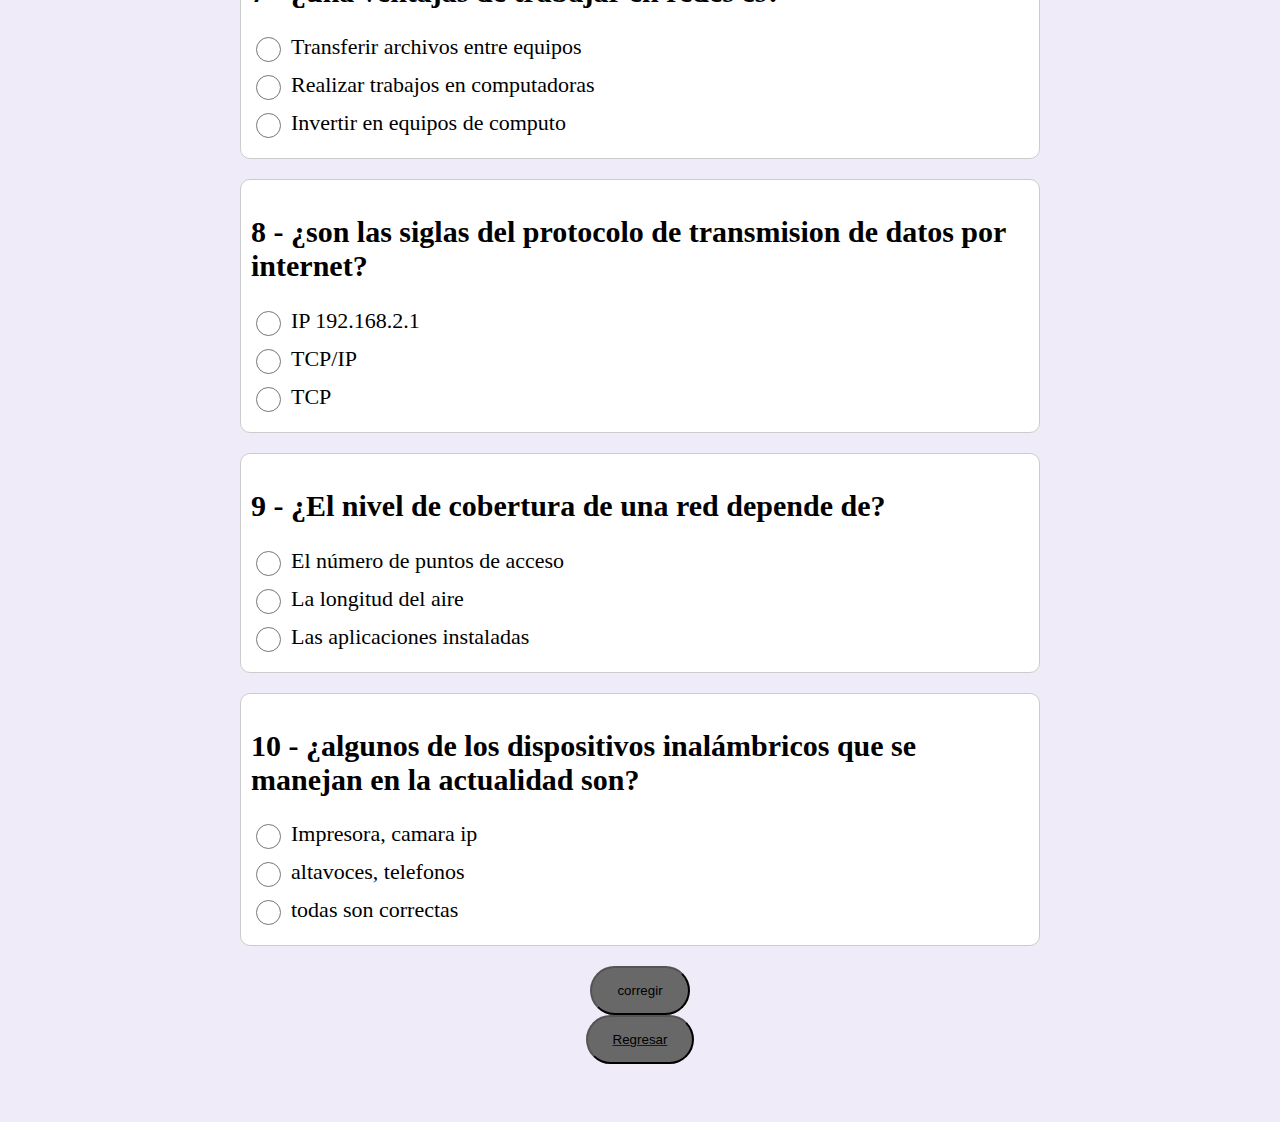
<file: test de los modulos.html>
<!DOCTYPE html>
<html lang="es">

<head>
<link rel="preconnect" href="https://fonts.googleapis.com"> 
<link rel="preconnect" href="https://fonts.gstatic.com" crossorigin>
<link href="https://fonts.googleapis.com/css2? family=Comic+Neue&display=swap" rel="hoja de estilo">
<link rel="stylesheet" href="test.css">
<meta charset="UTF-8">
<meta name="viewport" content="width=device-width, initial-scale=1.0">
<link rel="shortcut icon" href="img/question_2353678.png" type="icon">
<title>Test de modulos</title>
</head>

<body>
<h1>prueba de modular</h1>
<section id="juego">

</section>
    <section id="juego">

    </section>

    <button id="corregir" type="button" class="btn btn-danger">corregir</button>
    <a href="index.html" ><button type="button" class="btn btn-danger">Regresar</button></a>
    <script src="java.js"></script> 
</body>
</html>
</file>
<file: principal.css>
body{
    font-family: 'Gentium Book Plus', serif;
    background-color: rgb(228, 228, 228)
}
*{
    margin: 0;
    padding: 0;
    box-sizing: border-box;
    text-transform: capitalize;
    text-decoration: none;
    list-style: none;
}
header{
    background-image: url(img/layered-peaks-haikei.svg);
    background-position: center bottom;
    background-repeat: no-repeat;
    background-size: cover;
    min-height: 70vh;
    display: flex;
    align-items: center;
}
h1{
    color: azure;
}
video{
    width: 70%;
    height: 5%;
}
#img2{
    width: 250px;
}
.modulos{
    padding: 80px 0px;
    text-align: center;
    color: #0e0e0e;   
}
.modulo{
    display: flex;
    align-items: center;
}
.test{
    display: flex;
    align-items: center;
}
.modulo-2 h2{
    font-size: 55px;
}

.modulo img{
    width: 350px;
}
.test img{
    width: 350px;
    margin-left: 250px;
}
.modulo-2{
    text-align: left;
    margin-left: 100px;

}
.modulo-2 h3{
    font-size: 35px;
    margin-bottom: 15px;

}
.modulo-2 p{
    font-size: 18px;
    color: #525254;
    margin-bottom: 25px;
    text-align: justify;
}

.modulo-3{
    text-align: left;
    margin-right: 100px;
}
.modulo-3 h3{
    font-size: 35px;
    margin-bottom: 15px;
}
.modulo-3 p{
    font-size: 18px;
    color: #525254;
    margin-bottom: 25px;
    text-align: justify;
}

.modulo-4{
    text-align: left;
    margin-left: 100px;
}
.modulo-4 h3{
    font-size: 35px;
    margin-bottom: 15px;
}
.modulo-4 p{
    font-size: 18px;
    color: #525254;
    margin-bottom: 25px;
    text-align: justify;
}
.test-1{
    text-align: left;
    margin-right: 100px;
}
.test-1 h3{
    font-size: 35px;
    margin-bottom: 15px;
}
.test-1 p{
    font-size: 18px;
    color: #525254;
    margin-bottom: 25px;
}
.btn-2{
    display: inline-block;
    padding: 15px 25px;
    border-radius: 25px;
    background-color: #525254;
    color: #000000;
}
.btn-2:hover{
    background-color: #f5f5f5;
}
footer{
    padding: 100px 0px 30px 0px;
    background-color: rgb(190, 120, 255);
    background-position: top center;
    background-repeat: no-repeat;
    background-size: cover;
}
.container-info{
    padding: 35px;
    text-align: center;
    box-shadow: 0px 0px 25px rgba(0, 0, 0, 0.3);
    margin: 0px 15px 0px 0px;
    color: #000000;
}
.container-info h5{
    font-size: 25px;
    margin-bottom: 10px;
    
}
</file>
<file: test.css>
body{
    font-size: 20px;
    background: #f0ebf8;
    padding-bottom: 50px;
    font-family: 'Comic Neue', cursive;
}
h1{
    text-align: center;
}
#juego{
    max-width: 800px;
    margin: auto;
}
.contenedor-pregunta{
    border: 1px solid #ccc;
    border-radius: 10px;
    padding: 10px;
    margin-bottom: 20px;
    background: #fff;
}
label{
    display: flex;
    font-size: 22px;
    margin-bottom: 10px;
    cursor: pointer;
}
input{
    display: inline-block;
    width: 25px;
    height: 25px;
    margin-right: 10px;
}
.correcta{
    background-color: greenyellow;
}
.incorrecta{
    background-color: red;
}
.acierto{
    font-size: 20px;
    background-color: rgb(2, 6, 235);
    width: 30px;
    height: 30px;
    border-radius: 50%;
    display: flex;
    align-items: center;
    justify-content: center;
    border: 2px solid #000;
    margin-left: 15px;
}
.no-acierto{
    font-size: 20px;
    background-color: darkred;
    width: 30px;
    height: 30px;
    border-radius: 50%;
    display: flex;
    align-items: center;
    justify-content: center;
    border: 2px solid #000;
    margin-left: 15px;
}
button{
    display: block;
    margin: auto;
    padding: 15px 25px;
    border-radius: 25px;
    background: #686868;
    color: #000000;
    cursor: pointer;
}
button:hover{
    background-color: darkgrey;
}
</file>
